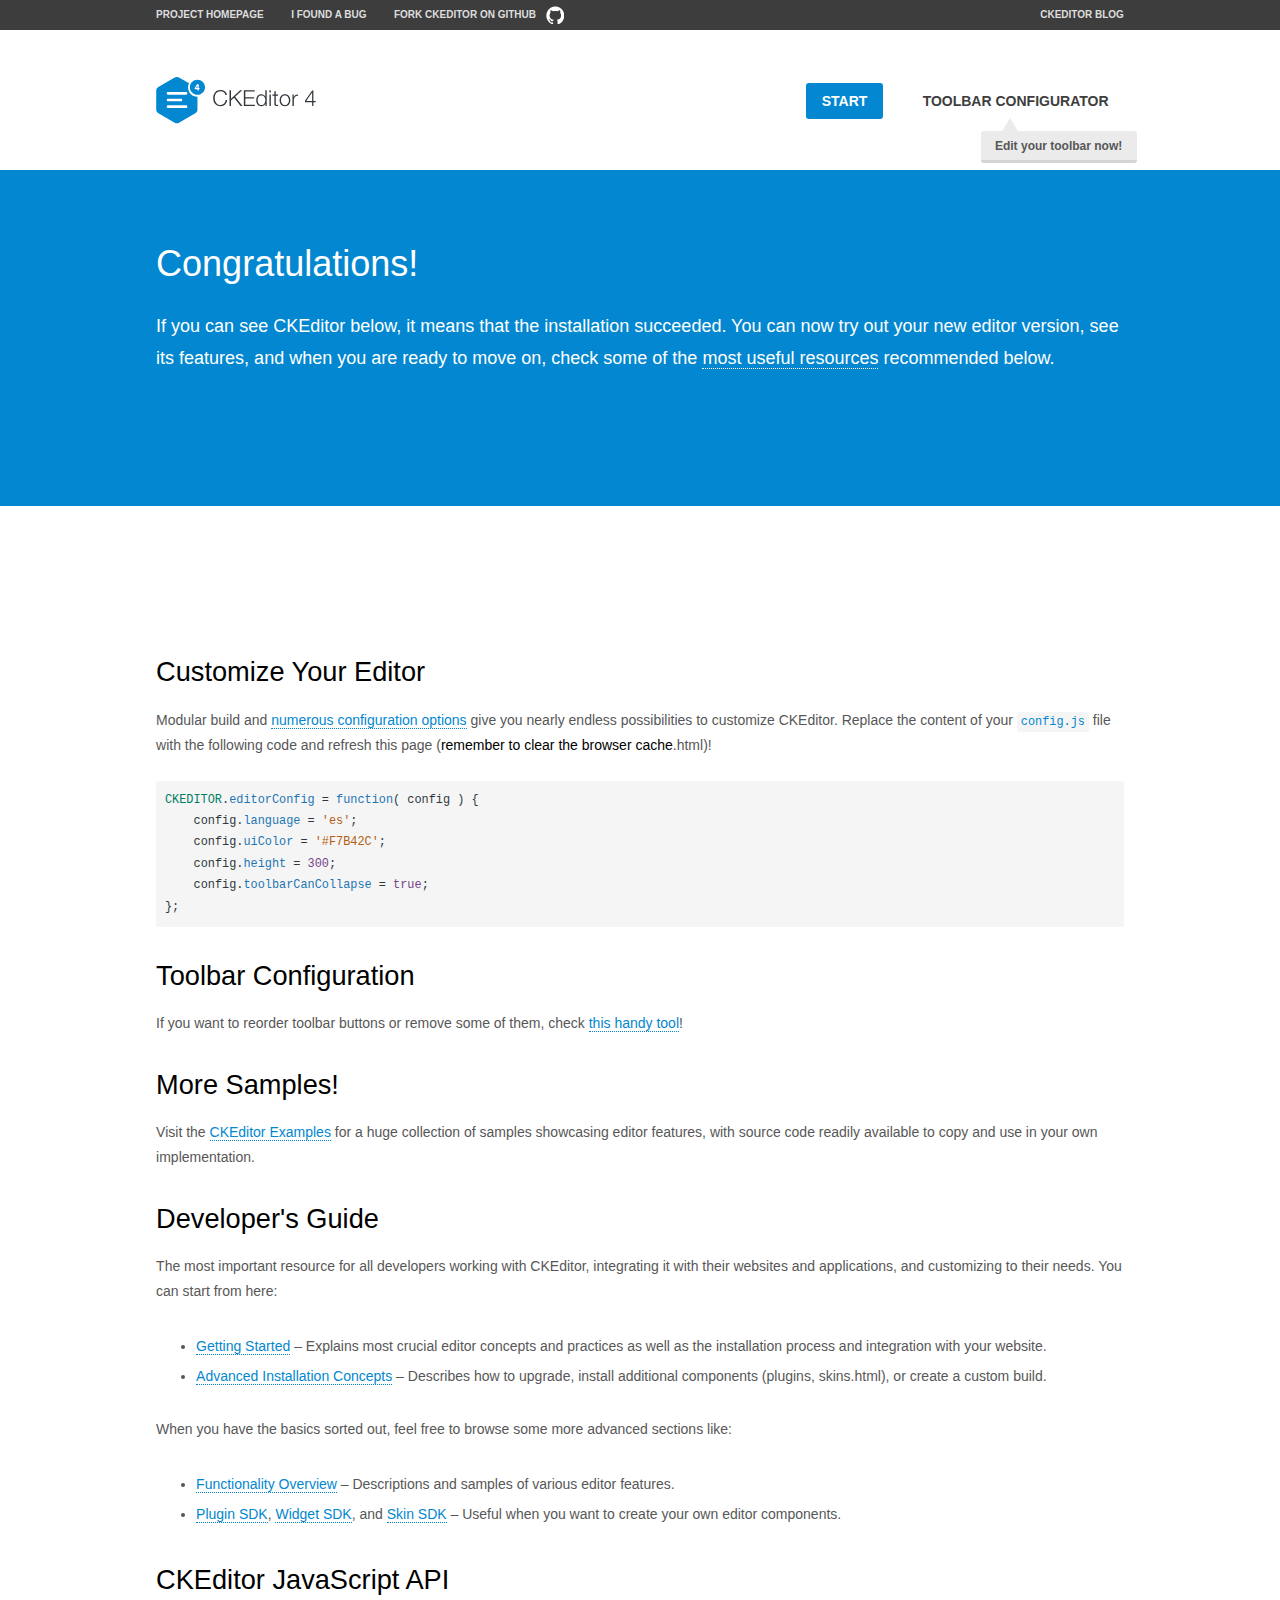
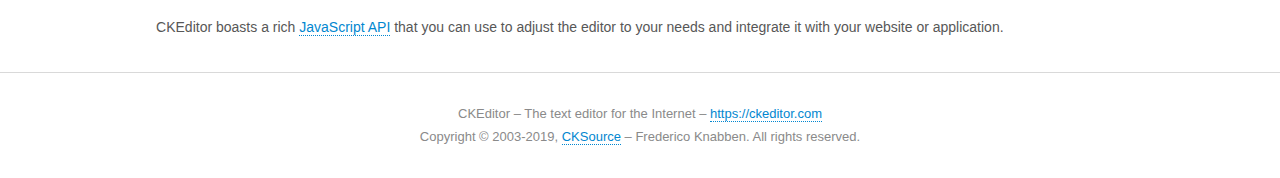
<file: assets/plugins/editor/ckeditor/samples/index.html>
<!DOCTYPE html>
<!--
Copyright (c) 2003-2019, CKSource - Frederico Knabben. All rights reserved.
For licensing, see LICENSE.md or https://ckeditor.com/legal/ckeditor-oss-license
-->
<html>
<head>
	<meta charset="utf-8">
	<title>CKEditor Sample</title>
	<script src="../ckeditor.js"></script>
	<script src="./js/sample.js"></script>
	<link rel="stylesheet" href="./css/samples.css">
	<link rel="stylesheet" href="toolbarconfigurator/lib/codemirror/neo.css">
</head>
<body id="main">

<nav class="navigation-a">
	<div class="grid-container">
		<ul class="navigation-a-left grid-width-70">
			<li><a href="https://ckeditor.com/ckeditor-4/">Project Homepage</a></li>
			<li><a href="https://github.com/ckeditor/ckeditor-dev/issues">I found a bug</a></li>
			<li><a href="https://github.com/ckeditor/ckeditor-dev" class="icon-pos-right icon-navigation-a-github">Fork CKEditor on GitHub</a></li>
		</ul>
		<ul class="navigation-a-right grid-width-30">
			<li><a href="https://ckeditor.com/blog/">CKEditor Blog</a></li>
		</ul>
	</div>
</nav>

<header class="header-a">
	<div class="grid-container">
		<h1 class="header-a-logo grid-width-30">
			<a href="index.html"><img src="img/logo.svg" onerror="this.src='img/logo.png'; this.onerror=null;" alt="CKEditor Sample"></a>
		</h1>

		<nav class="navigation-b grid-width-70">
			<ul>
				<li><a href="index.html" class="button-a button-a-background">Start</a></li>
				<li><a href="toolbarconfigurator/index.html" class="button-a">Toolbar configurator <span class="balloon-a balloon-a-nw">Edit your toolbar now!</span></a></li>
			</ul>
		</nav>
	</div>
</header>

<main>
	<div class="adjoined-top">
		<div class="grid-container">
			<div class="content grid-width-100">
				<h1>Congratulations!</h1>
				<p>
					If you can see CKEditor below, it means that the installation succeeded.
					You can now try out your new editor version, see its features, and when you are ready to move on, check some of the <a href="#sample-customize">most useful resources</a> recommended below.
				</p>
			</div>
		</div>
	</div>
	<div class="adjoined-bottom">
		<div class="grid-container">
			<div class="grid-width-100">
				<div id="editor">
					<h1>Hello world!</h1>
					<p>I'm an instance of <a href="https://ckeditor.com">CKEditor</a>.</p>
				</div>
			</div>
		</div>
	</div>

	<div class="grid-container">
		<div class="content grid-width-100">
			<section id="sample-customize">
				<h2>Customize Your Editor</h2>
				<p>Modular build and <a href="https://ckeditor.com/docs/ckeditor4/latest/guide/dev_configuration.html">numerous configuration options</a> give you nearly endless possibilities to customize CKEditor. Replace the content of your <code><a href="../config.js">config.js</a></code> file with the following code and refresh this page (<strong>remember to clear the browser cache</strong>.html)!</p>
		<pre class="cm-s-neo CodeMirror"><code><span style="padding-right: 0.1px;"><span class="cm-variable">CKEDITOR</span>.<span class="cm-property">editorConfig</span> <span class="cm-operator">=</span> <span class="cm-keyword">function</span>( <span class="cm-def">config</span> ) {</span>
<span style="padding-right: 0.1px;"><span class="cm-tab">	</span><span class="cm-variable-2">config</span>.<span class="cm-property">language</span> <span class="cm-operator">=</span> <span class="cm-string">'es'</span>;</span>
<span style="padding-right: 0.1px;"><span class="cm-tab">	</span><span class="cm-variable-2">config</span>.<span class="cm-property">uiColor</span> <span class="cm-operator">=</span> <span class="cm-string">'#F7B42C'</span>;</span>
<span style="padding-right: 0.1px;"><span class="cm-tab">	</span><span class="cm-variable-2">config</span>.<span class="cm-property">height</span> <span class="cm-operator">=</span> <span class="cm-number">300</span>;</span>
<span style="padding-right: 0.1px;"><span class="cm-tab">	</span><span class="cm-variable-2">config</span>.<span class="cm-property">toolbarCanCollapse</span> <span class="cm-operator">=</span> <span class="cm-atom">true</span>;</span>
<span style="padding-right: 0.1px;">};</span></code></pre>
			</section>

			<section>
				<h2>Toolbar Configuration</h2>
				<p>If you want to reorder toolbar buttons or remove some of them, check <a href="toolbarconfigurator/index.html">this handy tool</a>!</p>
			</section>

			<section>
				<h2>More Samples!</h2>
				<p>Visit the <a href="https://ckeditor.com/docs/ckeditor4/latest/examples/index.html">CKEditor Examples</a> for a huge collection of samples showcasing editor features, with source code readily available to copy and use in your own implementation.</p>
			</section>

			<section>
				<h2>Developer's Guide</h2>
				<p>The most important resource for all developers working with CKEditor, integrating it with their websites and applications, and customizing to their needs. You can start from here:</p>
				<ul>
					<li><a href="https://ckeditor.com/docs/ckeditor4/latest/guide/dev_installation.html">Getting Started</a> &ndash; Explains most crucial editor concepts and practices as well as the installation process and integration with your website.</li>
					<li><a href="https://ckeditor.com/docs/ckeditor4/latest/guide/dev_advanced_installation.html">Advanced Installation Concepts</a> &ndash; Describes how to upgrade, install additional components (plugins, skins.html), or create a custom build.</li>
				</ul>
					<p>When you have the basics sorted out, feel free to browse some more advanced sections like:</p>
				<ul>
					<li><a href="https://ckeditor.com/docs/ckeditor4/latest/guide/dev_features.html">Functionality Overview</a> &ndash; Descriptions and samples of various editor features.</li>
					<li><a href="https://ckeditor.com/docs/ckeditor4/latest/guide/plugin_sdk_intro.html">Plugin SDK</a>, <a href="https://ckeditor.com/docs/ckeditor4/latest/guide/widget_sdk_intro.html">Widget SDK</a>, and <a href="https://ckeditor.com/docs/ckeditor4/latest/guide/skin_sdk_intro.html">Skin SDK</a> &ndash; Useful when you want to create your own editor components.</li>
				</ul>
			</section>

			<section>
				<h2>CKEditor JavaScript API</h2>
				<p>CKEditor boasts a rich <a href="https://ckeditor.com/docs/ckeditor4/latest/api/index.html">JavaScript API</a> that you can use to adjust the editor to your needs and integrate it with your website or application.</p>
			</section>
		</div>
	</div>
</main>

<footer class="footer-a grid-container">
	<div class="grid-container">
		<p class="grid-width-100">
			CKEditor &ndash; The text editor for the Internet &ndash; <a class="samples" href="https://ckeditor.com/">https://ckeditor.com</a>
		</p>
		<p class="grid-width-100" id="copy">
			Copyright &copy; 2003-2019, <a class="samples" href="https://cksource.com/">CKSource</a> &ndash; Frederico Knabben. All rights reserved.
		</p>
	</div>
</footer>
<script>
	initSample();
</script>

</body>
</html>
</file>
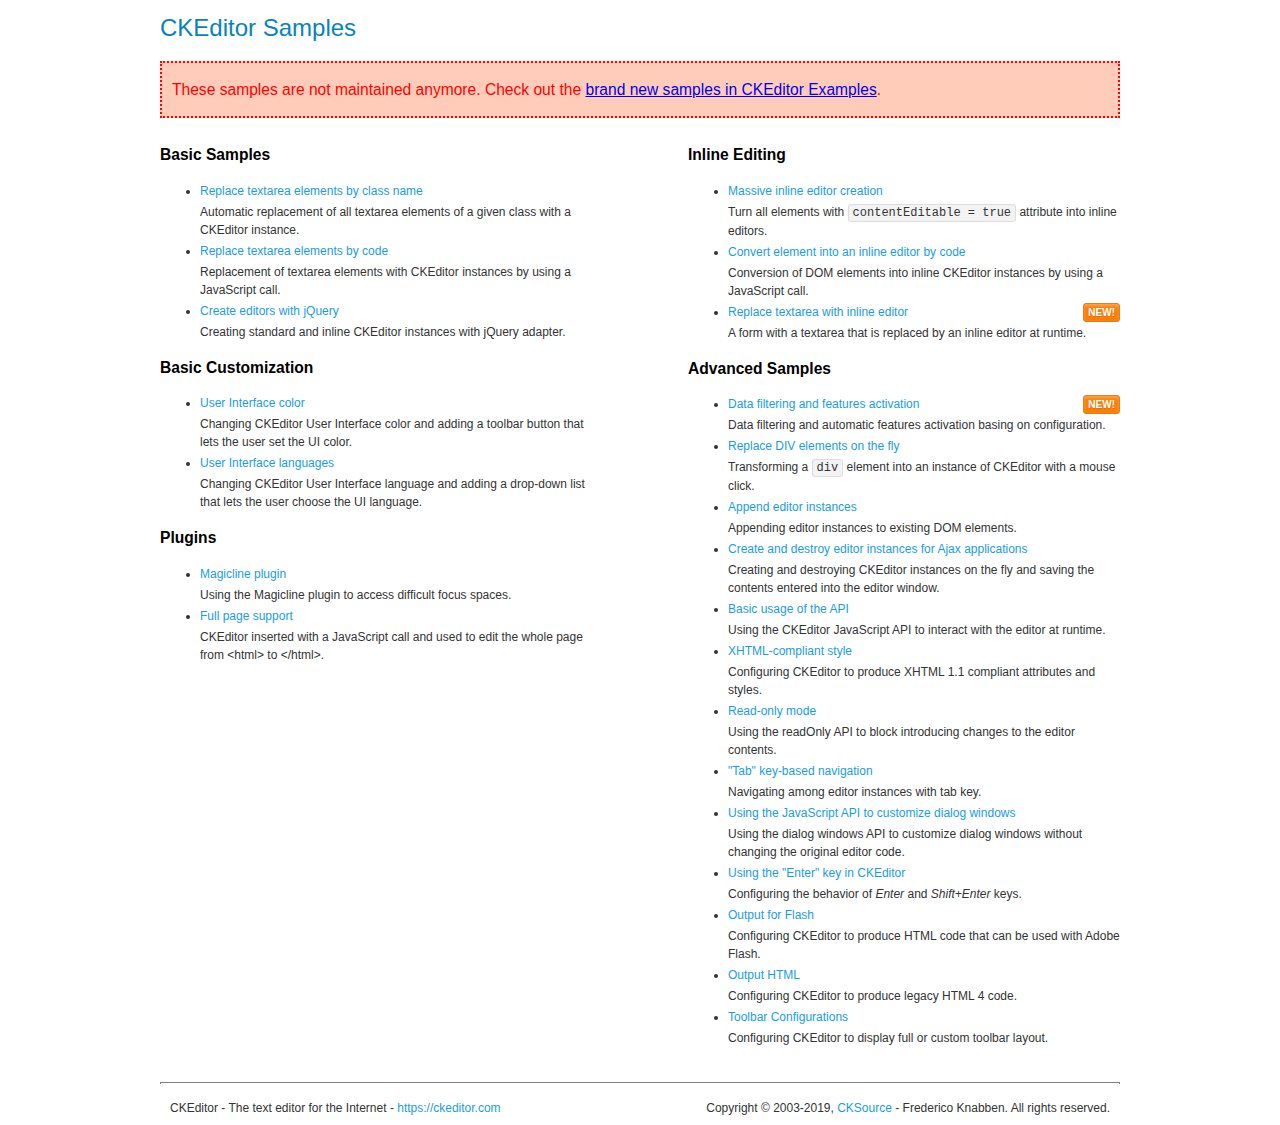
<file: assets/plugins/editor/ckeditor/samples/old/index.html>
<!DOCTYPE html>
<!--
Copyright (c) 2003-2019, CKSource - Frederico Knabben. All rights reserved.
For licensing, see LICENSE.md or https://ckeditor.com/legal/ckeditor-oss-license
-->
<html>
<head>
	<meta charset="utf-8">
	<title>CKEditor Samples</title>
	<link rel="stylesheet" href="sample.css">
</head>
<body>
	<h1 class="samples">
		CKEditor Samples
	</h1>
	<div class="warning deprecated">
		These samples are not maintained anymore. Check out the <a href="https://ckeditor.com/docs/ckeditor4/latest/examples/index.html">brand new samples in CKEditor Examples</a>.
	</div>
	<div class="twoColumns">
		<div class="twoColumnsLeft">
			<h2 class="samples">
				Basic Samples
			</h2>
			<dl class="samples">
				<dt><a class="samples" href="replacebyclass.html">Replace textarea elements by class name</a></dt>
				<dd>Automatic replacement of all textarea elements of a given class with a CKEditor instance.</dd>

				<dt><a class="samples" href="replacebycode.html">Replace textarea elements by code</a></dt>
				<dd>Replacement of textarea elements with CKEditor instances by using a JavaScript call.</dd>

				<dt><a class="samples" href="jquery.html">Create editors with jQuery</a></dt>
				<dd>Creating standard and inline CKEditor instances with jQuery adapter.</dd>
			</dl>

			<h2 class="samples">
				Basic Customization
			</h2>
			<dl class="samples">
				<dt><a class="samples" href="uicolor.html">User Interface color</a></dt>
				<dd>Changing CKEditor User Interface color and adding a toolbar button that lets the user set the UI color.</dd>

				<dt><a class="samples" href="uilanguages.html">User Interface languages</a></dt>
				<dd>Changing CKEditor User Interface language and adding a drop-down list that lets the user choose the UI language.</dd>
			</dl>


			<h2 class="samples">Plugins</h2>
<dl class="samples">
<dt><a class="samples" href="magicline/magicline.html">Magicline plugin</a></dt>
<dd>Using the Magicline plugin to access difficult focus spaces.</dd>

<dt><a class="samples" href="wysiwygarea/fullpage.html">Full page support</a></dt>
<dd>CKEditor inserted with a JavaScript call and used to edit the whole page from &lt;html&gt; to &lt;/html&gt;.</dd>
</dl>
		</div>
		<div class="twoColumnsRight">
			<h2 class="samples">
				Inline Editing
			</h2>
			<dl class="samples">
				<dt><a class="samples" href="inlineall.html">Massive inline editor creation</a></dt>
				<dd>Turn all elements with <code>contentEditable = true</code> attribute into inline editors.</dd>

				<dt><a class="samples" href="inlinebycode.html">Convert element into an inline editor by code</a></dt>
				<dd>Conversion of DOM elements into inline CKEditor instances by using a JavaScript call.</dd>

				<dt><a class="samples" href="inlinetextarea.html">Replace textarea with inline editor</a> <span class="new">New!</span></dt>
				<dd>A form with a textarea that is replaced by an inline editor at runtime.</dd>

				
			</dl>

			<h2 class="samples">
				Advanced Samples
			</h2>
			<dl class="samples">
				<dt><a class="samples" href="datafiltering.html">Data filtering and features activation</a> <span class="new">New!</span></dt>
				<dd>Data filtering and automatic features activation basing on configuration.</dd>

				<dt><a class="samples" href="divreplace.html">Replace DIV elements on the fly</a></dt>
				<dd>Transforming a <code>div</code> element into an instance of CKEditor with a mouse click.</dd>

				<dt><a class="samples" href="appendto.html">Append editor instances</a></dt>
				<dd>Appending editor instances to existing DOM elements.</dd>

				<dt><a class="samples" href="ajax.html">Create and destroy editor instances for Ajax applications</a></dt>
				<dd>Creating and destroying CKEditor instances on the fly and saving the contents entered into the editor window.</dd>

				<dt><a class="samples" href="api.html">Basic usage of the API</a></dt>
				<dd>Using the CKEditor JavaScript API to interact with the editor at runtime.</dd>

				<dt><a class="samples" href="xhtmlstyle.html">XHTML-compliant style</a></dt>
				<dd>Configuring CKEditor to produce XHTML 1.1 compliant attributes and styles.</dd>

				<dt><a class="samples" href="readonly.html">Read-only mode</a></dt>
				<dd>Using the readOnly API to block introducing changes to the editor contents.</dd>

				<dt><a class="samples" href="tabindex.html">"Tab" key-based navigation</a></dt>
				<dd>Navigating among editor instances with tab key.</dd>


				
<dt><a class="samples" href="dialog/dialog.html">Using the JavaScript API to customize dialog windows</a></dt>
<dd>Using the dialog windows API to customize dialog windows without changing the original editor code.</dd>

<dt><a class="samples" href="enterkey/enterkey.html">Using the &quot;Enter&quot; key in CKEditor</a></dt>
<dd>Configuring the behavior of <em>Enter</em> and <em>Shift+Enter</em> keys.</dd>

<dt><a class="samples" href="htmlwriter/outputforflash.html">Output for Flash</a></dt>
<dd>Configuring CKEditor to produce HTML code that can be used with Adobe Flash.</dd>

<dt><a class="samples" href="htmlwriter/outputhtml.html">Output HTML</a></dt>
<dd>Configuring CKEditor to produce legacy HTML 4 code.</dd>

<dt><a class="samples" href="toolbar/toolbar.html">Toolbar Configurations</a></dt>
<dd>Configuring CKEditor to display full or custom toolbar layout.</dd>

			</dl>
		</div>
	</div>
	<div id="footer">
		<hr>
		<p>
			CKEditor - The text editor for the Internet - <a class="samples" href="https://ckeditor.com/">https://ckeditor.com</a>
		</p>
		<p id="copy">
			Copyright &copy; 2003-2019, <a class="samples" href="https://cksource.com/">CKSource</a> - Frederico Knabben. All rights reserved.
		</p>
	</div>
</body>
</html>
</file>
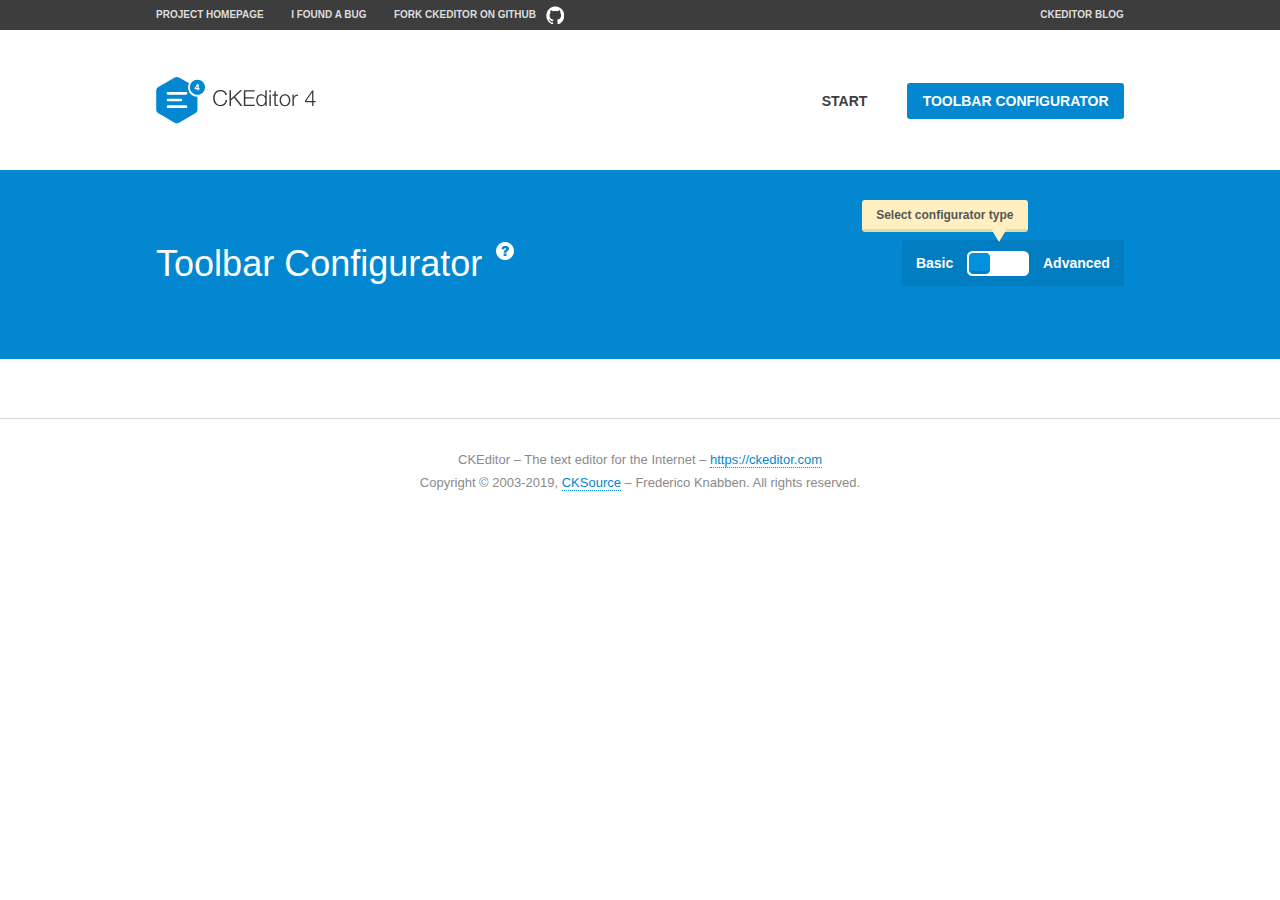
<file: assets/plugins/editor/ckeditor/samples/toolbarconfigurator/index.html>
<!DOCTYPE html>
<!--
Copyright (c) 2003-2019, CKSource - Frederico Knabben. All rights reserved.
For licensing, see LICENSE.md or https://ckeditor.com/legal/ckeditor-oss-license
-->
<!--[if IE 8]><html class="ie8"><![endif]-->
<!--[if gt IE 8]><html><![endif]-->
<!--[if !IE]><!--><html><!--<![endif]-->
<head>
	<meta charset="utf-8">
	<title>Toolbar Configurator</title>
	<script src="../../ckeditor.js"></script>
	<script>
		if ( CKEDITOR.env.ie && CKEDITOR.env.version < 9 )
			CKEDITOR.tools.enableHtml5Elements( document );
	</script>
	<link rel="stylesheet" href="lib/codemirror/codemirror.css">
	<link rel="stylesheet" href="lib/codemirror/show-hint.css">
	<link rel="stylesheet" href="lib/codemirror/neo.css">
	<link rel="stylesheet" href="./css/fontello.css">
	<link rel="stylesheet" href="../css/samples.css">
</head>
<body id="toolbar">

<nav class="navigation-a">
	<div class="grid-container">
		<ul class="navigation-a-left grid-width-70">
			<li><a href="https://ckeditor.com/ckeditor-4/">Project Homepage</a></li>
			<li><a href="https://github.com/ckeditor/ckeditor-dev/issues">I found a bug</a></li>
			<li><a href="https://github.com/ckeditor/ckeditor-dev" class="icon-pos-right icon-navigation-a-github">Fork CKEditor on GitHub</a></li>
		</ul>
		<ul class="navigation-a-right grid-width-30">
			<li><a href="https://ckeditor.com/blog/">CKEditor Blog</a></li>
		</ul>
	</div>
</nav>

<header class="header-a">
	<div class="grid-container">
		<h1 class="header-a-logo grid-width-30">
			<a href="../index.html"><img src="../img/logo.svg" onerror="this.src='../img/logo.png'; this.onerror=null;" alt="CKEditor Logo"></a>
		</h1>
		<nav class="navigation-b grid-width-70">
			<ul>
				<li><a href="../index.html"  class="button-a">Start</a></li>
				<li><a href="index.html"  class="button-a button-a-background">Toolbar configurator</a></li>
			</ul>
		</nav>
	</div>
</header>

<main>
	<div class="adjoined-top">
		<div class="grid-container">
			<div class="content grid-width-100">
				<div class="grid-container-nested">
					<h1 class="grid-width-60">
						Toolbar Configurator
						<a href="#help-content" type="button" title="Configurator help" id="help" class="button-a button-a-background button-a-no-text icon-pos-left icon-question-mark">Help</a>
					</h1>

					<div class="grid-width-40 grid-switch-magic">
						<div class="switch">
							<span class="balloon-a balloon-a-se">Select configurator type</span>
							<input type="radio" name="radio" data-num="1" id="radio-basic" />
							<input type="radio" name="radio" data-num="2" id="radio-advanced" />
							<label data-for="1" for="radio-basic">Basic</label>
							<span class="switch-inner">
								<span class="handler"></span>
							</span>
							<label data-for="2" for="radio-advanced">Advanced</label>
						</div>
					</div>
				</div>
			</div>
		</div>
	</div>
	<div class="adjoined-bottom">
		<div class="grid-container">
			<div class="grid-width-100">
				<div class="editors-container">
					<div id="editor-basic"></div>
					<div id="editor-advanced"></div>
				</div>
			</div>
		</div>
	</div>

	<div class="grid-container configurator">
		<div class="content grid-width-100">
			<div class="configurator">
				<div>
					<div id="toolbarModifierWrapper"></div>
				</div>
			</div>
		</div>
	</div>

	<div id="help-content">
		<div class="grid-container">
			<div class="grid-width-100">
				<h2>What Am I Doing Here?</h2>

				<div class="grid-container grid-container-nested">
					<div class="basic">
						<div class="grid-width-50">
							<p>Arrange <a href="https://ckeditor.com/docs/ckeditor4/latest/api/CKEDITOR_config.html#cfg-toolbarGroups">toolbar groups</a>, toggle <a href="https://ckeditor.com/docs/ckeditor4/latest/api/CKEDITOR_config.html#cfg-removeButtons">button visibility</a> according to your needs and get your toolbar configuration.</p>
							<p>You can replace the content of the <a href="../../config.js"><code>config.js</code></a> file with the generated configuration. If you already set some configuration options you will need to merge both configurations.</p>
						</div>
						<div class="grid-width-50">
							<p>Read more about different ways of <a href="https://ckeditor.com/docs/ckeditor4/latest/guide/dev_configuration.html">setting configuration</a> and do not forget about <strong>clearing browser cache</strong>.</p>
							<p>Arranging toolbar groups is the recommended way of configuring the toolbar, but if you need more freedom you can use the <a href="#advanced">advanced configurator</a>.</p>
						</div>
					</div>
					<div class="advanced" style="display: none;">
						<div class="grid-width-50">
							<p>With this code editor you can edit your <a href="https://ckeditor.com/docs/ckeditor4/latest/api/CKEDITOR_config.html#cfg-toolbar">toolbar configuration</a> live.</p>
							<p>You can replace the content of the <a href="../../config.js"><code>config.js</code></a> file with the generated configuration. If you already set some configuration options you will need to merge both configurations.</p>
						</div>
						<div class="grid-width-50">
							<p>Read more about different ways of <a href="https://ckeditor.com/docs/ckeditor4/latest/guide/dev_configuration.html">setting configuration</a> and do not forget about <strong>clearing browser cache</strong>.</p>
						</div>
					</div>
				</div>

				<p class="grid-container grid-container-nested">
					<button type="button" class="help-content-close grid-width-100 button-a button-a-background">Got it. Let's play!</button>
				</p>
			</div>
		</div>
	</div>
</main>

<footer class="footer-a grid-container">
	<p class="grid-width-100">
		CKEditor &ndash; The text editor for the Internet &ndash; <a class="samples" href="https://ckeditor.com/">https://ckeditor.com</a>
	</p>
	<p class="grid-width-100" id="copy">
		Copyright &copy; 2003-2019, <a class="samples" href="https://cksource.com/">CKSource</a> &ndash; Frederico Knabben. All rights reserved.
	</p>
</footer>

<script src="lib/codemirror/codemirror.js"></script>
<script src="lib/codemirror/javascript.js"></script>
<script src="lib/codemirror/show-hint.js"></script>

<script src="./js/fulltoolbareditor.js"></script>
<script src="./js/abstracttoolbarmodifier.js"></script>
<script src="./js/toolbarmodifier.js"></script>
<script src="./js/toolbartextmodifier.js"></script>
<script src="../js/sf.js"></script>

<script>
	( function() {
		'use strict';

		var mode = ( window.location.hash.substr( 1 ) === 'advanced' ) ? 'advanced' : 'basic',
			configuratorSection = CKEDITOR.document.findOne( 'main > .grid-container.configurator' ),
			basicInstruction = CKEDITOR.document.findOne( '#help-content .basic' ),
			advancedInstruction = CKEDITOR.document.findOne( '#help-content .advanced' ),

			// Configurator mode switcher.
			modeSwitchBasic = CKEDITOR.document.getById( 'radio-basic' ),
			modeSwitchAdvanced = CKEDITOR.document.getById( 'radio-advanced' );

		// Initial setup
		function updateSwitcher() {
			if ( mode === 'advanced' ) {
				modeSwitchAdvanced.$.checked = true;
			} else {
				modeSwitchBasic.$.checked = true;
			}
		}

		updateSwitcher();

		CKEDITOR.document.getWindow().on( 'hashchange', function( e ) {
			var hash = window.location.hash.substr( 1 );
			if ( !( hash === 'advanced' || hash === 'basic' ) ) {
				return;
			}
			mode = hash;
			onToolbarsDone( mode );
		} );

		CKEDITOR.document.getWindow().on( 'resize', function() {
			updateToolbar( ( mode === 'basic' ? toolbarModifier : toolbarTextModifier )[ 'editorInstance' ] );
		} );

		function onRefresh( modifier ) {
			modifier = modifier || this;

			if ( mode === 'basic' && modifier instanceof ToolbarConfigurator.ToolbarTextModifier ) {
				return;
			}

			// CodeMirror container becomes visible, so we need to refresh and to avoid rendering problems.
			if ( mode === 'advanced' && modifier instanceof ToolbarConfigurator.ToolbarTextModifier ) {
				modifier.codeContainer.refresh();
			}

			updateToolbar( modifier.editorInstance );
		}

		function updateToolbar( editor ) {
			var editorContainer = editor.container;

			// Not always editor is loaded.
			if ( !editorContainer ) {
				return;
			}

			var displayStyle = editorContainer.getStyle( 'display' );

			editorContainer.setStyle( 'display', 'block' );

			var newHeight = editorContainer.getSize( 'height' );

			var newMarginTop = parseInt( editorContainer.getComputedStyle( 'margin-top' ), 10 );
			newMarginTop = ( isNaN( newMarginTop ) ? 0 : Number( newMarginTop ) );

			var newMarginBottom = parseInt( editorContainer.getComputedStyle( 'margin-bottom' ), 10 );
			newMarginBottom = ( isNaN( newMarginBottom ) ? 0 : Number( newMarginBottom ) );

			var result = newHeight + newMarginTop + newMarginBottom;

			editorContainer.setStyle( 'display', displayStyle );

			editor.container.getAscendant( 'div' ).setStyle( 'height', result + 'px' );
		}

		var toolbarModifier = new ToolbarConfigurator.ToolbarModifier( 'editor-basic' );

		var done = 0;
		toolbarModifier.init( onToolbarInit );
		toolbarModifier.onRefresh = onRefresh;

		CKEDITOR.document.getById( 'toolbarModifierWrapper' ).append( toolbarModifier.mainContainer );

		var toolbarTextModifier = new ToolbarConfigurator.ToolbarTextModifier( 'editor-advanced' );
		toolbarTextModifier.init( onToolbarInit );
		toolbarTextModifier.onRefresh = onRefresh;

		function onToolbarInit() {
			if ( ++done === 2 ) {
				onToolbarsDone();

				positionSticky.watch( CKEDITOR.document.findOne( '.toolbar' ), function() {
					return mode === 'advanced';
				} );
			}
		}

		function onToolbarsDone() {
			if ( mode === 'basic' ) {
				toggleModeBasic( false );
			} else {
				toggleModeAdvanced( false );
			}

			updateSwitcher();

			setTimeout( function() {
				CKEDITOR.document.findOne( '.editors-container' ).addClass( 'active' );
				CKEDITOR.document.findOne( '#toolbarModifierWrapper' ).addClass( 'active' );
			}, 200 );
		}

		CKEDITOR.document.getById( 'toolbarModifierWrapper' ).append( toolbarTextModifier.mainContainer );

		function toogleModeSwitch( onElement, offElement, onModifier, offModifier ) {
			onElement.addClass( 'fancy-button-active' );
			offElement.removeClass( 'fancy-button-active' );

			onModifier.showUI();
			offModifier.hideUI();
		}

		function toggleModeBasic( callOnRefresh ) {
			callOnRefresh = ( callOnRefresh !== false );
			mode = 'basic';
			window.location.hash = '#basic';
			toogleModeSwitch( modeSwitchBasic, modeSwitchAdvanced, toolbarModifier, toolbarTextModifier );

			configuratorSection.removeClass( 'freed-width' );
			basicInstruction.show();
			advancedInstruction.hide();

			callOnRefresh && onRefresh( toolbarModifier );
		}

		function toggleModeAdvanced( callOnRefresh ) {
			callOnRefresh = ( callOnRefresh !== false );
			mode = 'advanced';
			window.location.hash = '#advanced';
			toogleModeSwitch( modeSwitchAdvanced, modeSwitchBasic, toolbarTextModifier, toolbarModifier );

			configuratorSection.addClass( 'freed-width' );
			advancedInstruction.show();
			basicInstruction.hide();

			callOnRefresh && onRefresh( toolbarTextModifier );
		}

		modeSwitchBasic.on( 'click', toggleModeBasic );
		modeSwitchAdvanced.on( 'click', toggleModeAdvanced );

		//
		// Position:sticky for the toolbar.
		//

		// Will make elements behave like they were styled with position:sticky.
		var positionSticky = {
			// Store object: {
			// 		element: CKEDITOR.dom.element, // Element which will float.
			// 		placeholder: CKEDITOR.dom.element, // Placeholder which is place to prevent page bounce.
			// 		isFixed: boolean // Whether element float now.
			// }
			watched: [],

			active: [],

			staticContainer: null,

			init: function() {
				var element = CKEDITOR.dom.element.createFromHtml(
					'<div class="staticContainer">' +
						'<div class="grid-container" >' +
							'<div class="grid-width-100">' +
								'<div class="inner"></div>' +
							'</div>' +
						'</div>' +
					'</div>' );

				this.staticContainer = element.findOne( '.inner' );

				CKEDITOR.document.getBody().append( element );
			},

			watch: function( element, preventFunc ) {
				this.watched.push( {
					element: element,
					placeholder: new CKEDITOR.dom.element( 'div' ),
					isFixed: false,
					preventFunc: preventFunc
				} );
			},

			checkAll: function() {
				for ( var i = 0; i < this.watched.length; i++ ) {
					this.check( this.watched[ i ] );
				}
			},

			check: function( element ) {
				var isFixed = element.isFixed;
				var shouldBeFixed = this.shouldBeFixed( element );

				// Nothing to be done.
				if ( isFixed === shouldBeFixed ) {
					return;
				}

				var placeholder = element.placeholder;

				if ( isFixed ) {
					// Unfixing.

					element.element.insertBefore( placeholder );
					placeholder.remove();

					element.element.removeStyle( 'margin' );

					this.active.splice( CKEDITOR.tools.indexOf( this.active, element ), 1 );

				} else {
					// Fixing.
					placeholder.setStyle( 'width', element.element.getSize( 'width' ) + 'px' );
					placeholder.setStyle( 'height', element.element.getSize( 'height' ) + 'px' );
					placeholder.setStyle( 'margin-bottom', element.element.getComputedStyle( 'margin-bottom' ) );
					placeholder.setStyle( 'display', element.element.getComputedStyle( 'display' ) );
					placeholder.insertAfter( element.element );

					this.staticContainer.append( element.element );

					this.active.push( element );
				}

				element.isFixed = !element.isFixed;
			},

			shouldBeFixed: function( element ) {
				if ( element.preventFunc && element.preventFunc() ) {
					return false;
				}

				// If element is already fixed we are checking it's placeholder.
				var related = ( element.isFixed ? element.placeholder : element.element ),
					clientRect = related.$.getBoundingClientRect(),
					staticHeight = this.staticContainer.getSize('height' ),
					elemHeight = element.element.getSize( 'height' );

				if ( element.isFixed ) {
					return ( clientRect.top + elemHeight < staticHeight );
				} else {
					return ( clientRect.top < staticHeight );
				}
			}
		};

		positionSticky.init();

		CKEDITOR.document.getWindow().on( 'scroll',
			new CKEDITOR.tools.eventsBuffer( 100, positionSticky.checkAll, positionSticky ).input
		);

		// Make the toolbar sticky.
		positionSticky.watch( CKEDITOR.document.findOne( '.editors-container' ) );

		// Help button and help-content.
		( function() {
			var helpButton = CKEDITOR.document.getById( 'help' ),
				helpContent = CKEDITOR.document.getById( 'help-content' );

			// Don't show help button on IE8 because it's unsupported by Pico Modal.
			if ( CKEDITOR.env.ie && CKEDITOR.env.version == 8 ) {
				helpButton.hide();
			} else {
				// Display help modal when the button is clicked.
				helpButton.on( 'click', function( evt ) {
					SF.modal( {
						// Clone modal content from DOM.
						content: helpContent.getHtml(),

						afterCreate: function( modal ) {
							// Enable modal content button to close the modal.
							new CKEDITOR.dom.element( modal.modalElem() ).findOne( '.help-content-close' ).once( 'click', modal.close );
						}
					} ).show();
				} );
			}
		} )();
	} )();
</script>
</body>
</html>
</file>
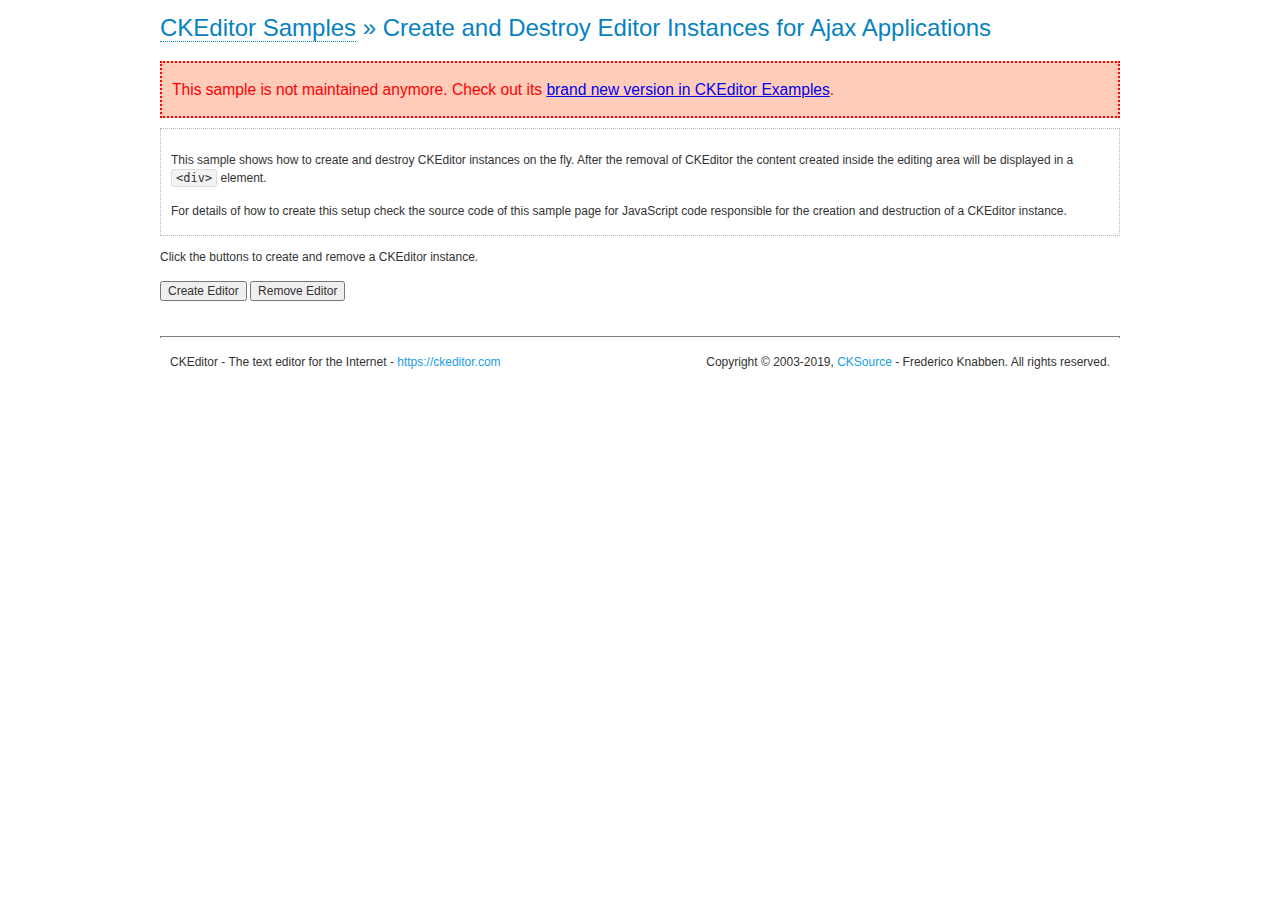
<file: assets/plugins/editor/ckeditor/samples/old/ajax.html>
<!DOCTYPE html>
<!--
Copyright (c) 2003-2019, CKSource - Frederico Knabben. All rights reserved.
For licensing, see LICENSE.md or https://ckeditor.com/legal/ckeditor-oss-license
-->
<html>
<head>
	<meta charset="utf-8">
	<title>Ajax &mdash; CKEditor Sample</title>
	<script src="../../ckeditor.js"></script>
	<link rel="stylesheet" href="sample.css">
	<script>

		var editor, html = '';

		function createEditor() {
			if ( editor )
				return;

			// Create a new editor inside the <div id="editor">, setting its value to html
			var config = {};
			editor = CKEDITOR.appendTo( 'editor', config, html );
		}

		function removeEditor() {
			if ( !editor )
				return;

			// Retrieve the editor contents. In an Ajax application, this data would be
			// sent to the server or used in any other way.
			document.getElementById( 'editorcontents' ).innerHTML = html = editor.getData();
			document.getElementById( 'contents' ).style.display = '';

			// Destroy the editor.
			editor.destroy();
			editor = null;
		}

	</script>
</head>
<body>
	<h1 class="samples">
		<a href="index.html">CKEditor Samples</a> &raquo; Create and Destroy Editor Instances for Ajax Applications
	</h1>
	<div class="warning deprecated">
		This sample is not maintained anymore. Check out its <a href="https://ckeditor.com/docs/ckeditor4/latest/examples/saveajax.html">brand new version in CKEditor Examples</a>.
	</div>
	<div class="description">
		<p>
			This sample shows how to create and destroy CKEditor instances on the fly. After the removal of CKEditor the content created inside the editing
			area will be displayed in a <code>&lt;div&gt;</code> element.
		</p>
		<p>
			For details of how to create this setup check the source code of this sample page
			for JavaScript code responsible for the creation and destruction of a CKEditor instance.
		</p>
	</div>
	<p>Click the buttons to create and remove a CKEditor instance.</p>
	<p>
		<input onclick="createEditor();" type="button" value="Create Editor">
		<input onclick="removeEditor();" type="button" value="Remove Editor">
	</p>
	<!-- This div will hold the editor. -->
	<div id="editor">
	</div>
	<div id="contents" style="display: none">
		<p>
			Edited Contents:
		</p>
		<!-- This div will be used to display the editor contents. -->
		<div id="editorcontents">
		</div>
	</div>
	<div id="footer">
		<hr>
		<p>
			CKEditor - The text editor for the Internet - <a class="samples" href="https://ckeditor.com/">https://ckeditor.com</a>
		</p>
		<p id="copy">
			Copyright &copy; 2003-2019, <a class="samples" href="https://cksource.com/">CKSource</a> - Frederico
			Knabben. All rights reserved.
		</p>
	</div>
</body>
</html>
</file>
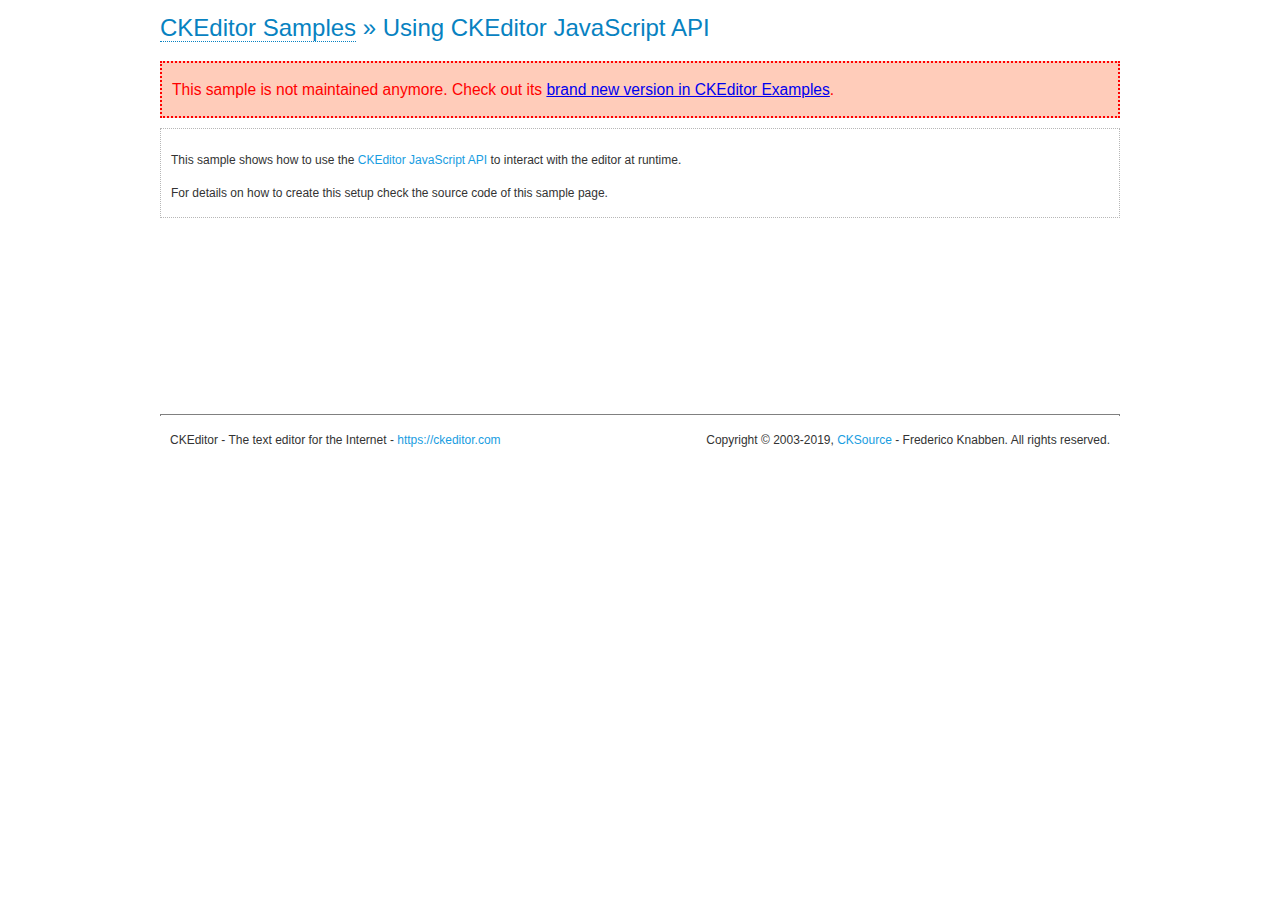
<file: assets/plugins/editor/ckeditor/samples/old/api.html>
<!DOCTYPE html>
<!--
Copyright (c) 2003-2019, CKSource - Frederico Knabben. All rights reserved.
For licensing, see LICENSE.md or https://ckeditor.com/legal/ckeditor-oss-license
-->
<html>
<head>
	<meta charset="utf-8">
	<title>API Usage &mdash; CKEditor Sample</title>
	<script src="../../ckeditor.js"></script>
	<link href="sample.css" rel="stylesheet">
	<script>

// The instanceReady event is fired, when an instance of CKEditor has finished
// its initialization.
CKEDITOR.on( 'instanceReady', function( ev ) {
	// Show the editor name and description in the browser status bar.
	document.getElementById( 'eMessage' ).innerHTML = 'Instance <code>' + ev.editor.name + '<\/code> loaded.';

	// Show this sample buttons.
	document.getElementById( 'eButtons' ).style.display = 'block';
});

function InsertHTML() {
	// Get the editor instance that we want to interact with.
	var editor = CKEDITOR.instances.editor1;
	var value = document.getElementById( 'htmlArea' ).value;

	// Check the active editing mode.
	if ( editor.mode == 'wysiwyg' )
	{
		// Insert HTML code.
		// https://ckeditor.com/docs/ckeditor4/latest/api/CKEDITOR_editor.html#method-insertHtml
		editor.insertHtml( value );
	}
	else
		alert( 'You must be in WYSIWYG mode!' );
}

function InsertText() {
	// Get the editor instance that we want to interact with.
	var editor = CKEDITOR.instances.editor1;
	var value = document.getElementById( 'txtArea' ).value;

	// Check the active editing mode.
	if ( editor.mode == 'wysiwyg' )
	{
		// Insert as plain text.
		// https://ckeditor.com/docs/ckeditor4/latest/api/CKEDITOR_editor.html#method-insertText
		editor.insertText( value );
	}
	else
		alert( 'You must be in WYSIWYG mode!' );
}

function SetContents() {
	// Get the editor instance that we want to interact with.
	var editor = CKEDITOR.instances.editor1;
	var value = document.getElementById( 'htmlArea' ).value;

	// Set editor contents (replace current contents).
	// https://ckeditor.com/docs/ckeditor4/latest/api/CKEDITOR_editor.html#method-setData
	editor.setData( value );
}

function GetContents() {
	// Get the editor instance that you want to interact with.
	var editor = CKEDITOR.instances.editor1;

	// Get editor contents
	// https://ckeditor.com/docs/ckeditor4/latest/api/CKEDITOR_editor.html#method-getData
	alert( editor.getData() );
}

function ExecuteCommand( commandName ) {
	// Get the editor instance that we want to interact with.
	var editor = CKEDITOR.instances.editor1;

	// Check the active editing mode.
	if ( editor.mode == 'wysiwyg' )
	{
		// Execute the command.
		// https://ckeditor.com/docs/ckeditor4/latest/api/CKEDITOR_editor.html#method-execCommand
		editor.execCommand( commandName );
	}
	else
		alert( 'You must be in WYSIWYG mode!' );
}

function CheckDirty() {
	// Get the editor instance that we want to interact with.
	var editor = CKEDITOR.instances.editor1;
	// Checks whether the current editor contents present changes when compared
	// to the contents loaded into the editor at startup
	// https://ckeditor.com/docs/ckeditor4/latest/api/CKEDITOR_editor.html#method-checkDirty
	alert( editor.checkDirty() );
}

function ResetDirty() {
	// Get the editor instance that we want to interact with.
	var editor = CKEDITOR.instances.editor1;
	// Resets the "dirty state" of the editor (see CheckDirty())
	// https://ckeditor.com/docs/ckeditor4/latest/api/CKEDITOR_editor.html#method-resetDirty
	editor.resetDirty();
	alert( 'The "IsDirty" status has been reset' );
}

function Focus() {
	CKEDITOR.instances.editor1.focus();
}

function onFocus() {
	document.getElementById( 'eMessage' ).innerHTML = '<b>' + this.name + ' is focused </b>';
}

function onBlur() {
	document.getElementById( 'eMessage' ).innerHTML = this.name + ' lost focus';
}

	</script>

</head>
<body>
	<h1 class="samples">
		<a href="index.html">CKEditor Samples</a> &raquo; Using CKEditor JavaScript API
	</h1>
	<div class="warning deprecated">
		This sample is not maintained anymore. Check out its <a href="https://ckeditor.com/docs/ckeditor4/latest/examples/api.html">brand new version in CKEditor Examples</a>.
	</div>
	<div class="description">
	<p>
		This sample shows how to use the
		<a class="samples" href="https://ckeditor.com/docs/ckeditor4/latest/api/CKEDITOR_editor.html">CKEditor JavaScript API</a>
		to interact with the editor at runtime.
	</p>
	<p>
		For details on how to create this setup check the source code of this sample page.
	</p>
	</div>

	<!-- This <div> holds alert messages to be display in the sample page. -->
	<div id="alerts">
		<noscript>
			<p>
				<strong>CKEditor requires JavaScript to run</strong>. In a browser with no JavaScript
				support, like yours, you should still see the contents (HTML data) and you should
				be able to edit it normally, without a rich editor interface.
			</p>
		</noscript>
	</div>
	<form action="../../../samples/sample_posteddata.php" method="post">
		<textarea cols="100" id="editor1" name="editor1" rows="10">&lt;p&gt;This is some &lt;strong&gt;sample text&lt;/strong&gt;. You are using &lt;a href="https://ckeditor.com/"&gt;CKEditor&lt;/a&gt;.&lt;/p&gt;</textarea>

		<script>
			// Replace the <textarea id="editor1"> with an CKEditor instance.
			CKEDITOR.replace( 'editor1', {
				on: {
					focus: onFocus,
					blur: onBlur,

					// Check for availability of corresponding plugins.
					pluginsLoaded: function( evt ) {
						var doc = CKEDITOR.document, ed = evt.editor;
						if ( !ed.getCommand( 'bold' ) )
							doc.getById( 'exec-bold' ).hide();
						if ( !ed.getCommand( 'link' ) )
							doc.getById( 'exec-link' ).hide();
					}
				}
			});
		</script>

		<p id="eMessage">
		</p>

		<div id="eButtons" style="display: none">
			<input id="exec-bold" onclick="ExecuteCommand('bold');" type="button" value="Execute &quot;bold&quot; Command">
			<input id="exec-link" onclick="ExecuteCommand('link');" type="button" value="Execute &quot;link&quot; Command">
			<input onclick="Focus();" type="button" value="Focus">
			<br><br>
			<input onclick="InsertHTML();" type="button" value="Insert HTML">
			<input onclick="SetContents();" type="button" value="Set Editor Contents">
			<input onclick="GetContents();" type="button" value="Get Editor Contents (HTML)">
			<br>
			<textarea cols="100" id="htmlArea" rows="3">&lt;h2&gt;Test&lt;/h2&gt;&lt;p&gt;This is some &lt;a href="/Test1.html"&gt;sample&lt;/a&gt; HTML code.&lt;/p&gt;</textarea>
			<br>
			<br>
			<input onclick="InsertText();" type="button" value="Insert Text">
			<br>
			<textarea cols="100" id="txtArea" rows="3">   First line with some leading whitespaces.

Second line of text preceded by two line breaks.</textarea>
			<br>
			<br>
			<input onclick="CheckDirty();" type="button" value="checkDirty()">
			<input onclick="ResetDirty();" type="button" value="resetDirty()">
		</div>
	</form>
	<div id="footer">
		<hr>
		<p>
			CKEditor - The text editor for the Internet - <a class="samples" href="https://ckeditor.com/">https://ckeditor.com</a>
		</p>
		<p id="copy">
			Copyright &copy; 2003-2019, <a class="samples" href="https://cksource.com/">CKSource</a> - Frederico
			Knabben. All rights reserved.
		</p>
	</div>
</body>
</html>
</file>
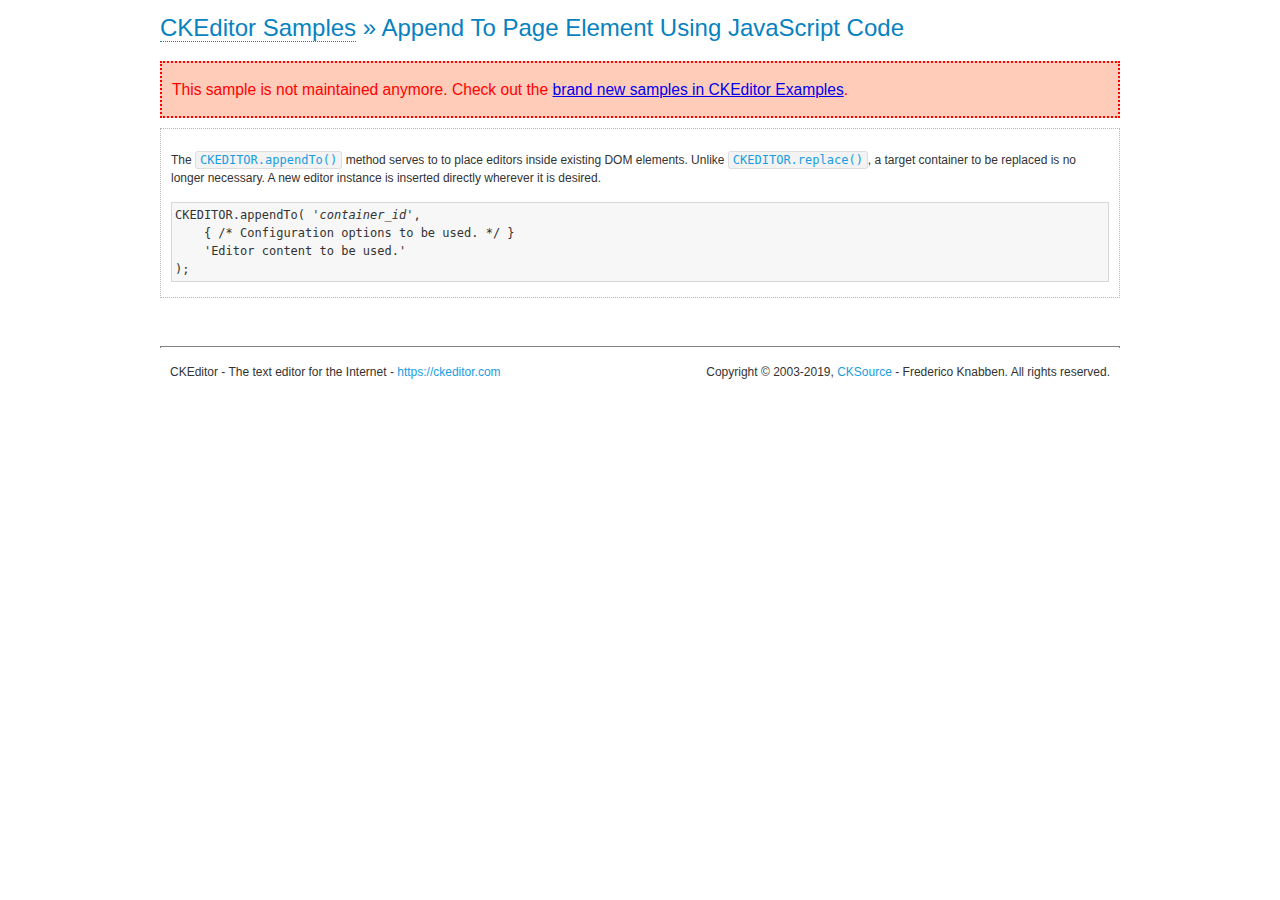
<file: assets/plugins/editor/ckeditor/samples/old/appendto.html>
<!DOCTYPE html>
<!--
Copyright (c) 2003-2019, CKSource - Frederico Knabben. All rights reserved.
For licensing, see LICENSE.md or https://ckeditor.com/legal/ckeditor-oss-license
-->
<html>
<head>
	<meta charset="utf-8">
	<title>Append To Page Element Using JavaScript Code &mdash; CKEditor Sample</title>
	<script src="../../ckeditor.js"></script>
	<link rel="stylesheet" href="sample.css">
</head>
<body>
	<h1 class="samples">
		<a href="index.html">CKEditor Samples</a> &raquo; Append To Page Element Using JavaScript Code
	</h1>
	<div class="warning deprecated">
		This sample is not maintained anymore. Check out the <a href="https://ckeditor.com/docs/ckeditor4/latest/examples/index.html">brand new samples in CKEditor Examples</a>.
	</div>
	<div id="section1">
		<div class="description">
			<p>
				The <code><a class="samples" href="https://ckeditor.com/docs/ckeditor4/latest/api/CKEDITOR.html#method-appendTo">CKEDITOR.appendTo()</a></code> method serves to to place editors inside existing DOM elements. Unlike <code><a class="samples" href="https://ckeditor.com/docs/ckeditor4/latest/api/CKEDITOR.html#method-replace">CKEDITOR.replace()</a></code>,
				a target container to be replaced is no longer necessary. A new editor
				instance is inserted directly wherever it is desired.
			</p>
<pre class="samples">CKEDITOR.appendTo( '<em>container_id</em>',
	{ /* Configuration options to be used. */ }
	'Editor content to be used.'
);</pre>
		</div>
		<script>

			// This call can be placed at any point after the
			// DOM element to append CKEditor to or inside the <head><script>
			// in a window.onload event handler.

			// Append a CKEditor instance using the default configuration and the
			// provided content to the <div> element of ID "section1".
			CKEDITOR.appendTo( 'section1',
				null,
				'<p>This is some <strong>sample text</strong>. You are using <a href="https://ckeditor.com/">CKEditor</a>.</p>'
			);

		</script>
	</div>
	<br>
	<div id="footer">
		<hr>
		<p>
			CKEditor - The text editor for the Internet - <a class="samples" href="https://ckeditor.com/">https://ckeditor.com</a>
		</p>
		<p id="copy">
			Copyright &copy; 2003-2019, <a class="samples" href="https://cksource.com/">CKSource</a> - Frederico
			Knabben. All rights reserved.
		</p>
	</div>
</body>
</html>
</file>
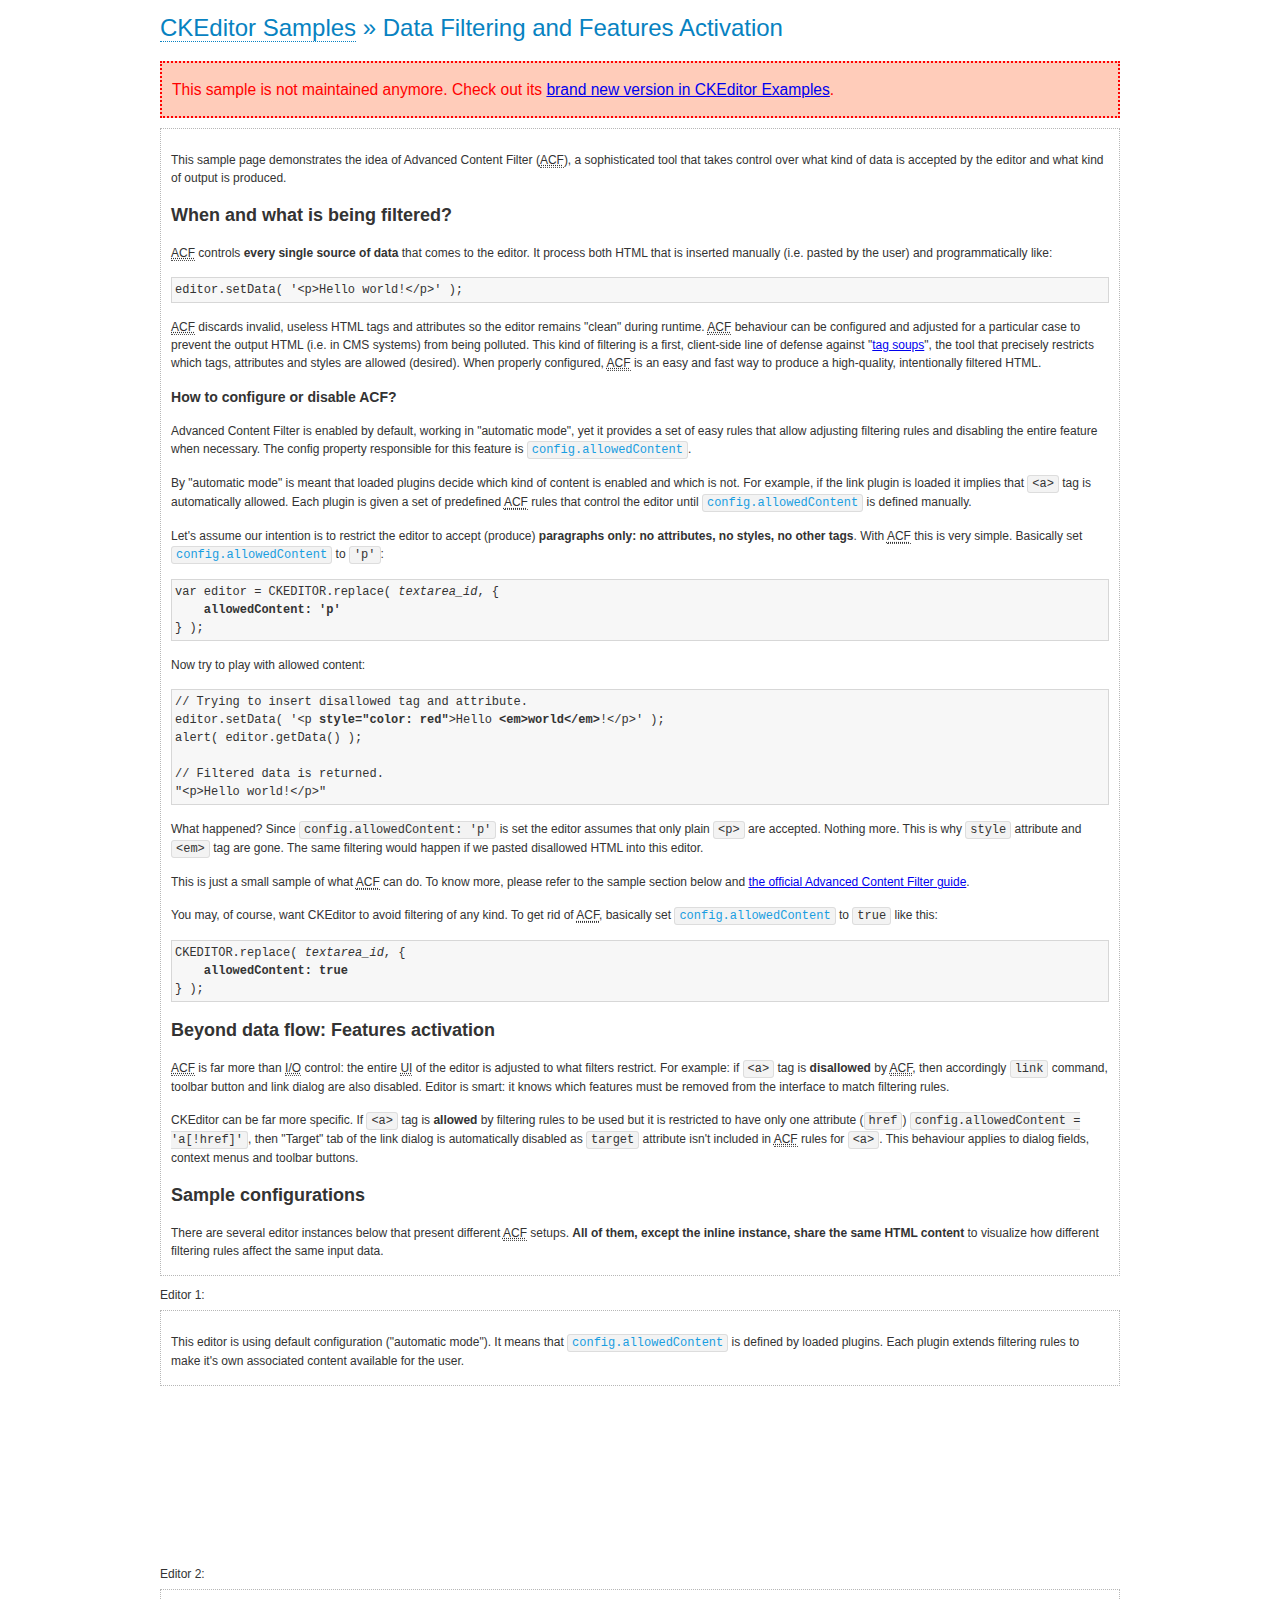
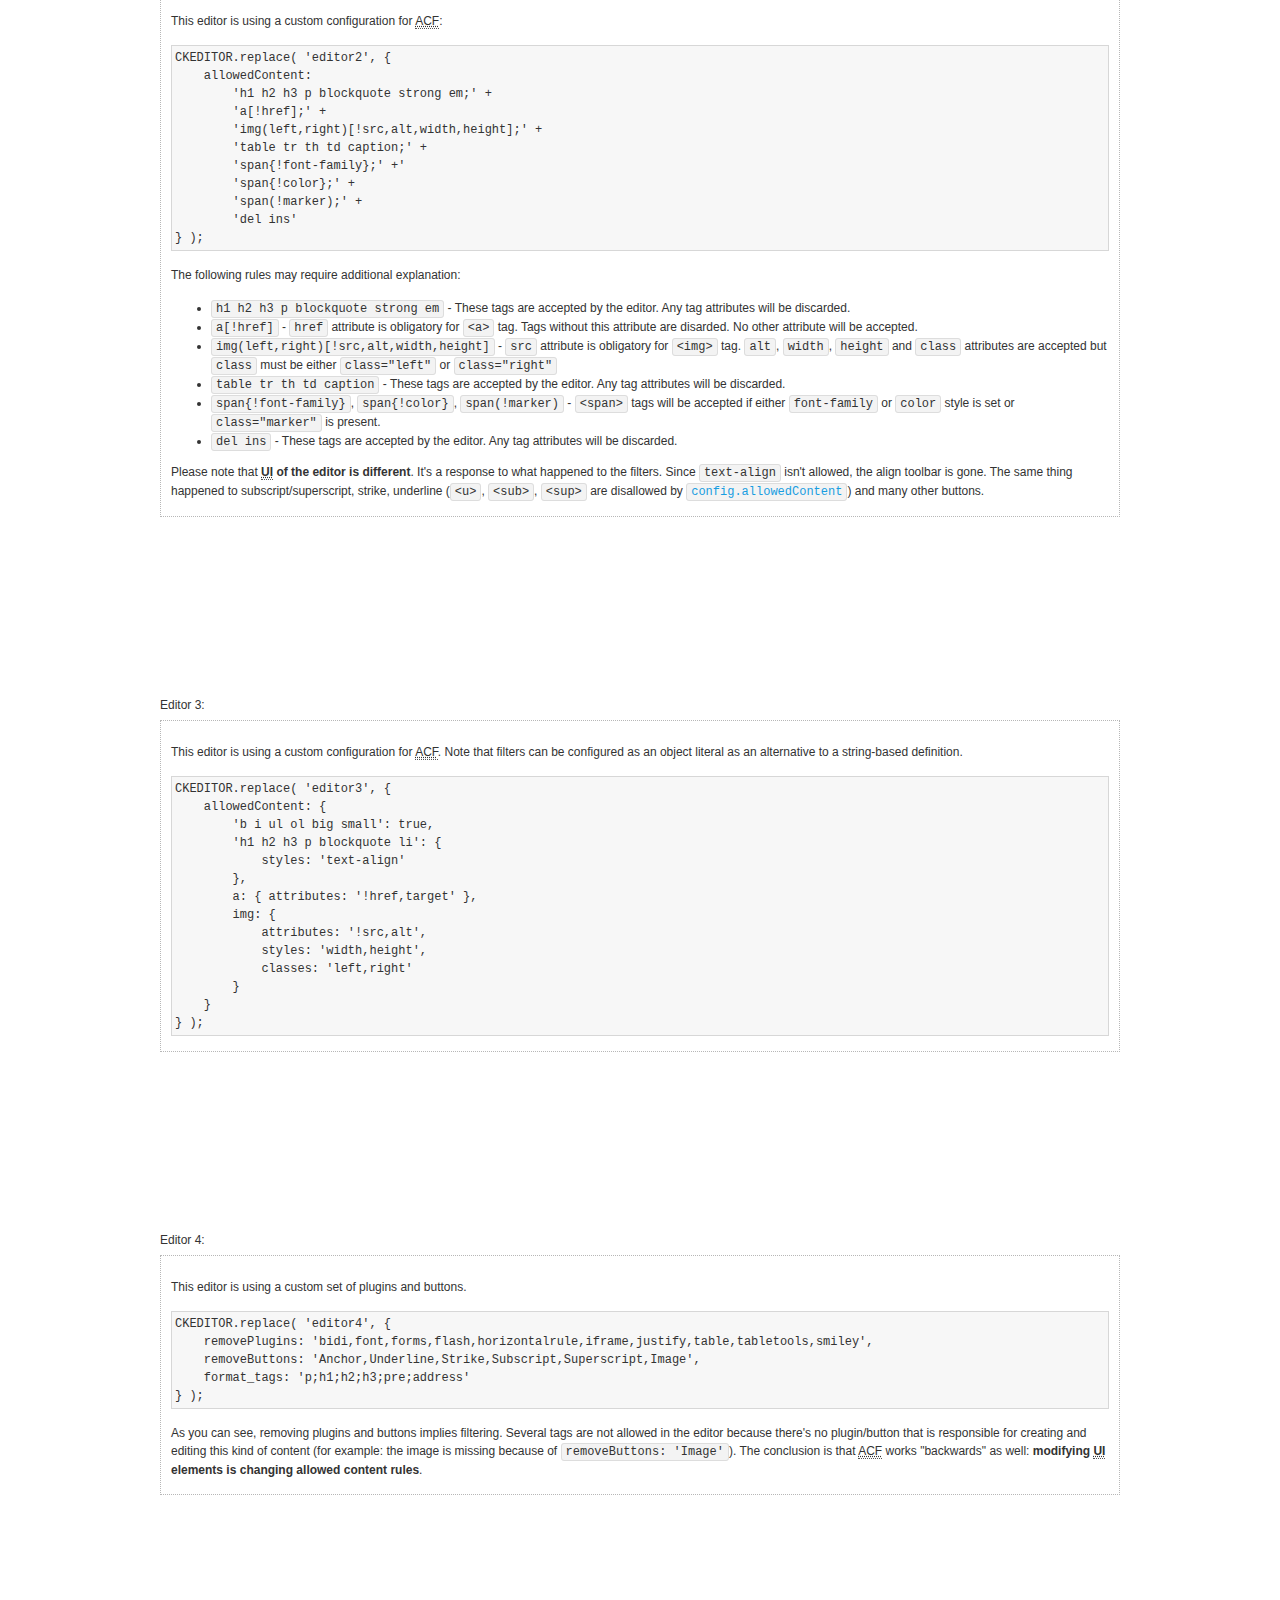
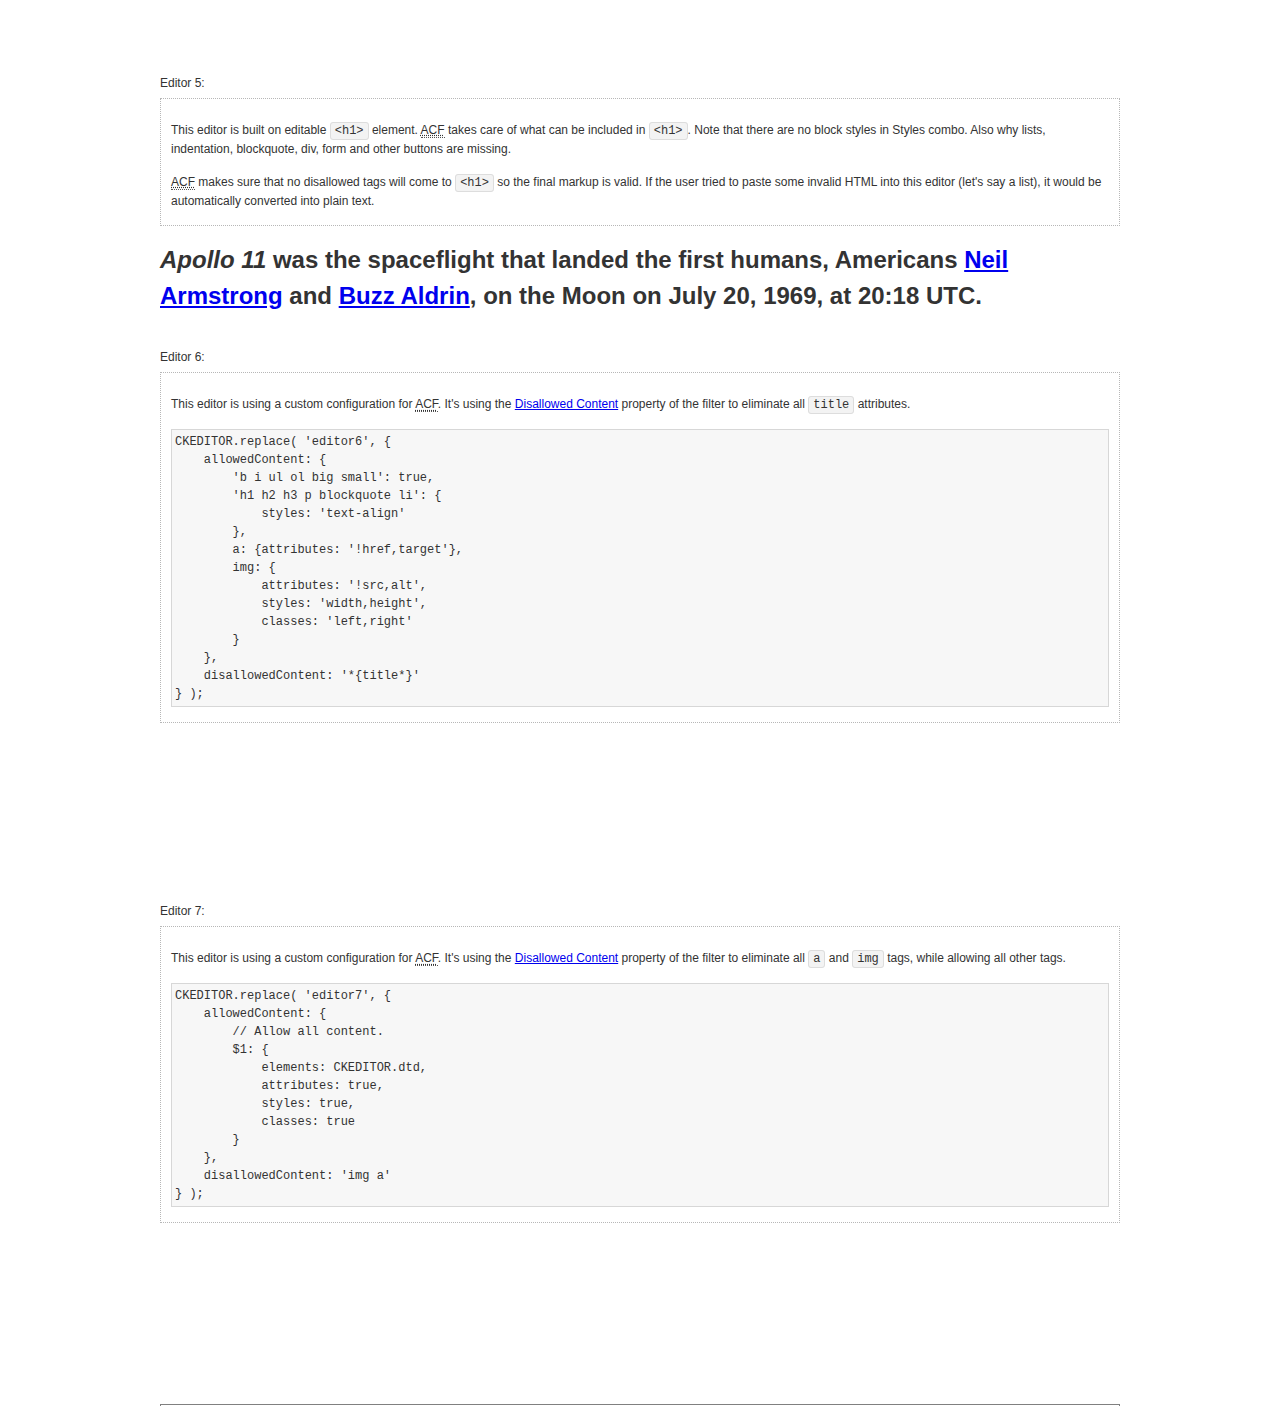
<file: assets/plugins/editor/ckeditor/samples/old/datafiltering.html>
<!DOCTYPE html>
<!--
Copyright (c) 2003-2019, CKSource - Frederico Knabben. All rights reserved.
For licensing, see LICENSE.md or https://ckeditor.com/legal/ckeditor-oss-license
-->
<html>
<head>
	<meta charset="utf-8">
	<title>Data Filtering &mdash; CKEditor Sample</title>
	<script src="../../ckeditor.js"></script>
	<link rel="stylesheet" href="sample.css">
	<script>
		// Remove advanced tabs for all editors.
		CKEDITOR.config.removeDialogTabs = 'image:advanced;link:advanced;flash:advanced;creatediv:advanced;editdiv:advanced';
	</script>
</head>
<body>
	<h1 class="samples">
		<a href="index.html">CKEditor Samples</a> &raquo; Data Filtering and Features Activation
	</h1>
	<div class="warning deprecated">
		This sample is not maintained anymore. Check out its <a href="https://ckeditor.com/docs/ckeditor4/latest/examples/acf.html">brand new version in CKEditor Examples</a>.
	</div>
	<div class="description">
		<p>
			This sample page demonstrates the idea of Advanced Content Filter
			(<abbr title="Advanced Content Filter">ACF</abbr>), a sophisticated
			tool that takes control over what kind of data is accepted by the editor and what
			kind of output is produced.
		</p>
		<h2>When and what is being filtered?</h2>
		<p>
			<abbr title="Advanced Content Filter">ACF</abbr> controls
			<strong>every single source of data</strong> that comes to the editor.
			It process both HTML that is inserted manually (i.e. pasted by the user)
			and programmatically like:
		</p>
<pre class="samples">
editor.setData( '&lt;p&gt;Hello world!&lt;/p&gt;' );
</pre>
		<p>
			<abbr title="Advanced Content Filter">ACF</abbr> discards invalid,
			useless HTML tags and attributes so the editor remains "clean" during
			runtime. <abbr title="Advanced Content Filter">ACF</abbr> behaviour
			can be configured and adjusted for a particular case to prevent the
			output HTML (i.e. in CMS systems) from being polluted.

			This kind of filtering is a first, client-side line of defense
			against "<a href="http://en.wikipedia.org/wiki/Tag_soup">tag soups</a>",
			the tool that precisely restricts which tags, attributes and styles
			are allowed (desired). When properly configured, <abbr title="Advanced Content Filter">ACF</abbr>
			is an easy and fast way to produce a high-quality, intentionally filtered HTML.
		</p>

		<h3>How to configure or disable ACF?</h3>
		<p>
			Advanced Content Filter is enabled by default, working in "automatic mode", yet
			it provides a set of easy rules that allow adjusting filtering rules
			and disabling the entire feature when necessary. The config property
			responsible for this feature is <code><a class="samples"
			href="https://ckeditor.com/docs/ckeditor4/latest/api/CKEDITOR_config.html#cfg-allowedContent">config.allowedContent</a></code>.
		</p>
		<p>
			By "automatic mode" is meant that loaded plugins decide which kind
			of content is enabled and which is not. For example, if the link
			plugin is loaded it implies that <code>&lt;a&gt;</code> tag is
			automatically allowed. Each plugin is given a set
			of predefined <abbr title="Advanced Content Filter">ACF</abbr> rules
			that control the editor until <code><a class="samples"
			href="https://ckeditor.com/docs/ckeditor4/latest/api/CKEDITOR_config.html#cfg-allowedContent">
			config.allowedContent</a></code>
			is defined manually.
		</p>
		<p>
			Let's assume our intention is to restrict the editor to accept (produce) <strong>paragraphs
			only: no attributes, no styles, no other tags</strong>.
			With <abbr title="Advanced Content Filter">ACF</abbr>
			this is very simple. Basically set <code><a class="samples"
			href="https://ckeditor.com/docs/ckeditor4/latest/api/CKEDITOR_config.html#cfg-allowedContent">
			config.allowedContent</a></code> to <code>'p'</code>:
		</p>
<pre class="samples">
var editor = CKEDITOR.replace( <em>textarea_id</em>, {
	<strong>allowedContent: 'p'</strong>
} );
</pre>
		<p>
			Now try to play with allowed content:
		</p>
<pre class="samples">
// Trying to insert disallowed tag and attribute.
editor.setData( '&lt;p <strong>style="color: red"</strong>&gt;Hello <strong>&lt;em&gt;world&lt;/em&gt;</strong>!&lt;/p&gt;' );
alert( editor.getData() );

// Filtered data is returned.
"&lt;p&gt;Hello world!&lt;/p&gt;"
</pre>
		<p>
			What happened? Since <code>config.allowedContent: 'p'</code> is set the editor assumes
			that only plain <code>&lt;p&gt;</code> are accepted. Nothing more. This is why
			<code>style</code> attribute and <code>&lt;em&gt;</code> tag are gone. The same
			filtering would happen if we pasted disallowed HTML into this editor.
		</p>
		<p>
			This is just a small sample of what <abbr title="Advanced Content Filter">ACF</abbr>
			can do. To know more, please refer to the sample section below and
			<a href="https://ckeditor.com/docs/ckeditor4/latest/guide/dev_advanced_content_filter.html">the official Advanced Content Filter guide</a>.
		</p>
		<p>
			You may, of course, want CKEditor to avoid filtering of any kind.
			To get rid of <abbr title="Advanced Content Filter">ACF</abbr>,
			basically set <code><a class="samples"
			href="https://ckeditor.com/docs/ckeditor4/latest/api/CKEDITOR_config.html#cfg-allowedContent">
			config.allowedContent</a></code> to <code>true</code> like this:
		</p>
<pre class="samples">
CKEDITOR.replace( <em>textarea_id</em>, {
	<strong>allowedContent: true</strong>
} );
</pre>

		<h2>Beyond data flow: Features activation</h2>
		<p>
			<abbr title="Advanced Content Filter">ACF</abbr> is far more than
			<abbr title="Input/Output">I/O</abbr> control: the entire
			<abbr title="User Interface">UI</abbr> of the editor is adjusted to what
			filters restrict. For example: if <code>&lt;a&gt;</code> tag is
			<strong>disallowed</strong>
			by <abbr title="Advanced Content Filter">ACF</abbr>,
			then accordingly <code>link</code> command, toolbar button and link dialog
			are also disabled. Editor is smart: it knows which features must be
			removed from the interface to match filtering rules.
		</p>
		<p>
			CKEditor can be far more specific. If <code>&lt;a&gt;</code> tag is
			<strong>allowed</strong> by filtering rules to be used but it is restricted
			to have only one attribute (<code>href</code>)
			<code>config.allowedContent = 'a[!href]'</code>, then
			"Target" tab of the link dialog is automatically disabled as <code>target</code>
			attribute isn't included in <abbr title="Advanced Content Filter">ACF</abbr> rules
			for <code>&lt;a&gt;</code>. This behaviour applies to dialog fields, context
			menus and toolbar buttons.
		</p>

		<h2>Sample configurations</h2>
		<p>
			There are several editor instances below that present different
			<abbr title="Advanced Content Filter">ACF</abbr> setups. <strong>All of them,
			except the inline instance, share the same HTML content</strong> to visualize
			how different filtering rules affect the same input data.
		</p>
	</div>

	<div>
		<label for="editor1">
			Editor 1:
		</label>
		<div class="description">
			<p>
				This editor is using default configuration ("automatic mode"). It means that
				<code><a class="samples"
				href="https://ckeditor.com/docs/ckeditor4/latest/api/CKEDITOR_config.html#cfg-allowedContent">
				config.allowedContent</a></code> is defined by loaded plugins.
				Each plugin extends filtering rules to make it's own associated content
				available for the user.
			</p>
		</div>
		<textarea cols="80" id="editor1" name="editor1" rows="10">
			&lt;h1&gt;&lt;img alt=&quot;Saturn V carrying Apollo 11&quot; class=&quot;right&quot; src=&quot;assets/sample.jpg&quot;/&gt; Apollo 11&lt;/h1&gt; &lt;p&gt;&lt;b&gt;Apollo 11&lt;/b&gt; was the spaceflight that landed the first humans, Americans &lt;a href=&quot;http://en.wikipedia.org/wiki/Neil_Armstrong&quot; title=&quot;Neil Armstrong&quot;&gt;Neil Armstrong&lt;/a&gt; and &lt;a href=&quot;http://en.wikipedia.org/wiki/Buzz_Aldrin&quot; title=&quot;Buzz Aldrin&quot;&gt;Buzz Aldrin&lt;/a&gt;, on the Moon on July 20, 1969, at 20:18 UTC. Armstrong became the first to step onto the lunar surface 6 hours later on July 21 at 02:56 UTC.&lt;/p&gt; &lt;p&gt;Armstrong spent about &lt;s&gt;three and a half&lt;/s&gt; two and a half hours outside the spacecraft, Aldrin slightly less; and together they collected 47.5 pounds (21.5&amp;nbsp;kg) of lunar material for return to Earth. A third member of the mission, &lt;a href=&quot;http://en.wikipedia.org/wiki/Michael_Collins_(astronaut)&quot; title=&quot;Michael Collins (astronaut)&quot;&gt;Michael Collins&lt;/a&gt;, piloted the &lt;a href=&quot;http://en.wikipedia.org/wiki/Apollo_Command/Service_Module&quot; title=&quot;Apollo Command/Service Module&quot;&gt;command&lt;/a&gt; spacecraft alone in lunar orbit until Armstrong and Aldrin returned to it for the trip back to Earth.&lt;/p&gt; &lt;h2&gt;Broadcasting and &lt;em&gt;quotes&lt;/em&gt; &lt;a id=&quot;quotes&quot; name=&quot;quotes&quot;&gt;&lt;/a&gt;&lt;/h2&gt; &lt;p&gt;Broadcast on live TV to a world-wide audience, Armstrong stepped onto the lunar surface and described the event as:&lt;/p&gt; &lt;blockquote&gt;&lt;p&gt;One small step for [a] man, one giant leap for mankind.&lt;/p&gt;&lt;/blockquote&gt; &lt;p&gt;Apollo 11 effectively ended the &lt;a href=&quot;http://en.wikipedia.org/wiki/Space_Race&quot; title=&quot;Space Race&quot;&gt;Space Race&lt;/a&gt; and fulfilled a national goal proposed in 1961 by the late U.S. President &lt;a href=&quot;http://en.wikipedia.org/wiki/John_F._Kennedy&quot; title=&quot;John F. Kennedy&quot;&gt;John F. Kennedy&lt;/a&gt; in a speech before the United States Congress:&lt;/p&gt; &lt;blockquote&gt;&lt;p&gt;[...] before this decade is out, of landing a man on the Moon and returning him safely to the Earth.&lt;/p&gt;&lt;/blockquote&gt; &lt;h2&gt;Technical details &lt;a id=&quot;tech-details&quot; name=&quot;tech-details&quot;&gt;&lt;/a&gt;&lt;/h2&gt; &lt;table align=&quot;right&quot; border=&quot;1&quot; bordercolor=&quot;#ccc&quot; cellpadding=&quot;5&quot; cellspacing=&quot;0&quot; style=&quot;border-collapse:collapse;margin:10px 0 10px 15px;&quot;&gt; &lt;caption&gt;&lt;strong&gt;Mission crew&lt;/strong&gt;&lt;/caption&gt; &lt;thead&gt; &lt;tr&gt; &lt;th scope=&quot;col&quot;&gt;Position&lt;/th&gt; &lt;th scope=&quot;col&quot;&gt;Astronaut&lt;/th&gt; &lt;/tr&gt; &lt;/thead&gt; &lt;tbody&gt; &lt;tr&gt; &lt;td&gt;Commander&lt;/td&gt; &lt;td&gt;Neil A. Armstrong&lt;/td&gt; &lt;/tr&gt; &lt;tr&gt; &lt;td&gt;Command Module Pilot&lt;/td&gt; &lt;td&gt;Michael Collins&lt;/td&gt; &lt;/tr&gt; &lt;tr&gt; &lt;td&gt;Lunar Module Pilot&lt;/td&gt; &lt;td&gt;Edwin &amp;quot;Buzz&amp;quot; E. Aldrin, Jr.&lt;/td&gt; &lt;/tr&gt; &lt;/tbody&gt; &lt;/table&gt; &lt;p&gt;Launched by a &lt;strong&gt;Saturn V&lt;/strong&gt; rocket from &lt;a href=&quot;http://en.wikipedia.org/wiki/Kennedy_Space_Center&quot; title=&quot;Kennedy Space Center&quot;&gt;Kennedy Space Center&lt;/a&gt; in Merritt Island, Florida on July 16, Apollo 11 was the fifth manned mission of &lt;a href=&quot;http://en.wikipedia.org/wiki/NASA&quot; title=&quot;NASA&quot;&gt;NASA&lt;/a&gt;&amp;#39;s Apollo program. The Apollo spacecraft had three parts:&lt;/p&gt; &lt;ol&gt; &lt;li&gt;&lt;strong&gt;Command Module&lt;/strong&gt; with a cabin for the three astronauts which was the only part which landed back on Earth&lt;/li&gt; &lt;li&gt;&lt;strong&gt;Service Module&lt;/strong&gt; which supported the Command Module with propulsion, electrical power, oxygen and water&lt;/li&gt; &lt;li&gt;&lt;strong&gt;Lunar Module&lt;/strong&gt; for landing on the Moon.&lt;/li&gt; &lt;/ol&gt; &lt;p&gt;After being sent to the Moon by the Saturn V&amp;#39;s upper stage, the astronauts separated the spacecraft from it and travelled for three days until they entered into lunar orbit. Armstrong and Aldrin then moved into the Lunar Module and landed in the &lt;a href=&quot;http://en.wikipedia.org/wiki/Mare_Tranquillitatis&quot; title=&quot;Mare Tranquillitatis&quot;&gt;Sea of Tranquility&lt;/a&gt;. They stayed a total of about 21 and a half hours on the lunar surface. After lifting off in the upper part of the Lunar Module and rejoining Collins in the Command Module, they returned to Earth and landed in the &lt;a href=&quot;http://en.wikipedia.org/wiki/Pacific_Ocean&quot; title=&quot;Pacific Ocean&quot;&gt;Pacific Ocean&lt;/a&gt; on July 24.&lt;/p&gt; &lt;hr/&gt; &lt;p style=&quot;text-align: right;&quot;&gt;&lt;small&gt;Source: &lt;a href=&quot;http://en.wikipedia.org/wiki/Apollo_11&quot;&gt;Wikipedia.org&lt;/a&gt;&lt;/small&gt;&lt;/p&gt;
		</textarea>

		<script>

			CKEDITOR.replace( 'editor1' );

		</script>
	</div>

	<br>

	<div>
		<label for="editor2">
			Editor 2:
		</label>
		<div class="description">
			<p>
				This editor is using a custom configuration for
				<abbr title="Advanced Content Filter">ACF</abbr>:
			</p>
<pre class="samples">
CKEDITOR.replace( 'editor2', {
	allowedContent:
		'h1 h2 h3 p blockquote strong em;' +
		'a[!href];' +
		'img(left,right)[!src,alt,width,height];' +
		'table tr th td caption;' +
		'span{!font-family};' +'
		'span{!color};' +
		'span(!marker);' +
		'del ins'
} );
</pre>
			<p>
				The following rules may require additional explanation:
			</p>
			<ul>
				<li>
					<code>h1 h2 h3 p blockquote strong em</code> - These tags
					are accepted by the editor. Any tag attributes will be discarded.
				</li>
				<li>
					<code>a[!href]</code> - <code>href</code> attribute is obligatory
					for <code>&lt;a&gt;</code> tag. Tags without this attribute
					are disarded. No other attribute will be accepted.
				</li>
				<li>
					<code>img(left,right)[!src,alt,width,height]</code> - <code>src</code>
					attribute is obligatory for <code>&lt;img&gt;</code> tag.
					<code>alt</code>, <code>width</code>, <code>height</code>
					and <code>class</code> attributes are accepted but
					<code>class</code> must be either <code>class="left"</code>
					or <code>class="right"</code>
				</li>
				<li>
					<code>table tr th td caption</code> - These tags
					are accepted by the editor. Any tag attributes will be discarded.
				</li>
				<li>
					<code>span{!font-family}</code>, <code>span{!color}</code>,
					<code>span(!marker)</code> - <code>&lt;span&gt;</code> tags
					will be accepted if either <code>font-family</code> or
					<code>color</code> style is set or <code>class="marker"</code>
					is present.
				</li>
				<li>
					<code>del ins</code> - These tags
					are accepted by the editor. Any tag attributes will be discarded.
				</li>
			</ul>
			<p>
				Please note that <strong><abbr title="User Interface">UI</abbr> of the
				editor is different</strong>. It's a response to what happened to the filters.
				Since <code>text-align</code> isn't allowed, the align toolbar is gone.
				The same thing happened to subscript/superscript, strike, underline
				(<code>&lt;u&gt;</code>, <code>&lt;sub&gt;</code>, <code>&lt;sup&gt;</code>
				are disallowed by <code><a class="samples"
				href="https://ckeditor.com/docs/ckeditor4/latest/api/CKEDITOR_config.html#cfg-allowedContent">
				config.allowedContent</a></code>) and many other buttons.
			</p>
		</div>
		<textarea cols="80" id="editor2" name="editor2" rows="10">
			&lt;h1&gt;&lt;img alt=&quot;Saturn V carrying Apollo 11&quot; class=&quot;right&quot; src=&quot;assets/sample.jpg&quot;/&gt; Apollo 11&lt;/h1&gt; &lt;p&gt;&lt;b&gt;Apollo 11&lt;/b&gt; was the spaceflight that landed the first humans, Americans &lt;a href=&quot;http://en.wikipedia.org/wiki/Neil_Armstrong&quot; title=&quot;Neil Armstrong&quot;&gt;Neil Armstrong&lt;/a&gt; and &lt;a href=&quot;http://en.wikipedia.org/wiki/Buzz_Aldrin&quot; title=&quot;Buzz Aldrin&quot;&gt;Buzz Aldrin&lt;/a&gt;, on the Moon on July 20, 1969, at 20:18 UTC. Armstrong became the first to step onto the lunar surface 6 hours later on July 21 at 02:56 UTC.&lt;/p&gt; &lt;p&gt;Armstrong spent about &lt;s&gt;three and a half&lt;/s&gt; two and a half hours outside the spacecraft, Aldrin slightly less; and together they collected 47.5 pounds (21.5&amp;nbsp;kg) of lunar material for return to Earth. A third member of the mission, &lt;a href=&quot;http://en.wikipedia.org/wiki/Michael_Collins_(astronaut)&quot; title=&quot;Michael Collins (astronaut)&quot;&gt;Michael Collins&lt;/a&gt;, piloted the &lt;a href=&quot;http://en.wikipedia.org/wiki/Apollo_Command/Service_Module&quot; title=&quot;Apollo Command/Service Module&quot;&gt;command&lt;/a&gt; spacecraft alone in lunar orbit until Armstrong and Aldrin returned to it for the trip back to Earth.&lt;/p&gt; &lt;h2&gt;Broadcasting and &lt;em&gt;quotes&lt;/em&gt; &lt;a id=&quot;quotes&quot; name=&quot;quotes&quot;&gt;&lt;/a&gt;&lt;/h2&gt; &lt;p&gt;Broadcast on live TV to a world-wide audience, Armstrong stepped onto the lunar surface and described the event as:&lt;/p&gt; &lt;blockquote&gt;&lt;p&gt;One small step for [a] man, one giant leap for mankind.&lt;/p&gt;&lt;/blockquote&gt; &lt;p&gt;Apollo 11 effectively ended the &lt;a href=&quot;http://en.wikipedia.org/wiki/Space_Race&quot; title=&quot;Space Race&quot;&gt;Space Race&lt;/a&gt; and fulfilled a national goal proposed in 1961 by the late U.S. President &lt;a href=&quot;http://en.wikipedia.org/wiki/John_F._Kennedy&quot; title=&quot;John F. Kennedy&quot;&gt;John F. Kennedy&lt;/a&gt; in a speech before the United States Congress:&lt;/p&gt; &lt;blockquote&gt;&lt;p&gt;[...] before this decade is out, of landing a man on the Moon and returning him safely to the Earth.&lt;/p&gt;&lt;/blockquote&gt; &lt;h2&gt;Technical details &lt;a id=&quot;tech-details&quot; name=&quot;tech-details&quot;&gt;&lt;/a&gt;&lt;/h2&gt; &lt;table align=&quot;right&quot; border=&quot;1&quot; bordercolor=&quot;#ccc&quot; cellpadding=&quot;5&quot; cellspacing=&quot;0&quot; style=&quot;border-collapse:collapse;margin:10px 0 10px 15px;&quot;&gt; &lt;caption&gt;&lt;strong&gt;Mission crew&lt;/strong&gt;&lt;/caption&gt; &lt;thead&gt; &lt;tr&gt; &lt;th scope=&quot;col&quot;&gt;Position&lt;/th&gt; &lt;th scope=&quot;col&quot;&gt;Astronaut&lt;/th&gt; &lt;/tr&gt; &lt;/thead&gt; &lt;tbody&gt; &lt;tr&gt; &lt;td&gt;Commander&lt;/td&gt; &lt;td&gt;Neil A. Armstrong&lt;/td&gt; &lt;/tr&gt; &lt;tr&gt; &lt;td&gt;Command Module Pilot&lt;/td&gt; &lt;td&gt;Michael Collins&lt;/td&gt; &lt;/tr&gt; &lt;tr&gt; &lt;td&gt;Lunar Module Pilot&lt;/td&gt; &lt;td&gt;Edwin &amp;quot;Buzz&amp;quot; E. Aldrin, Jr.&lt;/td&gt; &lt;/tr&gt; &lt;/tbody&gt; &lt;/table&gt; &lt;p&gt;Launched by a &lt;strong&gt;Saturn V&lt;/strong&gt; rocket from &lt;a href=&quot;http://en.wikipedia.org/wiki/Kennedy_Space_Center&quot; title=&quot;Kennedy Space Center&quot;&gt;Kennedy Space Center&lt;/a&gt; in Merritt Island, Florida on July 16, Apollo 11 was the fifth manned mission of &lt;a href=&quot;http://en.wikipedia.org/wiki/NASA&quot; title=&quot;NASA&quot;&gt;NASA&lt;/a&gt;&amp;#39;s Apollo program. The Apollo spacecraft had three parts:&lt;/p&gt; &lt;ol&gt; &lt;li&gt;&lt;strong&gt;Command Module&lt;/strong&gt; with a cabin for the three astronauts which was the only part which landed back on Earth&lt;/li&gt; &lt;li&gt;&lt;strong&gt;Service Module&lt;/strong&gt; which supported the Command Module with propulsion, electrical power, oxygen and water&lt;/li&gt; &lt;li&gt;&lt;strong&gt;Lunar Module&lt;/strong&gt; for landing on the Moon.&lt;/li&gt; &lt;/ol&gt; &lt;p&gt;After being sent to the Moon by the Saturn V&amp;#39;s upper stage, the astronauts separated the spacecraft from it and travelled for three days until they entered into lunar orbit. Armstrong and Aldrin then moved into the Lunar Module and landed in the &lt;a href=&quot;http://en.wikipedia.org/wiki/Mare_Tranquillitatis&quot; title=&quot;Mare Tranquillitatis&quot;&gt;Sea of Tranquility&lt;/a&gt;. They stayed a total of about 21 and a half hours on the lunar surface. After lifting off in the upper part of the Lunar Module and rejoining Collins in the Command Module, they returned to Earth and landed in the &lt;a href=&quot;http://en.wikipedia.org/wiki/Pacific_Ocean&quot; title=&quot;Pacific Ocean&quot;&gt;Pacific Ocean&lt;/a&gt; on July 24.&lt;/p&gt; &lt;hr/&gt; &lt;p style=&quot;text-align: right;&quot;&gt;&lt;small&gt;Source: &lt;a href=&quot;http://en.wikipedia.org/wiki/Apollo_11&quot;&gt;Wikipedia.org&lt;/a&gt;&lt;/small&gt;&lt;/p&gt;
		</textarea>
		<script>

			CKEDITOR.replace( 'editor2', {
				allowedContent:
					'h1 h2 h3 p blockquote strong em;' +
					'a[!href];' +
					'img(left,right)[!src,alt,width,height];' +
					'table tr th td caption;' +
					'span{!font-family};' +
					'span{!color};' +
					'span(!marker);' +
					'del ins'
			} );

		</script>
	</div>

	<br>

	<div>
		<label for="editor3">
			Editor 3:
		</label>
		<div class="description">
			<p>
				This editor is using a custom configuration for
				<abbr title="Advanced Content Filter">ACF</abbr>.
				Note that filters can be configured as an object literal
				as an alternative to a string-based definition.
			</p>
<pre class="samples">
CKEDITOR.replace( 'editor3', {
	allowedContent: {
		'b i ul ol big small': true,
		'h1 h2 h3 p blockquote li': {
			styles: 'text-align'
		},
		a: { attributes: '!href,target' },
		img: {
			attributes: '!src,alt',
			styles: 'width,height',
			classes: 'left,right'
		}
	}
} );
</pre>
		</div>
		<textarea cols="80" id="editor3" name="editor3" rows="10">
			&lt;h1&gt;&lt;img alt=&quot;Saturn V carrying Apollo 11&quot; class=&quot;right&quot; src=&quot;assets/sample.jpg&quot;/&gt; Apollo 11&lt;/h1&gt; &lt;p&gt;&lt;b&gt;Apollo 11&lt;/b&gt; was the spaceflight that landed the first humans, Americans &lt;a href=&quot;http://en.wikipedia.org/wiki/Neil_Armstrong&quot; title=&quot;Neil Armstrong&quot;&gt;Neil Armstrong&lt;/a&gt; and &lt;a href=&quot;http://en.wikipedia.org/wiki/Buzz_Aldrin&quot; title=&quot;Buzz Aldrin&quot;&gt;Buzz Aldrin&lt;/a&gt;, on the Moon on July 20, 1969, at 20:18 UTC. Armstrong became the first to step onto the lunar surface 6 hours later on July 21 at 02:56 UTC.&lt;/p&gt; &lt;p&gt;Armstrong spent about &lt;s&gt;three and a half&lt;/s&gt; two and a half hours outside the spacecraft, Aldrin slightly less; and together they collected 47.5 pounds (21.5&amp;nbsp;kg) of lunar material for return to Earth. A third member of the mission, &lt;a href=&quot;http://en.wikipedia.org/wiki/Michael_Collins_(astronaut)&quot; title=&quot;Michael Collins (astronaut)&quot;&gt;Michael Collins&lt;/a&gt;, piloted the &lt;a href=&quot;http://en.wikipedia.org/wiki/Apollo_Command/Service_Module&quot; title=&quot;Apollo Command/Service Module&quot;&gt;command&lt;/a&gt; spacecraft alone in lunar orbit until Armstrong and Aldrin returned to it for the trip back to Earth.&lt;/p&gt; &lt;h2&gt;Broadcasting and &lt;em&gt;quotes&lt;/em&gt; &lt;a id=&quot;quotes&quot; name=&quot;quotes&quot;&gt;&lt;/a&gt;&lt;/h2&gt; &lt;p&gt;Broadcast on live TV to a world-wide audience, Armstrong stepped onto the lunar surface and described the event as:&lt;/p&gt; &lt;blockquote&gt;&lt;p&gt;One small step for [a] man, one giant leap for mankind.&lt;/p&gt;&lt;/blockquote&gt; &lt;p&gt;Apollo 11 effectively ended the &lt;a href=&quot;http://en.wikipedia.org/wiki/Space_Race&quot; title=&quot;Space Race&quot;&gt;Space Race&lt;/a&gt; and fulfilled a national goal proposed in 1961 by the late U.S. President &lt;a href=&quot;http://en.wikipedia.org/wiki/John_F._Kennedy&quot; title=&quot;John F. Kennedy&quot;&gt;John F. Kennedy&lt;/a&gt; in a speech before the United States Congress:&lt;/p&gt; &lt;blockquote&gt;&lt;p&gt;[...] before this decade is out, of landing a man on the Moon and returning him safely to the Earth.&lt;/p&gt;&lt;/blockquote&gt; &lt;h2&gt;Technical details &lt;a id=&quot;tech-details&quot; name=&quot;tech-details&quot;&gt;&lt;/a&gt;&lt;/h2&gt; &lt;table align=&quot;right&quot; border=&quot;1&quot; bordercolor=&quot;#ccc&quot; cellpadding=&quot;5&quot; cellspacing=&quot;0&quot; style=&quot;border-collapse:collapse;margin:10px 0 10px 15px;&quot;&gt; &lt;caption&gt;&lt;strong&gt;Mission crew&lt;/strong&gt;&lt;/caption&gt; &lt;thead&gt; &lt;tr&gt; &lt;th scope=&quot;col&quot;&gt;Position&lt;/th&gt; &lt;th scope=&quot;col&quot;&gt;Astronaut&lt;/th&gt; &lt;/tr&gt; &lt;/thead&gt; &lt;tbody&gt; &lt;tr&gt; &lt;td&gt;Commander&lt;/td&gt; &lt;td&gt;Neil A. Armstrong&lt;/td&gt; &lt;/tr&gt; &lt;tr&gt; &lt;td&gt;Command Module Pilot&lt;/td&gt; &lt;td&gt;Michael Collins&lt;/td&gt; &lt;/tr&gt; &lt;tr&gt; &lt;td&gt;Lunar Module Pilot&lt;/td&gt; &lt;td&gt;Edwin &amp;quot;Buzz&amp;quot; E. Aldrin, Jr.&lt;/td&gt; &lt;/tr&gt; &lt;/tbody&gt; &lt;/table&gt; &lt;p&gt;Launched by a &lt;strong&gt;Saturn V&lt;/strong&gt; rocket from &lt;a href=&quot;http://en.wikipedia.org/wiki/Kennedy_Space_Center&quot; title=&quot;Kennedy Space Center&quot;&gt;Kennedy Space Center&lt;/a&gt; in Merritt Island, Florida on July 16, Apollo 11 was the fifth manned mission of &lt;a href=&quot;http://en.wikipedia.org/wiki/NASA&quot; title=&quot;NASA&quot;&gt;NASA&lt;/a&gt;&amp;#39;s Apollo program. The Apollo spacecraft had three parts:&lt;/p&gt; &lt;ol&gt; &lt;li&gt;&lt;strong&gt;Command Module&lt;/strong&gt; with a cabin for the three astronauts which was the only part which landed back on Earth&lt;/li&gt; &lt;li&gt;&lt;strong&gt;Service Module&lt;/strong&gt; which supported the Command Module with propulsion, electrical power, oxygen and water&lt;/li&gt; &lt;li&gt;&lt;strong&gt;Lunar Module&lt;/strong&gt; for landing on the Moon.&lt;/li&gt; &lt;/ol&gt; &lt;p&gt;After being sent to the Moon by the Saturn V&amp;#39;s upper stage, the astronauts separated the spacecraft from it and travelled for three days until they entered into lunar orbit. Armstrong and Aldrin then moved into the Lunar Module and landed in the &lt;a href=&quot;http://en.wikipedia.org/wiki/Mare_Tranquillitatis&quot; title=&quot;Mare Tranquillitatis&quot;&gt;Sea of Tranquility&lt;/a&gt;. They stayed a total of about 21 and a half hours on the lunar surface. After lifting off in the upper part of the Lunar Module and rejoining Collins in the Command Module, they returned to Earth and landed in the &lt;a href=&quot;http://en.wikipedia.org/wiki/Pacific_Ocean&quot; title=&quot;Pacific Ocean&quot;&gt;Pacific Ocean&lt;/a&gt; on July 24.&lt;/p&gt; &lt;hr/&gt; &lt;p style=&quot;text-align: right;&quot;&gt;&lt;small&gt;Source: &lt;a href=&quot;http://en.wikipedia.org/wiki/Apollo_11&quot;&gt;Wikipedia.org&lt;/a&gt;&lt;/small&gt;&lt;/p&gt;
		</textarea>
		<script>

			CKEDITOR.replace( 'editor3', {
				allowedContent: {
					'b i ul ol big small': true,
					'h1 h2 h3 p blockquote li': {
						styles: 'text-align'
					},
					a: { attributes: '!href,target' },
					img: {
						attributes: '!src,alt',
						styles: 'width,height',
						classes: 'left,right'
					}
				}
			} );

		</script>
	</div>

	<br>

	<div>
		<label for="editor4">
			Editor 4:
		</label>
		<div class="description">
			<p>
				This editor is using a custom set of plugins and buttons.
			</p>
<pre class="samples">
CKEDITOR.replace( 'editor4', {
	removePlugins: 'bidi,font,forms,flash,horizontalrule,iframe,justify,table,tabletools,smiley',
	removeButtons: 'Anchor,Underline,Strike,Subscript,Superscript,Image',
	format_tags: 'p;h1;h2;h3;pre;address'
} );
</pre>
			<p>
				As you can see, removing plugins and buttons implies filtering.
				Several tags are not allowed in the editor because there's no
				plugin/button that is responsible for creating and editing this
				kind of content (for example: the image is missing because
				of <code>removeButtons: 'Image'</code>). The conclusion is that
				<abbr title="Advanced Content Filter">ACF</abbr> works "backwards"
				as well: <strong>modifying <abbr title="User Interface">UI</abbr>
				elements is changing allowed content rules</strong>.
			</p>
		</div>
		<textarea cols="80" id="editor4" name="editor4" rows="10">
			&lt;h1&gt;&lt;img alt=&quot;Saturn V carrying Apollo 11&quot; class=&quot;right&quot; src=&quot;assets/sample.jpg&quot;/&gt; Apollo 11&lt;/h1&gt; &lt;p&gt;&lt;b&gt;Apollo 11&lt;/b&gt; was the spaceflight that landed the first humans, Americans &lt;a href=&quot;http://en.wikipedia.org/wiki/Neil_Armstrong&quot; title=&quot;Neil Armstrong&quot;&gt;Neil Armstrong&lt;/a&gt; and &lt;a href=&quot;http://en.wikipedia.org/wiki/Buzz_Aldrin&quot; title=&quot;Buzz Aldrin&quot;&gt;Buzz Aldrin&lt;/a&gt;, on the Moon on July 20, 1969, at 20:18 UTC. Armstrong became the first to step onto the lunar surface 6 hours later on July 21 at 02:56 UTC.&lt;/p&gt; &lt;p&gt;Armstrong spent about &lt;s&gt;three and a half&lt;/s&gt; two and a half hours outside the spacecraft, Aldrin slightly less; and together they collected 47.5 pounds (21.5&amp;nbsp;kg) of lunar material for return to Earth. A third member of the mission, &lt;a href=&quot;http://en.wikipedia.org/wiki/Michael_Collins_(astronaut)&quot; title=&quot;Michael Collins (astronaut)&quot;&gt;Michael Collins&lt;/a&gt;, piloted the &lt;a href=&quot;http://en.wikipedia.org/wiki/Apollo_Command/Service_Module&quot; title=&quot;Apollo Command/Service Module&quot;&gt;command&lt;/a&gt; spacecraft alone in lunar orbit until Armstrong and Aldrin returned to it for the trip back to Earth.&lt;/p&gt; &lt;h2&gt;Broadcasting and &lt;em&gt;quotes&lt;/em&gt; &lt;a id=&quot;quotes&quot; name=&quot;quotes&quot;&gt;&lt;/a&gt;&lt;/h2&gt; &lt;p&gt;Broadcast on live TV to a world-wide audience, Armstrong stepped onto the lunar surface and described the event as:&lt;/p&gt; &lt;blockquote&gt;&lt;p&gt;One small step for [a] man, one giant leap for mankind.&lt;/p&gt;&lt;/blockquote&gt; &lt;p&gt;Apollo 11 effectively ended the &lt;a href=&quot;http://en.wikipedia.org/wiki/Space_Race&quot; title=&quot;Space Race&quot;&gt;Space Race&lt;/a&gt; and fulfilled a national goal proposed in 1961 by the late U.S. President &lt;a href=&quot;http://en.wikipedia.org/wiki/John_F._Kennedy&quot; title=&quot;John F. Kennedy&quot;&gt;John F. Kennedy&lt;/a&gt; in a speech before the United States Congress:&lt;/p&gt; &lt;blockquote&gt;&lt;p&gt;[...] before this decade is out, of landing a man on the Moon and returning him safely to the Earth.&lt;/p&gt;&lt;/blockquote&gt; &lt;h2&gt;Technical details &lt;a id=&quot;tech-details&quot; name=&quot;tech-details&quot;&gt;&lt;/a&gt;&lt;/h2&gt; &lt;table align=&quot;right&quot; border=&quot;1&quot; bordercolor=&quot;#ccc&quot; cellpadding=&quot;5&quot; cellspacing=&quot;0&quot; style=&quot;border-collapse:collapse;margin:10px 0 10px 15px;&quot;&gt; &lt;caption&gt;&lt;strong&gt;Mission crew&lt;/strong&gt;&lt;/caption&gt; &lt;thead&gt; &lt;tr&gt; &lt;th scope=&quot;col&quot;&gt;Position&lt;/th&gt; &lt;th scope=&quot;col&quot;&gt;Astronaut&lt;/th&gt; &lt;/tr&gt; &lt;/thead&gt; &lt;tbody&gt; &lt;tr&gt; &lt;td&gt;Commander&lt;/td&gt; &lt;td&gt;Neil A. Armstrong&lt;/td&gt; &lt;/tr&gt; &lt;tr&gt; &lt;td&gt;Command Module Pilot&lt;/td&gt; &lt;td&gt;Michael Collins&lt;/td&gt; &lt;/tr&gt; &lt;tr&gt; &lt;td&gt;Lunar Module Pilot&lt;/td&gt; &lt;td&gt;Edwin &amp;quot;Buzz&amp;quot; E. Aldrin, Jr.&lt;/td&gt; &lt;/tr&gt; &lt;/tbody&gt; &lt;/table&gt; &lt;p&gt;Launched by a &lt;strong&gt;Saturn V&lt;/strong&gt; rocket from &lt;a href=&quot;http://en.wikipedia.org/wiki/Kennedy_Space_Center&quot; title=&quot;Kennedy Space Center&quot;&gt;Kennedy Space Center&lt;/a&gt; in Merritt Island, Florida on July 16, Apollo 11 was the fifth manned mission of &lt;a href=&quot;http://en.wikipedia.org/wiki/NASA&quot; title=&quot;NASA&quot;&gt;NASA&lt;/a&gt;&amp;#39;s Apollo program. The Apollo spacecraft had three parts:&lt;/p&gt; &lt;ol&gt; &lt;li&gt;&lt;strong&gt;Command Module&lt;/strong&gt; with a cabin for the three astronauts which was the only part which landed back on Earth&lt;/li&gt; &lt;li&gt;&lt;strong&gt;Service Module&lt;/strong&gt; which supported the Command Module with propulsion, electrical power, oxygen and water&lt;/li&gt; &lt;li&gt;&lt;strong&gt;Lunar Module&lt;/strong&gt; for landing on the Moon.&lt;/li&gt; &lt;/ol&gt; &lt;p&gt;After being sent to the Moon by the Saturn V&amp;#39;s upper stage, the astronauts separated the spacecraft from it and travelled for three days until they entered into lunar orbit. Armstrong and Aldrin then moved into the Lunar Module and landed in the &lt;a href=&quot;http://en.wikipedia.org/wiki/Mare_Tranquillitatis&quot; title=&quot;Mare Tranquillitatis&quot;&gt;Sea of Tranquility&lt;/a&gt;. They stayed a total of about 21 and a half hours on the lunar surface. After lifting off in the upper part of the Lunar Module and rejoining Collins in the Command Module, they returned to Earth and landed in the &lt;a href=&quot;http://en.wikipedia.org/wiki/Pacific_Ocean&quot; title=&quot;Pacific Ocean&quot;&gt;Pacific Ocean&lt;/a&gt; on July 24.&lt;/p&gt; &lt;hr/&gt; &lt;p style=&quot;text-align: right;&quot;&gt;&lt;small&gt;Source: &lt;a href=&quot;http://en.wikipedia.org/wiki/Apollo_11&quot;&gt;Wikipedia.org&lt;/a&gt;&lt;/small&gt;&lt;/p&gt;
		</textarea>
		<script>

			CKEDITOR.replace( 'editor4', {
				removePlugins: 'bidi,div,font,forms,flash,horizontalrule,iframe,justify,table,tabletools,smiley',
				removeButtons: 'Anchor,Underline,Strike,Subscript,Superscript,Image',
				format_tags: 'p;h1;h2;h3;pre;address'
			} );

		</script>
	</div>

	<br>

	<div>
		<label for="editor5">
			Editor 5:
		</label>
		<div class="description">
			<p>
				This editor is built on editable <code>&lt;h1&gt;</code> element.
				<abbr title="Advanced Content Filter">ACF</abbr> takes care of
				what can be included in <code>&lt;h1&gt;</code>. Note that there
				are no block styles in Styles combo. Also why lists, indentation,
				blockquote, div, form and other buttons are missing.
			</p>
			<p>
				<abbr title="Advanced Content Filter">ACF</abbr> makes sure that
				no disallowed tags will come to <code>&lt;h1&gt;</code> so the final
				markup is valid. If the user tried to paste some invalid HTML
				into this editor (let's say a list), it would be automatically
				converted into plain text.
			</p>
		</div>
		<h1 id="editor5" contenteditable="true">
			<em>Apollo 11</em> was the spaceflight that landed the first humans, Americans <a href="http://en.wikipedia.org/wiki/Neil_Armstrong" title="Neil Armstrong">Neil Armstrong</a> and <a href="http://en.wikipedia.org/wiki/Buzz_Aldrin" title="Buzz Aldrin">Buzz Aldrin</a>, on the Moon on July 20, 1969, at 20:18 UTC.
		</h1>
	</div>

	<br>

	<div>
		<label for="editor3">
			Editor 6:
		</label>
		<div class="description">
			<p>
				This editor is using a custom configuration for <abbr title="Advanced Content Filter">ACF</abbr>.
				It's using the <a href="https://ckeditor.com/docs/ckeditor4/latest/guide/dev_disallowed_content.html" rel="noopener noreferrer" target="_blank">
				Disallowed Content</a> property of the filter to eliminate all <code>title</code> attributes.
			</p>

<pre class="samples">
CKEDITOR.replace( 'editor6', {
	allowedContent: {
		'b i ul ol big small': true,
		'h1 h2 h3 p blockquote li': {
			styles: 'text-align'
		},
		a: {attributes: '!href,target'},
		img: {
			attributes: '!src,alt',
			styles: 'width,height',
			classes: 'left,right'
		}
	},
	disallowedContent: '*{title*}'
} );
</pre>
		</div>
		<textarea cols="80" id="editor6" name="editor6" rows="10">
			&lt;h1&gt;&lt;img alt=&quot;Saturn V carrying Apollo 11&quot; class=&quot;right&quot; src=&quot;assets/sample.jpg&quot;/&gt; Apollo 11&lt;/h1&gt; &lt;p&gt;&lt;b&gt;Apollo 11&lt;/b&gt; was the spaceflight that landed the first humans, Americans &lt;a href=&quot;http://en.wikipedia.org/wiki/Neil_Armstrong&quot; title=&quot;Neil Armstrong&quot;&gt;Neil Armstrong&lt;/a&gt; and &lt;a href=&quot;http://en.wikipedia.org/wiki/Buzz_Aldrin&quot; title=&quot;Buzz Aldrin&quot;&gt;Buzz Aldrin&lt;/a&gt;, on the Moon on July 20, 1969, at 20:18 UTC. Armstrong became the first to step onto the lunar surface 6 hours later on July 21 at 02:56 UTC.&lt;/p&gt; &lt;p&gt;Armstrong spent about &lt;s&gt;three and a half&lt;/s&gt; two and a half hours outside the spacecraft, Aldrin slightly less; and together they collected 47.5 pounds (21.5&amp;nbsp;kg) of lunar material for return to Earth. A third member of the mission, &lt;a href=&quot;http://en.wikipedia.org/wiki/Michael_Collins_(astronaut)&quot; title=&quot;Michael Collins (astronaut)&quot;&gt;Michael Collins&lt;/a&gt;, piloted the &lt;a href=&quot;http://en.wikipedia.org/wiki/Apollo_Command/Service_Module&quot; title=&quot;Apollo Command/Service Module&quot;&gt;command&lt;/a&gt; spacecraft alone in lunar orbit until Armstrong and Aldrin returned to it for the trip back to Earth.&lt;/p&gt; &lt;h2&gt;Broadcasting and &lt;em&gt;quotes&lt;/em&gt; &lt;a id=&quot;quotes&quot; name=&quot;quotes&quot;&gt;&lt;/a&gt;&lt;/h2&gt; &lt;p&gt;Broadcast on live TV to a world-wide audience, Armstrong stepped onto the lunar surface and described the event as:&lt;/p&gt; &lt;blockquote&gt;&lt;p&gt;One small step for [a] man, one giant leap for mankind.&lt;/p&gt;&lt;/blockquote&gt; &lt;p&gt;Apollo 11 effectively ended the &lt;a href=&quot;http://en.wikipedia.org/wiki/Space_Race&quot; title=&quot;Space Race&quot;&gt;Space Race&lt;/a&gt; and fulfilled a national goal proposed in 1961 by the late U.S. President &lt;a href=&quot;http://en.wikipedia.org/wiki/John_F._Kennedy&quot; title=&quot;John F. Kennedy&quot;&gt;John F. Kennedy&lt;/a&gt; in a speech before the United States Congress:&lt;/p&gt; &lt;blockquote&gt;&lt;p&gt;[...] before this decade is out, of landing a man on the Moon and returning him safely to the Earth.&lt;/p&gt;&lt;/blockquote&gt; &lt;h2&gt;Technical details &lt;a id=&quot;tech-details&quot; name=&quot;tech-details&quot;&gt;&lt;/a&gt;&lt;/h2&gt; &lt;table align=&quot;right&quot; border=&quot;1&quot; bordercolor=&quot;#ccc&quot; cellpadding=&quot;5&quot; cellspacing=&quot;0&quot; style=&quot;border-collapse:collapse;margin:10px 0 10px 15px;&quot;&gt; &lt;caption&gt;&lt;strong&gt;Mission crew&lt;/strong&gt;&lt;/caption&gt; &lt;thead&gt; &lt;tr&gt; &lt;th scope=&quot;col&quot;&gt;Position&lt;/th&gt; &lt;th scope=&quot;col&quot;&gt;Astronaut&lt;/th&gt; &lt;/tr&gt; &lt;/thead&gt; &lt;tbody&gt; &lt;tr&gt; &lt;td&gt;Commander&lt;/td&gt; &lt;td&gt;Neil A. Armstrong&lt;/td&gt; &lt;/tr&gt; &lt;tr&gt; &lt;td&gt;Command Module Pilot&lt;/td&gt; &lt;td&gt;Michael Collins&lt;/td&gt; &lt;/tr&gt; &lt;tr&gt; &lt;td&gt;Lunar Module Pilot&lt;/td&gt; &lt;td&gt;Edwin &amp;quot;Buzz&amp;quot; E. Aldrin, Jr.&lt;/td&gt; &lt;/tr&gt; &lt;/tbody&gt; &lt;/table&gt; &lt;p&gt;Launched by a &lt;strong&gt;Saturn V&lt;/strong&gt; rocket from &lt;a href=&quot;http://en.wikipedia.org/wiki/Kennedy_Space_Center&quot; title=&quot;Kennedy Space Center&quot;&gt;Kennedy Space Center&lt;/a&gt; in Merritt Island, Florida on July 16, Apollo 11 was the fifth manned mission of &lt;a href=&quot;http://en.wikipedia.org/wiki/NASA&quot; title=&quot;NASA&quot;&gt;NASA&lt;/a&gt;&amp;#39;s Apollo program. The Apollo spacecraft had three parts:&lt;/p&gt; &lt;ol&gt; &lt;li&gt;&lt;strong&gt;Command Module&lt;/strong&gt; with a cabin for the three astronauts which was the only part which landed back on Earth&lt;/li&gt; &lt;li&gt;&lt;strong&gt;Service Module&lt;/strong&gt; which supported the Command Module with propulsion, electrical power, oxygen and water&lt;/li&gt; &lt;li&gt;&lt;strong&gt;Lunar Module&lt;/strong&gt; for landing on the Moon.&lt;/li&gt; &lt;/ol&gt; &lt;p&gt;After being sent to the Moon by the Saturn V&amp;#39;s upper stage, the astronauts separated the spacecraft from it and travelled for three days until they entered into lunar orbit. Armstrong and Aldrin then moved into the Lunar Module and landed in the &lt;a href=&quot;http://en.wikipedia.org/wiki/Mare_Tranquillitatis&quot; title=&quot;Mare Tranquillitatis&quot;&gt;Sea of Tranquility&lt;/a&gt;. They stayed a total of about 21 and a half hours on the lunar surface. After lifting off in the upper part of the Lunar Module and rejoining Collins in the Command Module, they returned to Earth and landed in the &lt;a href=&quot;http://en.wikipedia.org/wiki/Pacific_Ocean&quot; title=&quot;Pacific Ocean&quot;&gt;Pacific Ocean&lt;/a&gt; on July 24.&lt;/p&gt; &lt;hr/&gt; &lt;p style=&quot;text-align: right;&quot;&gt;&lt;small&gt;Source: &lt;a href=&quot;http://en.wikipedia.org/wiki/Apollo_11&quot;&gt;Wikipedia.org&lt;/a&gt;&lt;/small&gt;&lt;/p&gt;
		</textarea>
		<script>

			CKEDITOR.replace( 'editor6', {
				allowedContent: {
					'b i ul ol big small': true,
					'h1 h2 h3 p blockquote li': {
						styles: 'text-align'
					},
					a: {attributes: '!href,target'},
					img: {
						attributes: '!src,alt',
						styles: 'width,height',
						classes: 'left,right'
					}
				},
				disallowedContent: '*{title*}'
			} );

		</script>
	</div>

	<br>

	<div>
		<label for="editor7">
			Editor 7:
		</label>
		<div class="description">
			<p>
				This editor is using a custom configuration for <abbr title="Advanced Content Filter">ACF</abbr>.
				It's using the <a href="https://ckeditor.com/docs/ckeditor4/latest/guide/dev_disallowed_content.html" rel="noopener noreferrer" target="_blank">
				Disallowed Content</a> property of the filter to eliminate all <code>a</code> and <code>img</code> tags,
				while allowing all other tags.
			</p>
<pre class="samples">
CKEDITOR.replace( 'editor7', {
	allowedContent: {
		// Allow all content.
		$1: {
			elements: CKEDITOR.dtd,
			attributes: true,
			styles: true,
			classes: true
		}
	},
	disallowedContent: 'img a'
} );
</pre>
		</div>
		<textarea cols="80" id="editor7" name="editor7" rows="10">
			&lt;h1&gt;&lt;img alt=&quot;Saturn V carrying Apollo 11&quot; class=&quot;right&quot; src=&quot;assets/sample.jpg&quot;/&gt; Apollo 11&lt;/h1&gt; &lt;p&gt;&lt;b&gt;Apollo 11&lt;/b&gt; was the spaceflight that landed the first humans, Americans &lt;a href=&quot;http://en.wikipedia.org/wiki/Neil_Armstrong&quot; title=&quot;Neil Armstrong&quot;&gt;Neil Armstrong&lt;/a&gt; and &lt;a href=&quot;http://en.wikipedia.org/wiki/Buzz_Aldrin&quot; title=&quot;Buzz Aldrin&quot;&gt;Buzz Aldrin&lt;/a&gt;, on the Moon on July 20, 1969, at 20:18 UTC. Armstrong became the first to step onto the lunar surface 6 hours later on July 21 at 02:56 UTC.&lt;/p&gt; &lt;p&gt;Armstrong spent about &lt;s&gt;three and a half&lt;/s&gt; two and a half hours outside the spacecraft, Aldrin slightly less; and together they collected 47.5 pounds (21.5&amp;nbsp;kg) of lunar material for return to Earth. A third member of the mission, &lt;a href=&quot;http://en.wikipedia.org/wiki/Michael_Collins_(astronaut)&quot; title=&quot;Michael Collins (astronaut)&quot;&gt;Michael Collins&lt;/a&gt;, piloted the &lt;a href=&quot;http://en.wikipedia.org/wiki/Apollo_Command/Service_Module&quot; title=&quot;Apollo Command/Service Module&quot;&gt;command&lt;/a&gt; spacecraft alone in lunar orbit until Armstrong and Aldrin returned to it for the trip back to Earth.&lt;/p&gt; &lt;h2&gt;Broadcasting and &lt;em&gt;quotes&lt;/em&gt; &lt;a id=&quot;quotes&quot; name=&quot;quotes&quot;&gt;&lt;/a&gt;&lt;/h2&gt; &lt;p&gt;Broadcast on live TV to a world-wide audience, Armstrong stepped onto the lunar surface and described the event as:&lt;/p&gt; &lt;blockquote&gt;&lt;p&gt;One small step for [a] man, one giant leap for mankind.&lt;/p&gt;&lt;/blockquote&gt; &lt;p&gt;Apollo 11 effectively ended the &lt;a href=&quot;http://en.wikipedia.org/wiki/Space_Race&quot; title=&quot;Space Race&quot;&gt;Space Race&lt;/a&gt; and fulfilled a national goal proposed in 1961 by the late U.S. President &lt;a href=&quot;http://en.wikipedia.org/wiki/John_F._Kennedy&quot; title=&quot;John F. Kennedy&quot;&gt;John F. Kennedy&lt;/a&gt; in a speech before the United States Congress:&lt;/p&gt; &lt;blockquote&gt;&lt;p&gt;[...] before this decade is out, of landing a man on the Moon and returning him safely to the Earth.&lt;/p&gt;&lt;/blockquote&gt; &lt;h2&gt;Technical details &lt;a id=&quot;tech-details&quot; name=&quot;tech-details&quot;&gt;&lt;/a&gt;&lt;/h2&gt; &lt;table align=&quot;right&quot; border=&quot;1&quot; bordercolor=&quot;#ccc&quot; cellpadding=&quot;5&quot; cellspacing=&quot;0&quot; style=&quot;border-collapse:collapse;margin:10px 0 10px 15px;&quot;&gt; &lt;caption&gt;&lt;strong&gt;Mission crew&lt;/strong&gt;&lt;/caption&gt; &lt;thead&gt; &lt;tr&gt; &lt;th scope=&quot;col&quot;&gt;Position&lt;/th&gt; &lt;th scope=&quot;col&quot;&gt;Astronaut&lt;/th&gt; &lt;/tr&gt; &lt;/thead&gt; &lt;tbody&gt; &lt;tr&gt; &lt;td&gt;Commander&lt;/td&gt; &lt;td&gt;Neil A. Armstrong&lt;/td&gt; &lt;/tr&gt; &lt;tr&gt; &lt;td&gt;Command Module Pilot&lt;/td&gt; &lt;td&gt;Michael Collins&lt;/td&gt; &lt;/tr&gt; &lt;tr&gt; &lt;td&gt;Lunar Module Pilot&lt;/td&gt; &lt;td&gt;Edwin &amp;quot;Buzz&amp;quot; E. Aldrin, Jr.&lt;/td&gt; &lt;/tr&gt; &lt;/tbody&gt; &lt;/table&gt; &lt;p&gt;Launched by a &lt;strong&gt;Saturn V&lt;/strong&gt; rocket from &lt;a href=&quot;http://en.wikipedia.org/wiki/Kennedy_Space_Center&quot; title=&quot;Kennedy Space Center&quot;&gt;Kennedy Space Center&lt;/a&gt; in Merritt Island, Florida on July 16, Apollo 11 was the fifth manned mission of &lt;a href=&quot;http://en.wikipedia.org/wiki/NASA&quot; title=&quot;NASA&quot;&gt;NASA&lt;/a&gt;&amp;#39;s Apollo program. The Apollo spacecraft had three parts:&lt;/p&gt; &lt;ol&gt; &lt;li&gt;&lt;strong&gt;Command Module&lt;/strong&gt; with a cabin for the three astronauts which was the only part which landed back on Earth&lt;/li&gt; &lt;li&gt;&lt;strong&gt;Service Module&lt;/strong&gt; which supported the Command Module with propulsion, electrical power, oxygen and water&lt;/li&gt; &lt;li&gt;&lt;strong&gt;Lunar Module&lt;/strong&gt; for landing on the Moon.&lt;/li&gt; &lt;/ol&gt; &lt;p&gt;After being sent to the Moon by the Saturn V&amp;#39;s upper stage, the astronauts separated the spacecraft from it and travelled for three days until they entered into lunar orbit. Armstrong and Aldrin then moved into the Lunar Module and landed in the &lt;a href=&quot;http://en.wikipedia.org/wiki/Mare_Tranquillitatis&quot; title=&quot;Mare Tranquillitatis&quot;&gt;Sea of Tranquility&lt;/a&gt;. They stayed a total of about 21 and a half hours on the lunar surface. After lifting off in the upper part of the Lunar Module and rejoining Collins in the Command Module, they returned to Earth and landed in the &lt;a href=&quot;http://en.wikipedia.org/wiki/Pacific_Ocean&quot; title=&quot;Pacific Ocean&quot;&gt;Pacific Ocean&lt;/a&gt; on July 24.&lt;/p&gt; &lt;hr/&gt; &lt;p style=&quot;text-align: right;&quot;&gt;&lt;small&gt;Source: &lt;a href=&quot;http://en.wikipedia.org/wiki/Apollo_11&quot;&gt;Wikipedia.org&lt;/a&gt;&lt;/small&gt;&lt;/p&gt;
		</textarea>
		<script>

			CKEDITOR.replace( 'editor7', {
				allowedContent: {
					// allow all content
					$1: {
						elements: CKEDITOR.dtd,
						attributes: true,
						styles: true,
						classes: true
					}
				},
				disallowedContent: 'img a'
			} );

		</script>
	</div>

	<div id="footer">
		<hr>
		<p>
			CKEditor - The text editor for the Internet - <a class="samples" href="https://ckeditor.com/">https://ckeditor.com</a>
		</p>
		<p id="copy">
			Copyright &copy; 2003-2019, <a class="samples" href="https://cksource.com/">CKSource</a> - Frederico
			Knabben. All rights reserved.
		</p>
	</div>
</body>
</html>
</file>
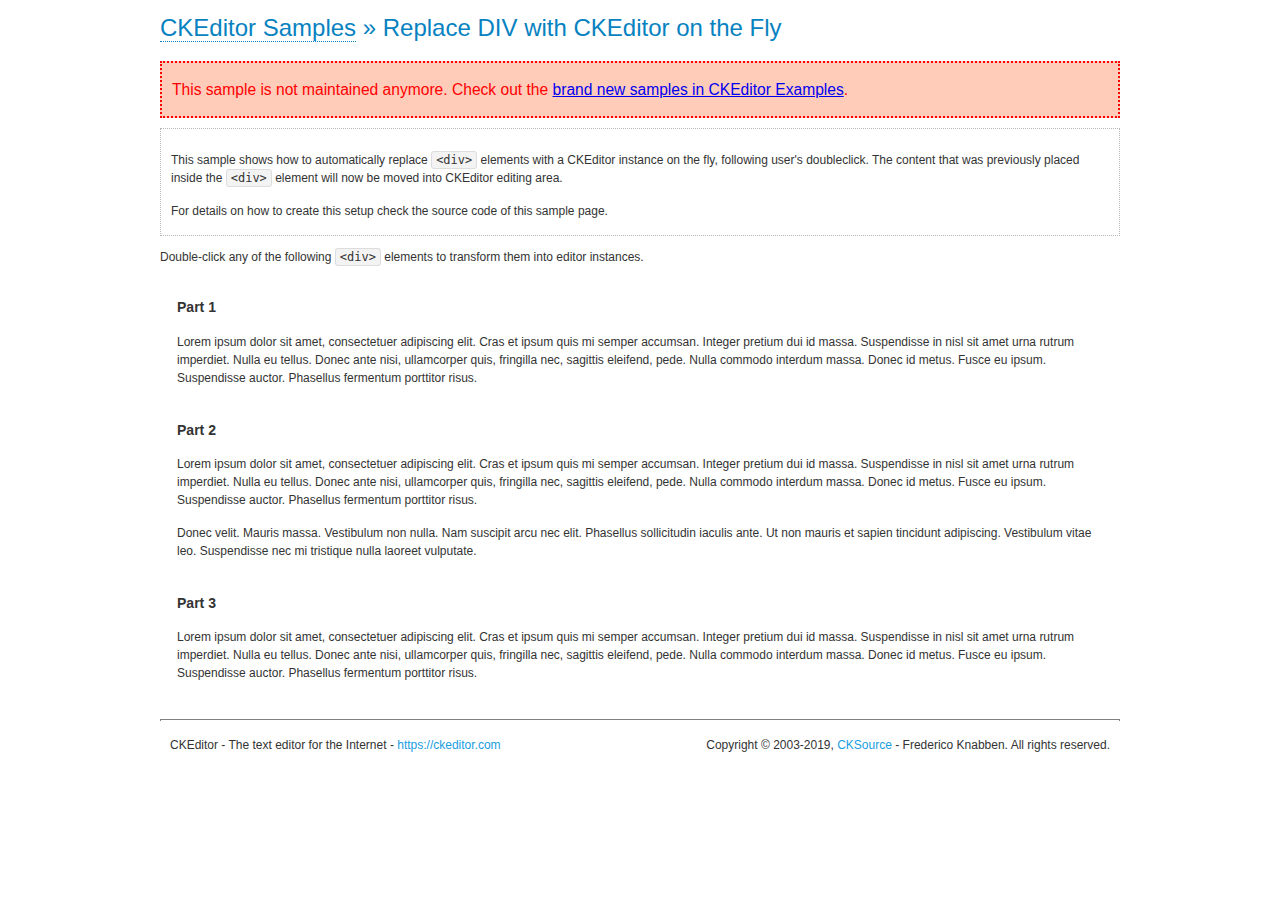
<file: assets/plugins/editor/ckeditor/samples/old/divreplace.html>
<!DOCTYPE html>
<!--
Copyright (c) 2003-2019, CKSource - Frederico Knabben. All rights reserved.
For licensing, see LICENSE.md or https://ckeditor.com/legal/ckeditor-oss-license
-->
<html>
<head>
	<meta charset="utf-8">
	<title>Replace DIV &mdash; CKEditor Sample</title>
	<script src="../../ckeditor.js"></script>
	<link href="sample.css" rel="stylesheet">
	<style>

		div.editable
		{
			border: solid 2px transparent;
			padding-left: 15px;
			padding-right: 15px;
		}

		div.editable:hover
		{
			border-color: black;
		}

	</style>
	<script>

		// Uncomment the following code to test the "Timeout Loading Method".
		// CKEDITOR.loadFullCoreTimeout = 5;

		window.onload = function() {
			// Listen to the double click event.
			if ( window.addEventListener )
				document.body.addEventListener( 'dblclick', onDoubleClick, false );
			else if ( window.attachEvent )
				document.body.attachEvent( 'ondblclick', onDoubleClick );

		};

		function onDoubleClick( ev ) {
			// Get the element which fired the event. This is not necessarily the
			// element to which the event has been attached.
			var element = ev.target || ev.srcElement;

			// Find out the div that holds this element.
			var name;

			do {
				element = element.parentNode;
			}
			while ( element && ( name = element.nodeName.toLowerCase() ) &&
				( name != 'div' || element.className.indexOf( 'editable' ) == -1 ) && name != 'body' );

			if ( name == 'div' && element.className.indexOf( 'editable' ) != -1 )
				replaceDiv( element );
		}

		var editor;

		function replaceDiv( div ) {
			if ( editor )
				editor.destroy();

			editor = CKEDITOR.replace( div );
		}

	</script>
</head>
<body>
	<h1 class="samples">
		<a href="index.html">CKEditor Samples</a> &raquo; Replace DIV with CKEditor on the Fly
	</h1>
	<div class="warning deprecated">
		This sample is not maintained anymore. Check out the <a href="https://ckeditor.com/docs/ckeditor4/latest/examples/index.html">brand new samples in CKEditor Examples</a>.
	</div>
	<div class="description">
		<p>
			This sample shows how to automatically replace <code>&lt;div&gt;</code> elements
			with a CKEditor instance on the fly, following user's doubleclick. The content
			that was previously placed inside the <code>&lt;div&gt;</code> element will now
			be moved into CKEditor editing area.
		</p>
		<p>
			For details on how to create this setup check the source code of this sample page.
		</p>
	</div>
	<p>
		Double-click any of the following <code>&lt;div&gt;</code> elements to transform them into
		editor instances.
	</p>
	<div class="editable">
		<h3>
			Part 1
		</h3>
		<p>
			Lorem ipsum dolor sit amet, consectetuer adipiscing elit. Cras et ipsum quis mi
			semper accumsan. Integer pretium dui id massa. Suspendisse in nisl sit amet urna
			rutrum imperdiet. Nulla eu tellus. Donec ante nisi, ullamcorper quis, fringilla
			nec, sagittis eleifend, pede. Nulla commodo interdum massa. Donec id metus. Fusce
			eu ipsum. Suspendisse auctor. Phasellus fermentum porttitor risus.
		</p>
	</div>
	<div class="editable">
		<h3>
			Part 2
		</h3>
		<p>
			Lorem ipsum dolor sit amet, consectetuer adipiscing elit. Cras et ipsum quis mi
			semper accumsan. Integer pretium dui id massa. Suspendisse in nisl sit amet urna
			rutrum imperdiet. Nulla eu tellus. Donec ante nisi, ullamcorper quis, fringilla
			nec, sagittis eleifend, pede. Nulla commodo interdum massa. Donec id metus. Fusce
			eu ipsum. Suspendisse auctor. Phasellus fermentum porttitor risus.
		</p>
		<p>
			Donec velit. Mauris massa. Vestibulum non nulla. Nam suscipit arcu nec elit. Phasellus
			sollicitudin iaculis ante. Ut non mauris et sapien tincidunt adipiscing. Vestibulum
			vitae leo. Suspendisse nec mi tristique nulla laoreet vulputate.
		</p>
	</div>
	<div class="editable">
		<h3>
			Part 3
		</h3>
		<p>
			Lorem ipsum dolor sit amet, consectetuer adipiscing elit. Cras et ipsum quis mi
			semper accumsan. Integer pretium dui id massa. Suspendisse in nisl sit amet urna
			rutrum imperdiet. Nulla eu tellus. Donec ante nisi, ullamcorper quis, fringilla
			nec, sagittis eleifend, pede. Nulla commodo interdum massa. Donec id metus. Fusce
			eu ipsum. Suspendisse auctor. Phasellus fermentum porttitor risus.
		</p>
	</div>
	<div id="footer">
		<hr>
		<p>
			CKEditor - The text editor for the Internet - <a class="samples" href="https://ckeditor.com/">https://ckeditor.com</a>
		</p>
		<p id="copy">
			Copyright &copy; 2003-2019, <a class="samples" href="https://cksource.com/">CKSource</a> - Frederico
			Knabben. All rights reserved.
		</p>
	</div>
</body>
</html>
</file>
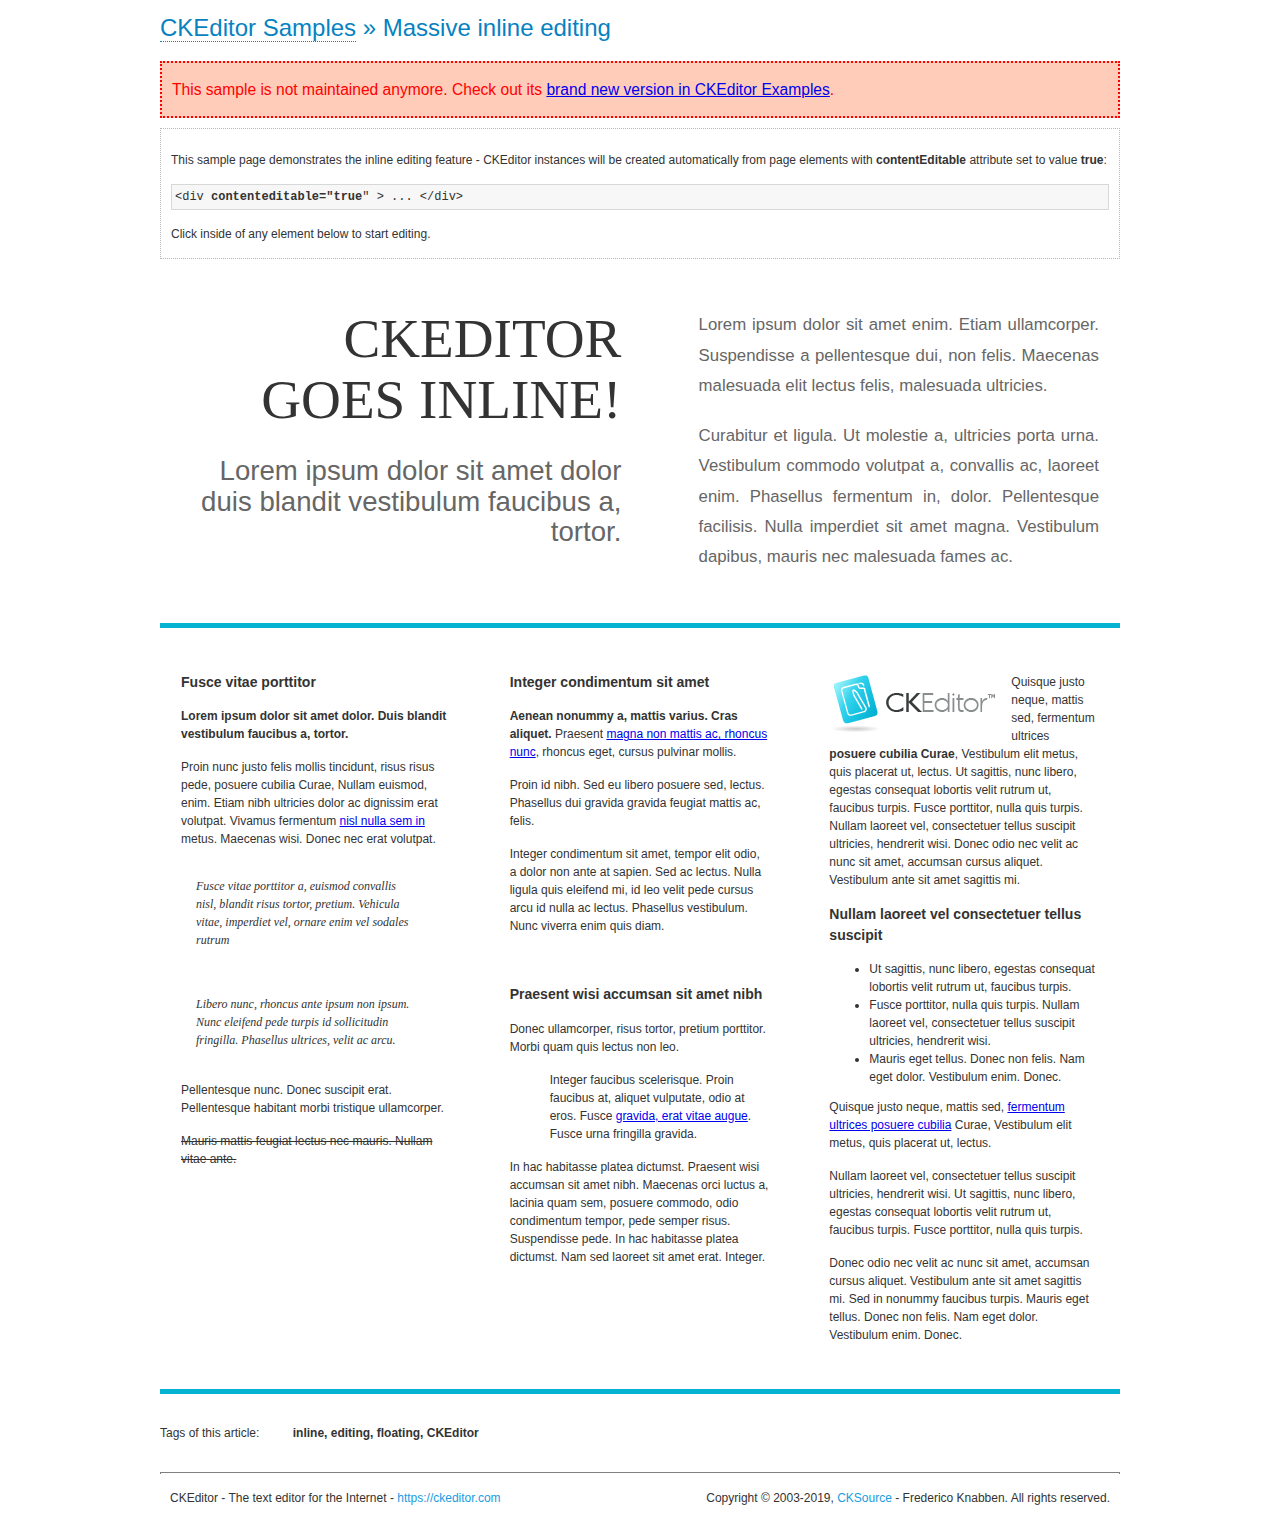
<file: assets/plugins/editor/ckeditor/samples/old/inlineall.html>
<!DOCTYPE html>
<!--
Copyright (c) 2003-2019, CKSource - Frederico Knabben. All rights reserved.
For licensing, see LICENSE.md or https://ckeditor.com/legal/ckeditor-oss-license
-->
<html>
<head>
	<meta charset="utf-8">
	<title>Massive inline editing &mdash; CKEditor Sample</title>
	<script src="../../ckeditor.js"></script>
	<script>

		// This code is generally not necessary, but it is here to demonstrate
		// how to customize specific editor instances on the fly. This fits well
		// this demo because we have editable elements (like headers) that
		// require less features.

		// The "instanceCreated" event is fired for every editor instance created.
		CKEDITOR.on( 'instanceCreated', function( event ) {
			var editor = event.editor,
				element = editor.element;

			// Customize editors for headers and tag list.
			// These editors don't need features like smileys, templates, iframes etc.
			if ( element.is( 'h1', 'h2', 'h3' ) || element.getAttribute( 'id' ) == 'taglist' ) {
				// Customize the editor configurations on "configLoaded" event,
				// which is fired after the configuration file loading and
				// execution. This makes it possible to change the
				// configurations before the editor initialization takes place.
				editor.on( 'configLoaded', function() {

					// Remove unnecessary plugins to make the editor simpler.
					editor.config.removePlugins = 'colorbutton,find,flash,font,' +
						'forms,iframe,image,newpage,removeformat,' +
						'smiley,specialchar,stylescombo,templates';

					// Rearrange the layout of the toolbar.
					editor.config.toolbarGroups = [
						{ name: 'editing',		groups: [ 'basicstyles', 'links' ] },
						{ name: 'undo' },
						{ name: 'clipboard',	groups: [ 'selection', 'clipboard' ] },
						{ name: 'about' }
					];
				});
			}
		});

	</script>
	<link href="sample.css" rel="stylesheet">
	<style>

		/* The following styles are just to make the page look nice. */

		/* Workaround to show Arial Black in Firefox. */
		@font-face
		{
			font-family: 'arial-black';
			src: local('Arial Black');
		}

		*[contenteditable="true"]
		{
			padding: 10px;
		}

		#container
		{
			width: 960px;
			margin: 30px auto 0;
		}

		#header
		{
			overflow: hidden;
			padding: 0 0 30px;
			border-bottom: 5px solid #05B2D2;
			position: relative;
		}

		#headerLeft,
		#headerRight
		{
			width: 49%;
			overflow: hidden;
		}

		#headerLeft
		{
			float: left;
			padding: 10px 1px 1px;
		}

		#headerLeft h2,
		#headerLeft h3
		{
			text-align: right;
			margin: 0;
			overflow: hidden;
			font-weight: normal;
		}

		#headerLeft h2
		{
			font-family: "Arial Black",arial-black;
			font-size: 4.6em;
			line-height: 1.1;
			text-transform: uppercase;
		}

		#headerLeft h3
		{
			font-size: 2.3em;
			line-height: 1.1;
			margin: .2em 0 0;
			color: #666;
		}

		#headerRight
		{
			float: right;
			padding: 1px;
		}

		#headerRight p
		{
			line-height: 1.8;
			text-align: justify;
			margin: 0;
		}

		#headerRight p + p
		{
			margin-top: 20px;
		}

		#headerRight > div
		{
			padding: 20px;
			margin: 0 0 0 30px;
			font-size: 1.4em;
			color: #666;
		}

		#columns
		{
			color: #333;
			overflow: hidden;
			padding: 20px 0;
		}

		#columns > div
		{
			float: left;
			width: 33.3%;
		}

		#columns #column1 > div
		{
			margin-left: 1px;
		}

		#columns #column3 > div
		{
			margin-right: 1px;
		}

		#columns > div > div
		{
			margin: 0px 10px;
			padding: 10px 20px;
		}

		#columns blockquote
		{
			margin-left: 15px;
		}

		#tagLine
		{
			border-top: 5px solid #05B2D2;
			padding-top: 20px;
		}

		#taglist {
			display: inline-block;
			margin-left: 20px;
			font-weight: bold;
			margin: 0 0 0 20px;
		}

	</style>
</head>
<body>
<div>
	<h1 class="samples"><a href="index.html">CKEditor Samples</a> &raquo; Massive inline editing</h1>
	<div class="warning deprecated">
		This sample is not maintained anymore. Check out its <a href="https://ckeditor.com/docs/ckeditor4/latest/examples/inline.html">brand new version in CKEditor Examples</a>.
	</div>
	<div class="description">
		<p>This sample page demonstrates the inline editing feature - CKEditor instances will be created automatically from page elements with <strong>contentEditable</strong> attribute set to value <strong>true</strong>:</p>
		<pre class="samples">&lt;div <strong>contenteditable="true</strong>" &gt; ... &lt;/div&gt;</pre>
		<p>Click inside of any element below to start editing.</p>
	</div>
</div>
<div id="container">
	<div id="header">
		<div id="headerLeft">
			<h2 id="sampleTitle" contenteditable="true">
				CKEditor<br> Goes Inline!
			</h2>
			<h3 contenteditable="true">
				Lorem ipsum dolor sit amet dolor duis blandit vestibulum faucibus a, tortor.
			</h3>
		</div>
		<div id="headerRight">
			<div contenteditable="true">
				<p>
					Lorem ipsum dolor sit amet enim. Etiam ullamcorper. Suspendisse a pellentesque dui, non felis. Maecenas malesuada elit lectus felis, malesuada ultricies.
				</p>
				<p>
					Curabitur et ligula. Ut molestie a, ultricies porta urna. Vestibulum commodo volutpat a, convallis ac, laoreet enim. Phasellus fermentum in, dolor. Pellentesque facilisis. Nulla imperdiet sit amet magna. Vestibulum dapibus, mauris nec malesuada fames ac.
				</p>
			</div>
		</div>
	</div>
	<div id="columns">
		<div id="column1">
			<div contenteditable="true">
				<h3>
					Fusce vitae porttitor
				</h3>
				<p>
					<strong>
						Lorem ipsum dolor sit amet dolor. Duis blandit vestibulum faucibus a, tortor.
					</strong>
				</p>
				<p>
					Proin nunc justo felis mollis tincidunt, risus risus pede, posuere cubilia Curae, Nullam euismod, enim. Etiam nibh ultricies dolor ac dignissim erat volutpat. Vivamus fermentum <a href="https://ckeditor.com/">nisl nulla sem in</a> metus. Maecenas wisi. Donec nec erat volutpat.
				</p>
				<blockquote>
					<p>
						Fusce vitae porttitor a, euismod convallis nisl, blandit risus tortor, pretium.
						Vehicula vitae, imperdiet vel, ornare enim vel sodales rutrum
					</p>
				</blockquote>
				<blockquote>
					<p>
						Libero nunc, rhoncus ante ipsum non ipsum. Nunc eleifend pede turpis id sollicitudin fringilla. Phasellus ultrices, velit ac arcu.
					</p>
				</blockquote>
				<p>Pellentesque nunc. Donec suscipit erat. Pellentesque habitant morbi tristique ullamcorper.</p>
				<p><s>Mauris mattis feugiat lectus nec mauris. Nullam vitae ante.</s></p>
			</div>
		</div>
		<div id="column2">
			<div contenteditable="true">
				<h3>
					Integer condimentum sit amet
				</h3>
				<p>
					<strong>Aenean nonummy a, mattis varius. Cras aliquet.</strong>
					Praesent <a href="https://ckeditor.com/">magna non mattis ac, rhoncus nunc</a>, rhoncus eget, cursus pulvinar mollis.</p>
				<p>Proin id nibh. Sed eu libero posuere sed, lectus. Phasellus dui gravida gravida feugiat mattis ac, felis.</p>
				<p>Integer condimentum sit amet, tempor elit odio, a dolor non ante at sapien. Sed ac lectus. Nulla ligula quis eleifend mi, id leo velit pede cursus arcu id nulla ac lectus. Phasellus vestibulum. Nunc viverra enim quis diam.</p>
			</div>
			<div contenteditable="true">
				<h3>
					Praesent wisi accumsan sit amet nibh
				</h3>
				<p>Donec ullamcorper, risus tortor, pretium porttitor. Morbi quam quis lectus non leo.</p>
				<p style="margin-left: 40px; ">Integer faucibus scelerisque. Proin faucibus at, aliquet vulputate, odio at eros. Fusce <a href="https://ckeditor.com/">gravida, erat vitae augue</a>. Fusce urna fringilla gravida.</p>
				<p>In hac habitasse platea dictumst. Praesent wisi accumsan sit amet nibh. Maecenas orci luctus a, lacinia quam sem, posuere commodo, odio condimentum tempor, pede semper risus. Suspendisse pede. In hac habitasse platea dictumst. Nam sed laoreet sit amet erat. Integer.</p>
			</div>
		</div>
		<div id="column3">
			<div contenteditable="true">
				<p>
					<img src="assets/inlineall/logo.png" alt="CKEditor logo" style="float:left">
				</p>
				<p>Quisque justo neque, mattis sed, fermentum ultrices <strong>posuere cubilia Curae</strong>, Vestibulum elit metus, quis placerat ut, lectus. Ut sagittis, nunc libero, egestas consequat lobortis velit rutrum ut, faucibus turpis. Fusce porttitor, nulla quis turpis. Nullam laoreet vel, consectetuer tellus suscipit ultricies, hendrerit wisi. Donec odio nec velit ac nunc sit amet, accumsan cursus aliquet. Vestibulum ante sit amet sagittis mi.</p>
				<h3>
					Nullam laoreet vel consectetuer tellus suscipit
				</h3>
				<ul>
					<li>Ut sagittis, nunc libero, egestas consequat lobortis velit rutrum ut, faucibus turpis.</li>
					<li>Fusce porttitor, nulla quis turpis. Nullam laoreet vel, consectetuer tellus suscipit ultricies, hendrerit wisi.</li>
					<li>Mauris eget tellus. Donec non felis. Nam eget dolor. Vestibulum enim. Donec.</li>
				</ul>
				<p>Quisque justo neque, mattis sed, <a href="https://ckeditor.com/">fermentum ultrices posuere cubilia</a> Curae, Vestibulum elit metus, quis placerat ut, lectus.</p>
				<p>Nullam laoreet vel, consectetuer tellus suscipit ultricies, hendrerit wisi. Ut sagittis, nunc libero, egestas consequat lobortis velit rutrum ut, faucibus turpis. Fusce porttitor, nulla quis turpis.</p>
				<p>Donec odio nec velit ac nunc sit amet, accumsan cursus aliquet. Vestibulum ante sit amet sagittis mi. Sed in nonummy faucibus turpis. Mauris eget tellus. Donec non felis. Nam eget dolor. Vestibulum enim. Donec.</p>
			</div>
		</div>
	</div>
	<div id="tagLine">
		Tags of this article:
		<p id="taglist" contenteditable="true">
			inline, editing, floating, CKEditor
		</p>
	</div>
</div>
<div id="footer">
	<hr>
	<p>
		CKEditor - The text editor for the Internet - <a class="samples" href="https://ckeditor.com/">
			https://ckeditor.com</a>
	</p>
	<p id="copy">
		Copyright &copy; 2003-2019, <a class="samples" href="https://cksource.com/">CKSource</a>
		- Frederico Knabben. All rights reserved.
	</p>
</div>
</body>
</html>
</file>
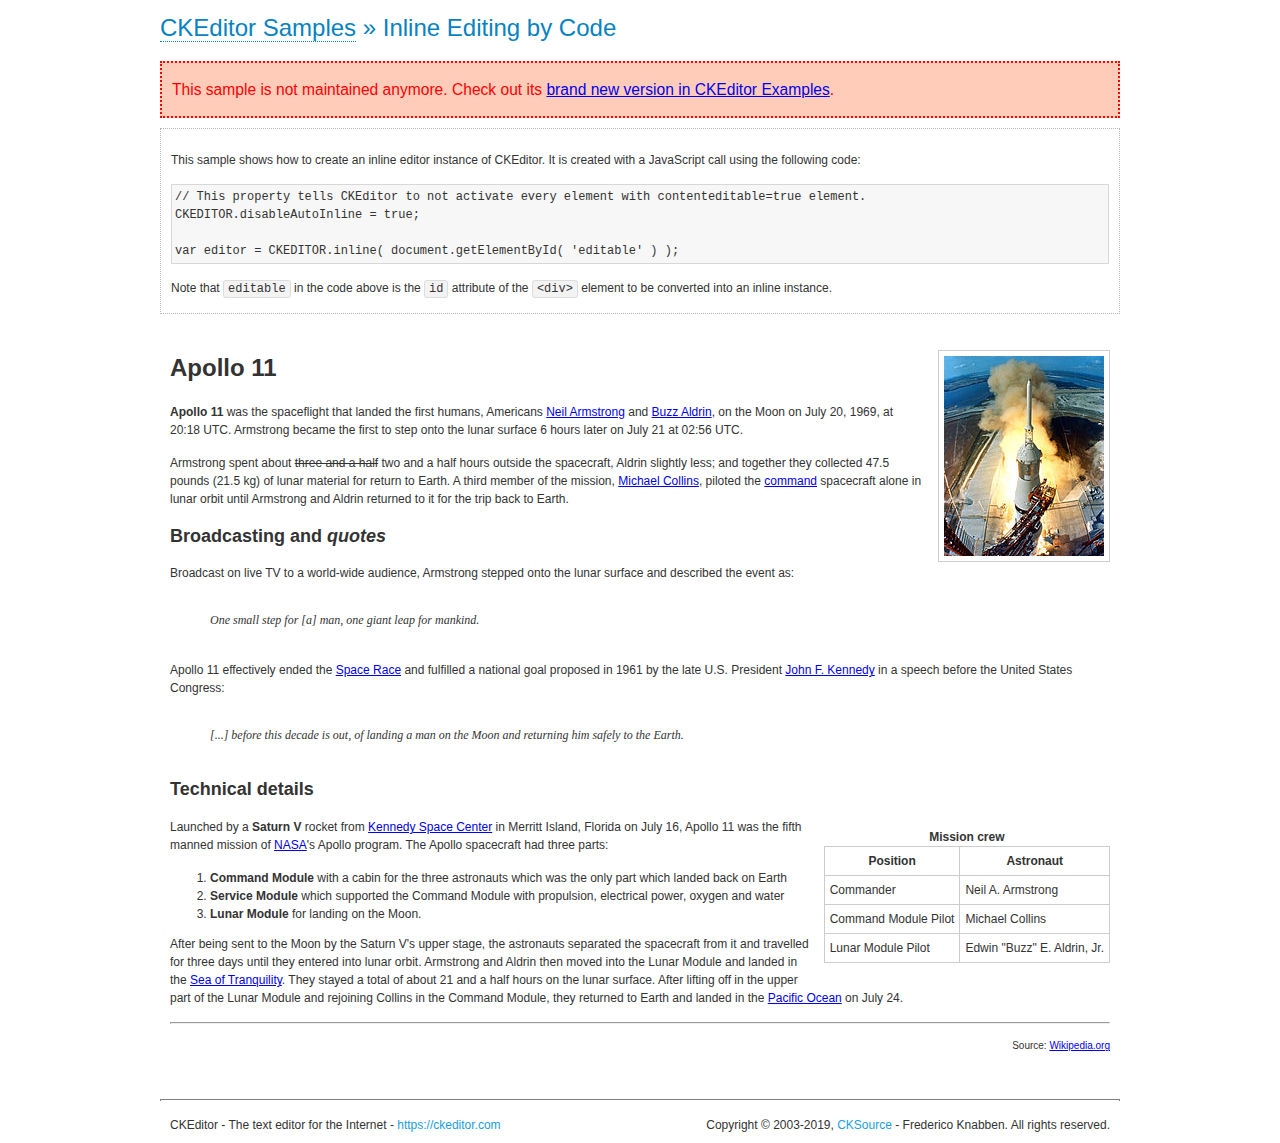
<file: assets/plugins/editor/ckeditor/samples/old/inlinebycode.html>
<!DOCTYPE html>
<!--
Copyright (c) 2003-2019, CKSource - Frederico Knabben. All rights reserved.
For licensing, see LICENSE.md or https://ckeditor.com/legal/ckeditor-oss-license
-->
<html>
<head>
	<meta charset="utf-8">
	<title>Inline Editing by Code &mdash; CKEditor Sample</title>
	<script src="../../ckeditor.js"></script>
	<link href="sample.css" rel="stylesheet">
	<style>

		#editable
		{
			padding: 10px;
			float: left;
		}

	</style>
</head>
<body>
	<h1 class="samples">
		<a href="index.html">CKEditor Samples</a> &raquo; Inline Editing by Code
	</h1>
	<div class="warning deprecated">
		This sample is not maintained anymore. Check out its <a href="https://ckeditor.com/docs/ckeditor4/latest/examples/inline.html">brand new version in CKEditor Examples</a>.
	</div>
	<div class="description">
		<p>
			This sample shows how to create an inline editor instance of CKEditor. It is created
			with a JavaScript call using the following code:
		</p>
<pre class="samples">
// This property tells CKEditor to not activate every element with contenteditable=true element.
CKEDITOR.disableAutoInline = true;

var editor = CKEDITOR.inline( document.getElementById( 'editable' ) );
</pre>
		<p>
			Note that <code>editable</code> in the code above is the <code>id</code>
			attribute of the <code>&lt;div&gt;</code> element to be converted into an inline instance.
		</p>
	</div>
	<div id="editable" contenteditable="true">
		<h1><img alt="Saturn V carrying Apollo 11" class="right" src="assets/sample.jpg" /> Apollo 11</h1>

		<p><b>Apollo 11</b> was the spaceflight that landed the first humans, Americans <a href="http://en.wikipedia.org/wiki/Neil_Armstrong" title="Neil Armstrong">Neil Armstrong</a> and <a href="http://en.wikipedia.org/wiki/Buzz_Aldrin" title="Buzz Aldrin">Buzz Aldrin</a>, on the Moon on July 20, 1969, at 20:18 UTC. Armstrong became the first to step onto the lunar surface 6 hours later on July 21 at 02:56 UTC.</p>

		<p>Armstrong spent about <s>three and a half</s> two and a half hours outside the spacecraft, Aldrin slightly less; and together they collected 47.5 pounds (21.5&nbsp;kg) of lunar material for return to Earth. A third member of the mission, <a href="http://en.wikipedia.org/wiki/Michael_Collins_(astronaut)" title="Michael Collins (astronaut)">Michael Collins</a>, piloted the <a href="http://en.wikipedia.org/wiki/Apollo_Command/Service_Module" title="Apollo Command/Service Module">command</a> spacecraft alone in lunar orbit until Armstrong and Aldrin returned to it for the trip back to Earth.</p>

		<h2>Broadcasting and <em>quotes</em> <a id="quotes" name="quotes"></a></h2>

		<p>Broadcast on live TV to a world-wide audience, Armstrong stepped onto the lunar surface and described the event as:</p>

		<blockquote>
			<p>One small step for [a] man, one giant leap for mankind.</p>
		</blockquote>

		<p>Apollo 11 effectively ended the <a href="http://en.wikipedia.org/wiki/Space_Race" title="Space Race">Space Race</a> and fulfilled a national goal proposed in 1961 by the late U.S. President <a href="http://en.wikipedia.org/wiki/John_F._Kennedy" title="John F. Kennedy">John F. Kennedy</a> in a speech before the United States Congress:</p>

		<blockquote>
			<p>[...] before this decade is out, of landing a man on the Moon and returning him safely to the Earth.</p>
		</blockquote>

		<h2>Technical details <a id="tech-details" name="tech-details"></a></h2>

		<table align="right" border="1" bordercolor="#ccc" cellpadding="5" cellspacing="0" style="border-collapse:collapse;margin:10px 0 10px 15px;">
			<caption><strong>Mission crew</strong></caption>
			<thead>
			<tr>
				<th scope="col">Position</th>
				<th scope="col">Astronaut</th>
			</tr>
			</thead>
			<tbody>
			<tr>
				<td>Commander</td>
				<td>Neil A. Armstrong</td>
			</tr>
			<tr>
				<td>Command Module Pilot</td>
				<td>Michael Collins</td>
			</tr>
			<tr>
				<td>Lunar Module Pilot</td>
				<td>Edwin &quot;Buzz&quot; E. Aldrin, Jr.</td>
			</tr>
			</tbody>
		</table>

		<p>Launched by a <strong>Saturn V</strong> rocket from <a href="http://en.wikipedia.org/wiki/Kennedy_Space_Center" title="Kennedy Space Center">Kennedy Space Center</a> in Merritt Island, Florida on July 16, Apollo 11 was the fifth manned mission of <a href="http://en.wikipedia.org/wiki/NASA" title="NASA">NASA</a>&#39;s Apollo program. The Apollo spacecraft had three parts:</p>

		<ol>
			<li><strong>Command Module</strong> with a cabin for the three astronauts which was the only part which landed back on Earth</li>
			<li><strong>Service Module</strong> which supported the Command Module with propulsion, electrical power, oxygen and water</li>
			<li><strong>Lunar Module</strong> for landing on the Moon.</li>
		</ol>

		<p>After being sent to the Moon by the Saturn V&#39;s upper stage, the astronauts separated the spacecraft from it and travelled for three days until they entered into lunar orbit. Armstrong and Aldrin then moved into the Lunar Module and landed in the <a href="http://en.wikipedia.org/wiki/Mare_Tranquillitatis" title="Mare Tranquillitatis">Sea of Tranquility</a>. They stayed a total of about 21 and a half hours on the lunar surface. After lifting off in the upper part of the Lunar Module and rejoining Collins in the Command Module, they returned to Earth and landed in the <a href="http://en.wikipedia.org/wiki/Pacific_Ocean" title="Pacific Ocean">Pacific Ocean</a> on July 24.</p>

		<hr />
		<p style="text-align: right;"><small>Source: <a href="http://en.wikipedia.org/wiki/Apollo_11">Wikipedia.org</a></small></p>
	</div>

	<script>
		// We need to turn off the automatic editor creation first.
		CKEDITOR.disableAutoInline = true;

		var editor = CKEDITOR.inline( 'editable' );
	</script>
	<div id="footer">
		<hr>
		<p contenteditable="true">
			CKEditor - The text editor for the Internet - <a class="samples" href="https://ckeditor.com/">
				https://ckeditor.com</a>
		</p>
		<p id="copy">
			Copyright &copy; 2003-2019, <a class="samples" href="https://cksource.com/">CKSource</a>
			- Frederico Knabben. All rights reserved.
		</p>
	</div>
</body>
</html>
</file>
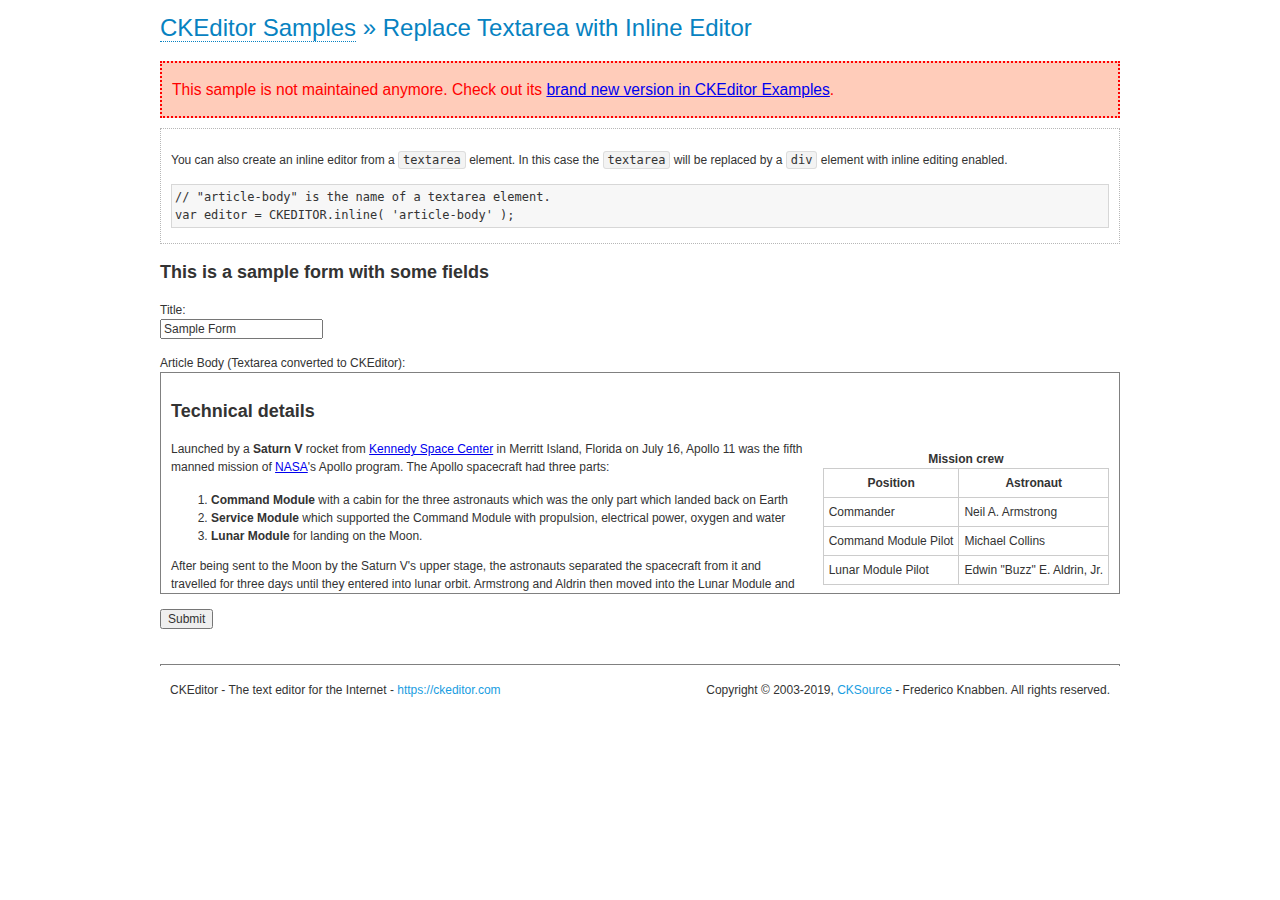
<file: assets/plugins/editor/ckeditor/samples/old/inlinetextarea.html>
<!DOCTYPE html>
<!--
Copyright (c) 2003-2019, CKSource - Frederico Knabben. All rights reserved.
For licensing, see LICENSE.md or https://ckeditor.com/legal/ckeditor-oss-license
-->
<html>
<head>
	<meta charset="utf-8">
	<title>Replace Textarea with Inline Editor &mdash; CKEditor Sample</title>
	<script src="../../ckeditor.js"></script>
	<link href="sample.css" rel="stylesheet">
	<style>

		/* Style the CKEditor element to look like a textfield */
		.cke_textarea_inline
		{
			padding: 10px;
			height: 200px;
			overflow: auto;

			border: 1px solid gray;
			-webkit-appearance: textfield;
		}

	</style>
</head>
<body>
	<h1 class="samples">
		<a href="index.html">CKEditor Samples</a> &raquo; Replace Textarea with Inline Editor
	</h1>
	<div class="warning deprecated">
		This sample is not maintained anymore. Check out its <a href="https://ckeditor.com/docs/ckeditor4/latest/examples/inline.html">brand new version in CKEditor Examples</a>.
	</div>
	<div class="description">
		<p>
			You can also create an inline editor from a <code>textarea</code>
			element. In this case the <code>textarea</code> will be replaced
			by a <code>div</code> element with inline editing enabled.
		</p>
<pre class="samples">
// "article-body" is the name of a textarea element.
var editor = CKEDITOR.inline( 'article-body' );
</pre>
	</div>
	<form action="sample_posteddata.php" method="post">
		<h2>This is a sample form with some fields</h2>
		<p>
			Title:<br>
			<input type="text" name="title" value="Sample Form"></p>
		<p>
			Article Body (Textarea converted to CKEditor):<br>
			<textarea name="article-body" style="height: 200px">
				&lt;h2&gt;Technical details &lt;a id="tech-details" name="tech-details"&gt;&lt;/a&gt;&lt;/h2&gt;

				&lt;table align="right" border="1" bordercolor="#ccc" cellpadding="5" cellspacing="0" style="border-collapse:collapse;margin:10px 0 10px 15px;"&gt;
					&lt;caption&gt;&lt;strong&gt;Mission crew&lt;/strong&gt;&lt;/caption&gt;
					&lt;thead&gt;
					&lt;tr&gt;
						&lt;th scope="col"&gt;Position&lt;/th&gt;
						&lt;th scope="col"&gt;Astronaut&lt;/th&gt;
					&lt;/tr&gt;
					&lt;/thead&gt;
					&lt;tbody&gt;
					&lt;tr&gt;
						&lt;td&gt;Commander&lt;/td&gt;
						&lt;td&gt;Neil A. Armstrong&lt;/td&gt;
					&lt;/tr&gt;
					&lt;tr&gt;
						&lt;td&gt;Command Module Pilot&lt;/td&gt;
						&lt;td&gt;Michael Collins&lt;/td&gt;
					&lt;/tr&gt;
					&lt;tr&gt;
						&lt;td&gt;Lunar Module Pilot&lt;/td&gt;
						&lt;td&gt;Edwin &quot;Buzz&quot; E. Aldrin, Jr.&lt;/td&gt;
					&lt;/tr&gt;
					&lt;/tbody&gt;
				&lt;/table&gt;

				&lt;p&gt;Launched by a &lt;strong&gt;Saturn V&lt;/strong&gt; rocket from &lt;a href="http://en.wikipedia.org/wiki/Kennedy_Space_Center" title="Kennedy Space Center"&gt;Kennedy Space Center&lt;/a&gt; in Merritt Island, Florida on July 16, Apollo 11 was the fifth manned mission of &lt;a href="http://en.wikipedia.org/wiki/NASA" title="NASA"&gt;NASA&lt;/a&gt;&#39;s Apollo program. The Apollo spacecraft had three parts:&lt;/p&gt;

				&lt;ol&gt;
					&lt;li&gt;&lt;strong&gt;Command Module&lt;/strong&gt; with a cabin for the three astronauts which was the only part which landed back on Earth&lt;/li&gt;
					&lt;li&gt;&lt;strong&gt;Service Module&lt;/strong&gt; which supported the Command Module with propulsion, electrical power, oxygen and water&lt;/li&gt;
					&lt;li&gt;&lt;strong&gt;Lunar Module&lt;/strong&gt; for landing on the Moon.&lt;/li&gt;
				&lt;/ol&gt;

				&lt;p&gt;After being sent to the Moon by the Saturn V&#39;s upper stage, the astronauts separated the spacecraft from it and travelled for three days until they entered into lunar orbit. Armstrong and Aldrin then moved into the Lunar Module and landed in the &lt;a href="http://en.wikipedia.org/wiki/Mare_Tranquillitatis" title="Mare Tranquillitatis"&gt;Sea of Tranquility&lt;/a&gt;. They stayed a total of about 21 and a half hours on the lunar surface. After lifting off in the upper part of the Lunar Module and rejoining Collins in the Command Module, they returned to Earth and landed in the &lt;a href="http://en.wikipedia.org/wiki/Pacific_Ocean" title="Pacific Ocean"&gt;Pacific Ocean&lt;/a&gt; on July 24.&lt;/p&gt;

				&lt;hr /&gt;
				&lt;p style="text-align: right;"&gt;&lt;small&gt;Source: &lt;a href="http://en.wikipedia.org/wiki/Apollo_11"&gt;Wikipedia.org&lt;/a&gt;&lt;/small&gt;&lt;/p&gt;
			</textarea>
		</p>
		<p>
			<input type="submit" value="Submit">
		</p>
	</form>

	<script>
		CKEDITOR.inline( 'article-body' );
	</script>
	<div id="footer">
		<hr>
		<p>
			CKEditor - The text editor for the Internet - <a class="samples" href="https://ckeditor.com/">
				https://ckeditor.com</a>
		</p>
		<p id="copy">
			Copyright &copy; 2003-2019, <a class="samples" href="https://cksource.com/">CKSource</a>
			- Frederico Knabben. All rights reserved.
		</p>
	</div>
</body>
</html>
</file>
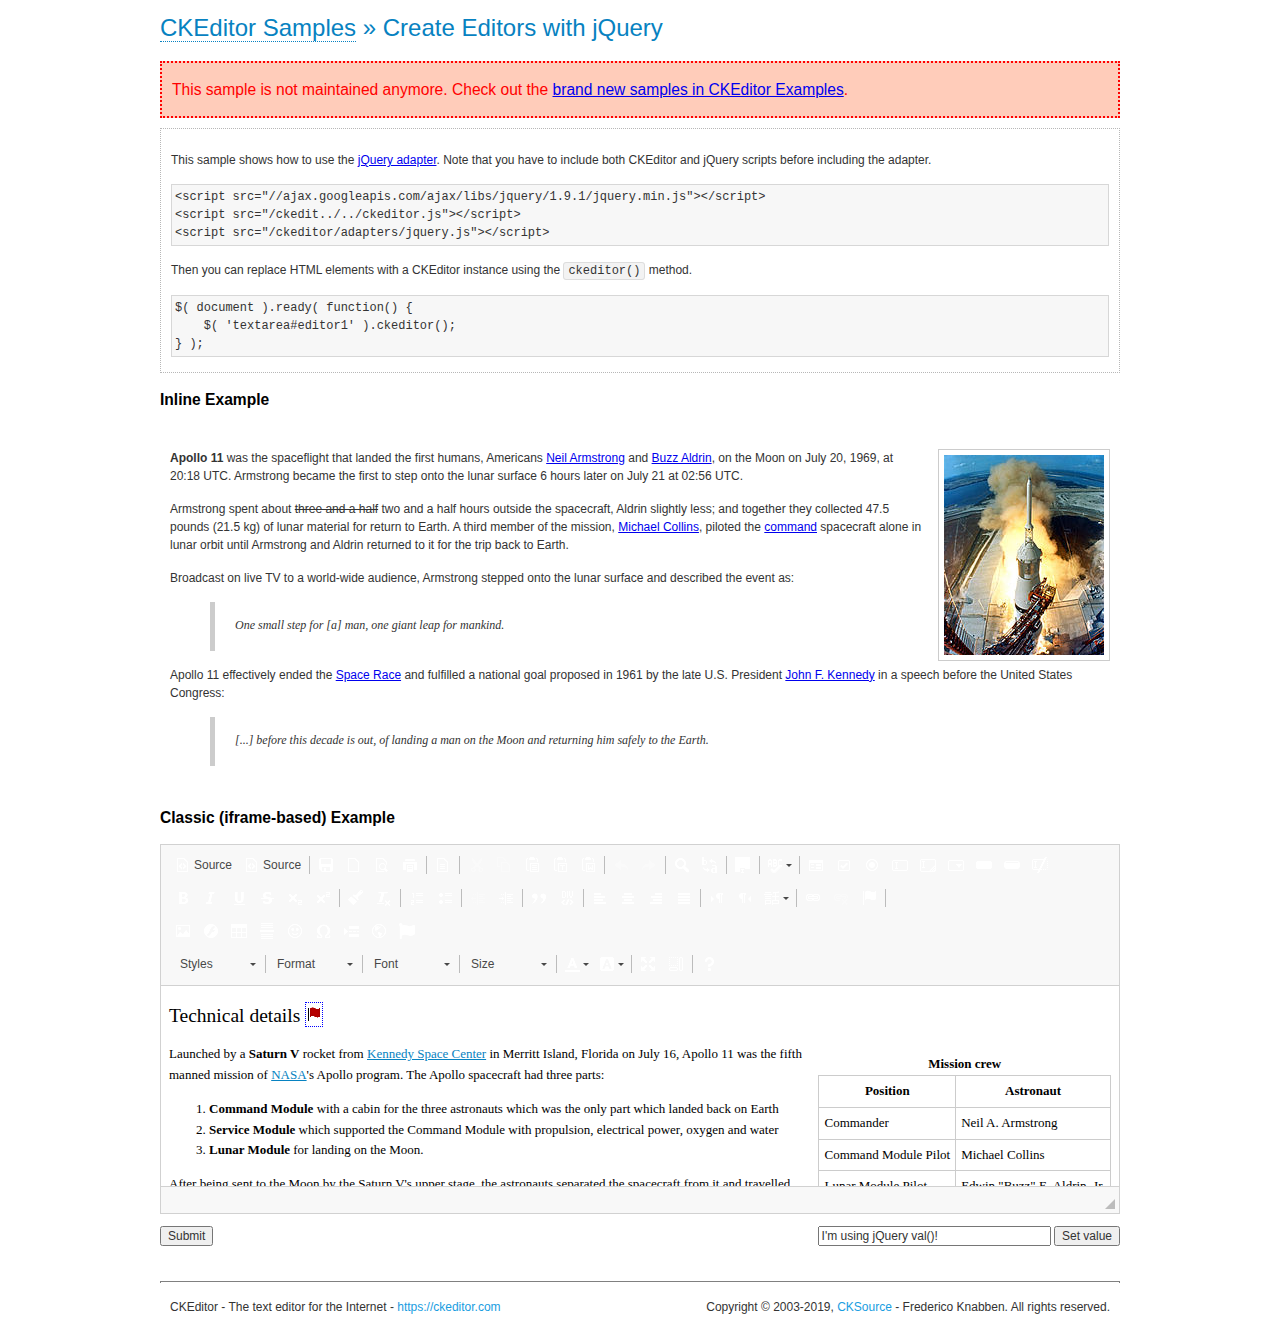
<file: assets/plugins/editor/ckeditor/samples/old/jquery.html>
<!DOCTYPE html>
<!--
Copyright (c) 2003-2019, CKSource - Frederico Knabben. All rights reserved.
For licensing, see LICENSE.md or https://ckeditor.com/legal/ckeditor-oss-license
-->
<html>
<head>
	<meta charset="utf-8">
	<title>jQuery Adapter &mdash; CKEditor Sample</title>
	<script src="http://code.jquery.com/jquery-1.11.0.min.js"></script>
	<script src="../../ckeditor.js"></script>
	<script src="../../adapters/jquery.js"></script>
	<link href="sample.css" rel="stylesheet">
	<style>

		#editable
		{
			padding: 10px;
			float: left;
		}

	</style>
	<script>

		CKEDITOR.disableAutoInline = true;

		$( document ).ready( function() {
			$( '#editor1' ).ckeditor(); // Use CKEDITOR.replace() if element is <textarea>.
			$( '#editable' ).ckeditor(); // Use CKEDITOR.inline().
		} );

		function setValue() {
			$( '#editor1' ).val( $( 'input#val' ).val() );
		}

	</script>
</head>
<body>
	<h1 class="samples">
		<a href="index.html" id="a-test">CKEditor Samples</a> &raquo; Create Editors with jQuery
	</h1>
	<div class="warning deprecated">
		This sample is not maintained anymore. Check out the <a href="https://ckeditor.com/docs/ckeditor4/latest/examples/index.html">brand new samples in CKEditor Examples</a>.
	</div>
	<form action="sample_posteddata.php" method="post">
		<div class="description">
			<p>
				This sample shows how to use the <a href="https://ckeditor.com/docs/ckeditor4/latest/guide/dev_jquery.html">jQuery adapter</a>.
				Note that you have to include both CKEditor and jQuery scripts before including the adapter.
			</p>

<pre class="samples">
&lt;script src="//ajax.googleapis.com/ajax/libs/jquery/1.9.1/jquery.min.js"&gt;&lt;/script&gt;
&lt;script src="/ckedit../../ckeditor.js"&gt;&lt;/script&gt;
&lt;script src="/ckeditor/adapters/jquery.js"&gt;&lt;/script&gt;
</pre>

			<p>Then you can replace HTML elements with a CKEditor instance using the <code>ckeditor()</code> method.</p>

<pre class="samples">
$( document ).ready( function() {
	$( 'textarea#editor1' ).ckeditor();
} );
</pre>
		</div>

		<h2 class="samples">Inline Example</h2>

		<div id="editable" contenteditable="true">
			<p><img alt="Saturn V carrying Apollo 11" class="right" src="assets/sample.jpg"/><b>Apollo 11</b> was the spaceflight that landed the first humans, Americans <a href="http://en.wikipedia.org/wiki/Neil_Armstrong" title="Neil Armstrong">Neil Armstrong</a> and <a href="http://en.wikipedia.org/wiki/Buzz_Aldrin" title="Buzz Aldrin">Buzz Aldrin</a>, on the Moon on July 20, 1969, at 20:18 UTC. Armstrong became the first to step onto the lunar surface 6 hours later on July 21 at 02:56 UTC.</p>
			<p>Armstrong spent about <s>three and a half</s> two and a half hours outside the spacecraft, Aldrin slightly less; and together they collected 47.5 pounds (21.5&nbsp;kg) of lunar material for return to Earth. A third member of the mission, <a href="http://en.wikipedia.org/wiki/Michael_Collins_(astronaut)" title="Michael Collins (astronaut)">Michael Collins</a>, piloted the <a href="http://en.wikipedia.org/wiki/Apollo_Command/Service_Module" title="Apollo Command/Service Module">command</a> spacecraft alone in lunar orbit until Armstrong and Aldrin returned to it for the trip back to Earth.
			<p>Broadcast on live TV to a world-wide audience, Armstrong stepped onto the lunar surface and described the event as:</p>
			<blockquote><p>One small step for [a] man, one giant leap for mankind.</p></blockquote> <p>Apollo 11 effectively ended the <a href="http://en.wikipedia.org/wiki/Space_Race" title="Space Race">Space Race</a> and fulfilled a national goal proposed in 1961 by the late U.S. President <a href="http://en.wikipedia.org/wiki/John_F._Kennedy" title="John F. Kennedy">John F. Kennedy</a> in a speech before the United States Congress:</p> <blockquote><p>[...] before this decade is out, of landing a man on the Moon and returning him safely to the Earth.</p></blockquote>
		</div>

		<br style="clear: both">

		<h2 class="samples">Classic (iframe-based) Example</h2>

		<textarea cols="80" id="editor1" name="editor1" rows="10">
			&lt;h2&gt;Technical details &lt;a id=&quot;tech-details&quot; name=&quot;tech-details&quot;&gt;&lt;/a&gt;&lt;/h2&gt; &lt;table align=&quot;right&quot; border=&quot;1&quot; bordercolor=&quot;#ccc&quot; cellpadding=&quot;5&quot; cellspacing=&quot;0&quot; style=&quot;border-collapse:collapse;margin:10px 0 10px 15px;&quot;&gt; &lt;caption&gt;&lt;strong&gt;Mission crew&lt;/strong&gt;&lt;/caption&gt; &lt;thead&gt; &lt;tr&gt; &lt;th scope=&quot;col&quot;&gt;Position&lt;/th&gt; &lt;th scope=&quot;col&quot;&gt;Astronaut&lt;/th&gt; &lt;/tr&gt; &lt;/thead&gt; &lt;tbody&gt; &lt;tr&gt; &lt;td&gt;Commander&lt;/td&gt; &lt;td&gt;Neil A. Armstrong&lt;/td&gt; &lt;/tr&gt; &lt;tr&gt; &lt;td&gt;Command Module Pilot&lt;/td&gt; &lt;td&gt;Michael Collins&lt;/td&gt; &lt;/tr&gt; &lt;tr&gt; &lt;td&gt;Lunar Module Pilot&lt;/td&gt; &lt;td&gt;Edwin &amp;quot;Buzz&amp;quot; E. Aldrin, Jr.&lt;/td&gt; &lt;/tr&gt; &lt;/tbody&gt; &lt;/table&gt; &lt;p&gt;Launched by a &lt;strong&gt;Saturn V&lt;/strong&gt; rocket from &lt;a href=&quot;http://en.wikipedia.org/wiki/Kennedy_Space_Center&quot; title=&quot;Kennedy Space Center&quot;&gt;Kennedy Space Center&lt;/a&gt; in Merritt Island, Florida on July 16, Apollo 11 was the fifth manned mission of &lt;a href=&quot;http://en.wikipedia.org/wiki/NASA&quot; title=&quot;NASA&quot;&gt;NASA&lt;/a&gt;&amp;#39;s Apollo program. The Apollo spacecraft had three parts:&lt;/p&gt; &lt;ol&gt; &lt;li&gt;&lt;strong&gt;Command Module&lt;/strong&gt; with a cabin for the three astronauts which was the only part which landed back on Earth&lt;/li&gt; &lt;li&gt;&lt;strong&gt;Service Module&lt;/strong&gt; which supported the Command Module with propulsion, electrical power, oxygen and water&lt;/li&gt; &lt;li&gt;&lt;strong&gt;Lunar Module&lt;/strong&gt; for landing on the Moon.&lt;/li&gt; &lt;/ol&gt; &lt;p&gt;After being sent to the Moon by the Saturn V&amp;#39;s upper stage, the astronauts separated the spacecraft from it and travelled for three days until they entered into lunar orbit. Armstrong and Aldrin then moved into the Lunar Module and landed in the &lt;a href=&quot;http://en.wikipedia.org/wiki/Mare_Tranquillitatis&quot; title=&quot;Mare Tranquillitatis&quot;&gt;Sea of Tranquility&lt;/a&gt;. They stayed a total of about 21 and a half hours on the lunar surface. After lifting off in the upper part of the Lunar Module and rejoining Collins in the Command Module, they returned to Earth and landed in the &lt;a href=&quot;http://en.wikipedia.org/wiki/Pacific_Ocean&quot; title=&quot;Pacific Ocean&quot;&gt;Pacific Ocean&lt;/a&gt; on July 24.&lt;/p&gt; &lt;hr/&gt; &lt;p style=&quot;text-align: right;&quot;&gt;&lt;small&gt;Source: &lt;a href=&quot;http://en.wikipedia.org/wiki/Apollo_11&quot;&gt;Wikipedia.org&lt;/a&gt;&lt;/small&gt;&lt;/p&gt;
		</textarea>

		<p style="overflow: hidden">
			<input style="float: left" type="submit" value="Submit">
			<span style="float: right">
				<input type="text" id="val" value="I'm using jQuery val()!" size="30">
				<input onclick="setValue();" type="button" value="Set value">
			</span>
		</p>
	</form>
	<div id="footer">
		<hr>
		<p>
			CKEditor - The text editor for the Internet - <a class="samples" href="https://ckeditor.com/">https://ckeditor.com</a>
		</p>
		<p id="copy">
			Copyright &copy; 2003-2019, <a class="samples" href="https://cksource.com/">CKSource</a> - Frederico
			Knabben. All rights reserved.
		</p>
	</div>
</body>
</html>
</file>
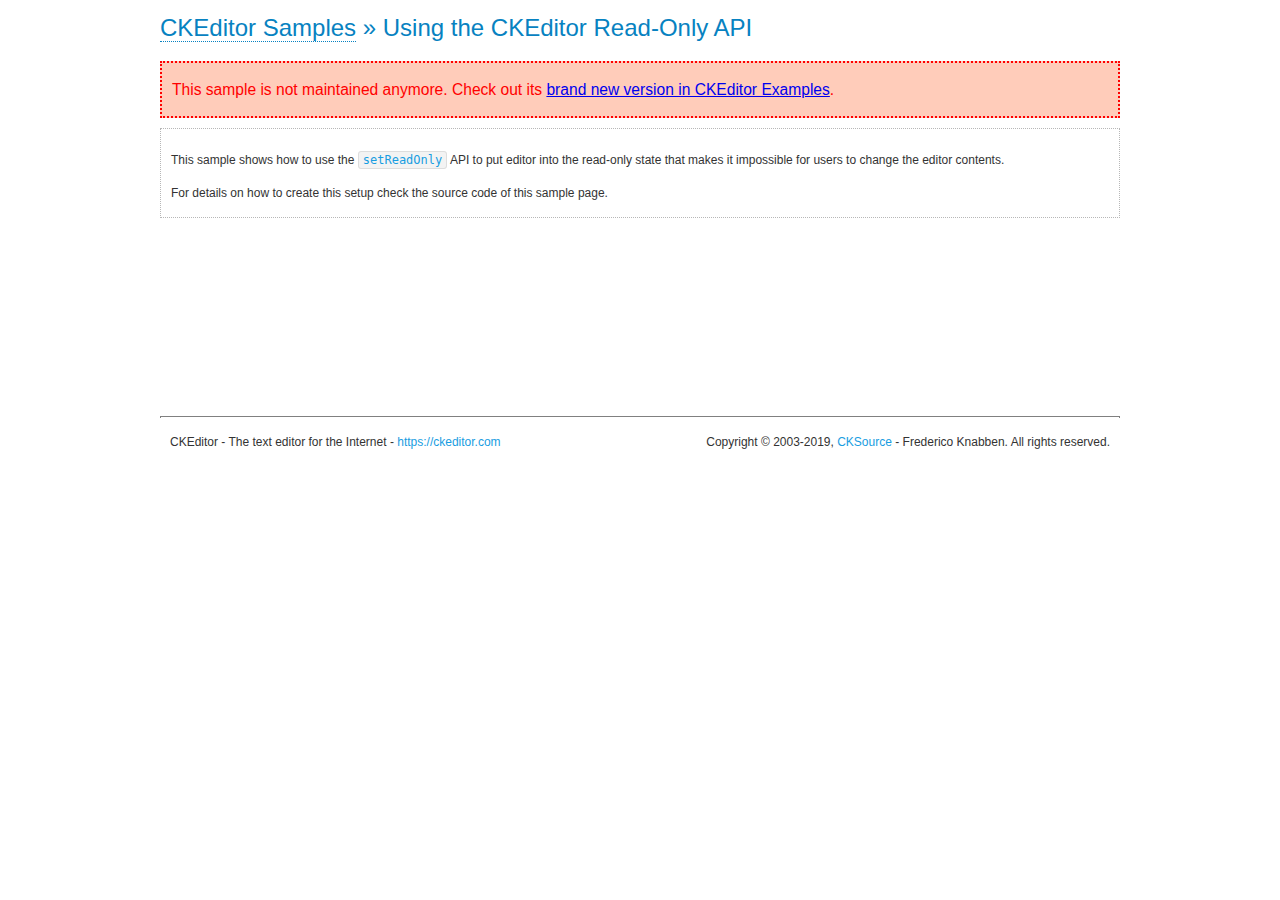
<file: assets/plugins/editor/ckeditor/samples/old/readonly.html>
<!DOCTYPE html>
<!--
Copyright (c) 2003-2019, CKSource - Frederico Knabben. All rights reserved.
For licensing, see LICENSE.md or https://ckeditor.com/legal/ckeditor-oss-license
-->
<html>
<head>
	<meta charset="utf-8">
	<title>Using the CKEditor Read-Only API &mdash; CKEditor Sample</title>
	<script src="../../ckeditor.js"></script>
	<link rel="stylesheet" href="sample.css">
	<script>

		var editor;

		// The instanceReady event is fired, when an instance of CKEditor has finished
		// its initialization.
		CKEDITOR.on( 'instanceReady', function( ev ) {
			editor = ev.editor;

			// Show this "on" button.
			document.getElementById( 'readOnlyOn' ).style.display = '';

			// Event fired when the readOnly property changes.
			editor.on( 'readOnly', function() {
				document.getElementById( 'readOnlyOn' ).style.display = this.readOnly ? 'none' : '';
				document.getElementById( 'readOnlyOff' ).style.display = this.readOnly ? '' : 'none';
			});
		});

		function toggleReadOnly( isReadOnly ) {
			// Change the read-only state of the editor.
			// https://ckeditor.com/docs/ckeditor4/latest/api/CKEDITOR_editor.html#method-setReadOnly
			editor.setReadOnly( isReadOnly );
		}

	</script>
</head>
<body>
	<h1 class="samples">
		<a href="index.html">CKEditor Samples</a> &raquo; Using the CKEditor Read-Only API
	</h1>
	<div class="warning deprecated">
		This sample is not maintained anymore. Check out its <a href="https://ckeditor.com/docs/ckeditor4/latest/examples/readonly.html">brand new version in CKEditor Examples</a>.
	</div>
	<div class="description">
		<p>
			This sample shows how to use the
			<code><a class="samples" href="https://ckeditor.com/docs/ckeditor4/latest/api/CKEDITOR_editor.html#method-setReadOnly">setReadOnly</a></code>
			API to put editor into the read-only state that makes it impossible for users to change the editor contents.
		</p>
		<p>
			For details on how to create this setup check the source code of this sample page.
		</p>
	</div>
	<form action="sample_posteddata.php" method="post">
		<p>
			<textarea class="ckeditor" id="editor1" name="editor1" cols="100" rows="10">&lt;p&gt;This is some &lt;strong&gt;sample text&lt;/strong&gt;. You are using &lt;a href="https://ckeditor.com/"&gt;CKEditor&lt;/a&gt;.&lt;/p&gt;</textarea>
		</p>
		<p>
			<input id="readOnlyOn" onclick="toggleReadOnly();" type="button" value="Make it read-only" style="display:none">
			<input id="readOnlyOff" onclick="toggleReadOnly( false );" type="button" value="Make it editable again" style="display:none">
		</p>
	</form>
	<div id="footer">
		<hr>
		<p>
			CKEditor - The text editor for the Internet - <a class="samples" href="https://ckeditor.com/">https://ckeditor.com</a>
		</p>
		<p id="copy">
			Copyright &copy; 2003-2019, <a class="samples" href="https://cksource.com/">CKSource</a> - Frederico
			Knabben. All rights reserved.
		</p>
	</div>
</body>
</html>
</file>
<file: assets/plugins/editor/ckeditor/samples/css/samples.css>
/**
 * @license Copyright (c) 2003-2019, CKSource - Frederico Knabben. All rights reserved.
 * For licensing, see LICENSE.md or https://ckeditor.com/legal/ckeditor-oss-license
 */
@media (max-width: 900px) {
  .global-is-mobile-hidden {
    display: none !important;
  }
}
article,
aside,
details,
figcaption,
figure,
footer,
header,
hgroup,
main,
menu,
nav,
section {
  display: block;
}
body,
html {
  margin: 0;
  padding: 0;
  font: 16px / 1.8 Arial, 'Helvetica Neue', Helvetica, sans-serif;
  font-weight: 300;
  color: #575757;
}
.grid-width-10 {
  width: 10%;
}
.grid-width-20 {
  width: 20%;
}
.grid-width-30 {
  width: 30%;
}
.grid-width-40 {
  width: 40%;
}
.grid-width-50 {
  width: 50%;
}
.grid-width-60 {
  width: 60%;
}
.grid-width-70 {
  width: 70%;
}
.grid-width-80 {
  width: 80%;
}
.grid-width-90 {
  width: 90%;
}
.grid-width-100 {
  width: 100%;
}
@media (max-width: 900px) {
  .grid-width-10,
  .grid-width-20,
  .grid-width-30,
  .grid-width-40,
  .grid-width-50,
  .grid-width-60,
  .grid-width-70,
  .grid-width-80,
  .grid-width-90,
  .grid-width-100 {
    width: 100%;
  }
}
*[class*="grid-width"] {
  -webkit-box-sizing: border-box;
  -moz-box-sizing: border-box;
  box-sizing: border-box;
  padding-left: 4%;
  padding-right: 4%;
  float: left;
}
*[class*="grid-width"]:after,
.grid-container:after,
*[class*="grid-width"]:before,
.grid-container:before {
  content: '';
  display: block;
  overflow: hidden;
  visibility: hidden;
  font-size: 0;
  line-height: 0;
  width: 0;
  height: 0;
}
*[class*="grid-width"]:after,
.grid-container:after {
  clear: both;
}
.grid-container {
  -webkit-box-sizing: border-box;
  -moz-box-sizing: border-box;
  box-sizing: border-box;
  margin-left: auto;
  margin-right: auto;
}
.grid-container-nested *[class*="grid-width"]:first-child {
  padding-left: 0;
}
.grid-container-nested *[class*="grid-width"]:last-child {
  padding-right: 0;
}
@media (max-width: 900px) {
  .grid-container-nested *[class*="grid-width"]:first-child {
    padding-left: 4%;
  }
  .grid-container-nested *[class*="grid-width"]:last-child {
    padding-right: 4%;
  }
}
.header-a {
  min-height: 140px;
  overflow: hidden;
}
.header-a .header-a-logo {
  margin: 40px 0 0;
}
@media (max-width: 900px) {
  .header-a .header-a-logo {
    text-align: center;
  }
}
.header-a .header-a-logo img {
  border: transparent;
}
.navigation-a {
  height: 30px;
  background: #3D3D3D;
  position: absolute;
  left: 0;
  right: 0;
  top: 0;
  padding: 0;
  overflow: hidden;
}
@media (max-width: 900px) {
  .navigation-a {
    text-align: center;
  }
}
.navigation-a ul {
  list-style: none;
  margin: 0;
  overflow: hidden;
}
.navigation-a ul li,
.navigation-a ul li a {
  display: inline-block;
}
@media (max-width: 900px) {
  .navigation-a ul {
    width: auto;
    text-overflow: ellipsis;
    white-space: nowrap;
    display: inline-block;
    float: none;
  }
  .navigation-a ul:before,
  .navigation-a ul:after {
    display: none;
  }
}
.navigation-a ul.navigation-a-left {
  text-align: left;
}
@media (max-width: 900px) {
  .navigation-a ul.navigation-a-left {
    padding-right: 0;
  }
}
.navigation-a ul.navigation-a-right {
  text-align: right;
}
@media (max-width: 900px) {
  .navigation-a ul.navigation-a-right {
    padding-left: 23px;
  }
}
.navigation-a ul li + li {
  margin-left: 23px;
}
.navigation-a ul li a {
  font-size: 10px;
  font-size: 0.625rem;
  line-height: 18px;
  line-height: 1.13rem;
  line-height: 30px;
  float: left;
  color: #ddd;
  font-weight: bold;
  text-decoration: none;
  text-transform: uppercase;
}
.navigation-a ul li a:hover {
  cursor: pointer;
  color: #fff;
}
.icon-navigation-a-github:before,
.icon-navigation-a-github:after {
  background-image: url("[data-uri]");
}
.navigation-b {
  text-align: right;
  margin: 52px 0 0;
  overflow: visible;
}
@media (max-width: 900px) {
  .navigation-b {
    text-align: center;
    margin-top: 20px;
    padding: 0;
  }
}
.navigation-b ul {
  padding: 0;
  list-style: none;
  margin: 0;
  overflow: visible;
}
.navigation-b ul li,
.navigation-b ul li a {
  display: inline-block;
}
@media (max-width: 900px) {
  .navigation-b ul {
    display: table;
    width: 100%;
    padding-bottom: 1.5em;
  }
}
@media (max-width: 900px) {
  .navigation-b ul li {
    display: table-row;
  }
}
.navigation-b ul li + li {
  margin-left: 20px;
}
@media (max-width: 900px) {
  .navigation-b ul li + li {
    margin-left: 0;
  }
}
.navigation-b ul li a {
  -webkit-box-sizing: border-box;
  -moz-box-sizing: border-box;
  box-sizing: border-box;
  text-transform: uppercase;
  text-decoration: none;
  outline: none;
}
@media (max-width: 900px) {
  .navigation-b ul li a {
    width: 100%;
    -webkit-border-radius: 0;
    -webkit-background-clip: padding-box;
    -moz-border-radius: 0;
    -moz-background-clip: padding;
    border-radius: 0;
    background-clip: padding-box;
  }
}
.footer-a {
  font-size: 13px;
  font-size: 0.8125rem;
  line-height: 23.4px;
  line-height: 1.46rem;
  padding-top: 2.25em;
  padding-bottom: 2.25em;
  overflow: hidden;
  color: #8a8a8a;
}
.footer-a a {
  color: #0287D0;
  text-decoration: none;
  border-bottom: 1px dotted #0287D0;
}
.footer-a a:hover {
  color: #0277b7;
}
.footer-a p {
  margin: 0;
  display: inline-block;
  text-align: center;
}
.content {
  font-size: 14px;
  font-size: 0.875rem;
  line-height: 25.2px;
  line-height: 1.57rem;
  overflow: hidden;
  padding-top: 1.5em;
  padding-bottom: 1.5em;
}
.content p {
  margin: 0.75em 0;
}
.content ul,
.content ol,
.content pre,
.content blockquote,
.content textarea:not([class^="cke"]),
.content .cke {
  margin: 1.875em 0;
}
.content code,
.content kbd {
  -webkit-border-radius: 3px;
  -webkit-background-clip: padding-box;
  -moz-border-radius: 3px;
  -moz-background-clip: padding;
  border-radius: 3px;
  background-clip: padding-box;
  padding: 3px 4px;
}
.content pre,
.content code,
.content kbd,
.content blockquote {
  background: #f5f5f5;
}
.content blockquote,
.content pre {
  background: none;
  border-left: 4px solid #0287D0;
  padding: 1.5em 2.25em;
}
.content p a,
.content ul a,
.content ol a,
.content blockquote a,
.content h1 a,
.content h2 a,
.content h3 a,
.content h4 a,
.content h5 a {
  color: #0287D0;
  text-decoration: none;
  border-bottom: 1px dotted #0287D0;
}
.content p a:hover,
.content ul a:hover,
.content ol a:hover,
.content blockquote a:hover,
.content h1 a:hover,
.content h2 a:hover,
.content h3 a:hover,
.content h4 a:hover,
.content h5 a:hover {
  color: #0277b7;
}
.content h1,
.content h2,
.content h3,
.content h4,
.content h5 {
  color: #000;
  font-weight: 100;
}
.content h1 code,
.content h2 code,
.content h3 code,
.content h4 code,
.content h5 code,
.content h1 kbd,
.content h2 kbd,
.content h3 kbd,
.content h4 kbd,
.content h5 kbd {
  font-size: inherit;
}
.content h1 a.content-heading-anchor,
.content h2 a.content-heading-anchor,
.content h3 a.content-heading-anchor,
.content h4 a.content-heading-anchor,
.content h5 a.content-heading-anchor {
  font-weight: 100;
  vertical-align: middle;
  opacity: 0;
  border: 0;
}
.content h1:hover a.content-heading-anchor,
.content h2:hover a.content-heading-anchor,
.content h3:hover a.content-heading-anchor,
.content h4:hover a.content-heading-anchor,
.content h5:hover a.content-heading-anchor {
  opacity: 1;
}
.content h1:target a,
.content h2:target a,
.content h3:target a,
.content h4:target a,
.content h5:target a {
  -webkit-animation: targetLinkOpacity 0.5s linear alternate;
  -moz-animation: targetLinkOpacity 0.5s linear alternate;
  -o-animation: targetLinkOpacity 0.5s linear alternate;
  animation: targetLinkOpacity 0.5s linear alternate;
  opacity: 1;
}
.content input,
.content select,
.content textarea:not([class^="cke"]) {
  -webkit-border-radius: 3px;
  -webkit-background-clip: padding-box;
  -moz-border-radius: 3px;
  -moz-background-clip: padding;
  border-radius: 3px;
  background-clip: padding-box;
  -webkit-box-shadow: inset 0 1px 1px rgba(0, 0, 0, 0.08);
  -moz-box-shadow: inset 0 1px 1px rgba(0, 0, 0, 0.08);
  box-shadow: inset 0 1px 1px rgba(0, 0, 0, 0.08);
  font: inherit;
  color: inherit;
  border: 1px solid #D9D9D9;
  padding: .2em .5em;
}
.content input:focus,
.content select:focus,
.content textarea:not([class^="cke"]):focus {
  border-color: #66afe9;
  outline: 0;
  -webkit-box-shadow: inset 0 1px 1px rgba(0, 0, 0, 0.08), 0 0 8px #93c6ef;
  -moz-box-shadow: inset 0 1px 1px rgba(0, 0, 0, 0.08), 0 0 8px #93c6ef;
  box-shadow: inset 0 1px 1px rgba(0, 0, 0, 0.08), 0 0 8px #93c6ef;
}
.content abbr {
  border-bottom: 1px dotted #666;
  cursor: pointer;
}
.content blockquote {
  font-style: italic;
  font-family: Georgia, Times, "Times New Roman", serif;
  font-size: 16px;
  font-size: 1rem;
  line-height: 28.8px;
  line-height: 1.8rem;
}
.content em {
  font-style: italic;
}
.content h1 {
  font-size: 36px;
  font-size: 2.25rem;
  line-height: 64.8px;
  line-height: 4.05rem;
  margin: 1.125em 0 0;
}
.content h2 {
  font-size: 27.2px;
  font-size: 1.7rem;
  line-height: 48.96px;
  line-height: 3.06rem;
  margin: 0.9em 0 0;
}
.content h3 {
  font-size: 24px;
  font-size: 1.5rem;
  line-height: 43.2px;
  line-height: 2.7rem;
  font-weight: 500;
  margin: 0.75em 0 0;
}
.content h4 {
  font-size: 19.2px;
  font-size: 1.2rem;
  line-height: 34.56px;
  line-height: 2.16rem;
  font-weight: 500;
  margin: 0.75em 0 0;
}
.content h5 {
  font-size: 17.6px;
  font-size: 1.1rem;
  line-height: 31.68px;
  line-height: 1.98rem;
  font-weight: 500;
  margin: 0.75em 0 0;
}
.content hr {
  border: 0;
  border-top: 4px solid #D9D9D9;
  margin: 1.5em 0;
}
.content input[type="text"] {
  height: 1.8em;
  line-height: 1.8em;
}
.content input[type="button"] {
  -webkit-appearance: button;
  -moz-appearance: button;
  appearance: button;
}
.content kbd {
  font-size: 12px;
  font-size: 0.75rem;
  line-height: 21.6px;
  line-height: 1.35rem;
  font-family: Arial, 'Helvetica Neue', Helvetica, sans-serif;
  padding: 2px 6px;
  -webkit-box-shadow: 0 0 4px #fff inset, 0 2px 0 #D9D9D9;
  -moz-box-shadow: 0 0 4px #fff inset, 0 2px 0 #D9D9D9;
  box-shadow: 0 0 4px #fff inset, 0 2px 0 #D9D9D9;
}
.content p img {
  vertical-align: middle;
}
.content p pre {
  padding: 1.5em;
}
.content pre {
  padding: 0;
  border: 0;
  tab-size: 4;
  -o-tab-size: 4;
  -moz-tab-size: 4;
}
.content pre,
.content code {
  font-size: 11.89px;
  font-size: 0.743rem;
  line-height: 21.4px;
  line-height: 1.34rem;
  font-family: Consolas, Menlo, Monaco, Lucida Console, Liberation Mono, DejaVu Sans Mono, Bitstream Vera Sans Mono, Courier New, monospace, serif;
}
.content pre a,
.content code a {
  border: 0;
}
.content pre code {
  padding: 0.75em;
  display: block;
}
.content strong {
  color: #000;
}
.content ul ul,
.content ol ul,
.content ul ol,
.content ol ol {
  margin: 0.75em 0;
}
.content ul li,
.content ol li {
  font-size: 14px;
  font-size: 0.875rem;
  line-height: 30.24px;
  line-height: 1.89rem;
}
.content textarea:not([class^="cke"]) {
  width: 100%;
}
.content div.todo {
  border: 2px dotted #444;
  padding: 10px;
  margin: 60px 0 10px 0;
  /* Remove me some day */
}
.content div.todo:before {
  content: "TODO";
  font-weight: bold;
}
body a.button-a,
body button.button-a,
body input.button-a {
  -webkit-border-radius: 3px;
  -webkit-background-clip: padding-box;
  -moz-border-radius: 3px;
  -moz-background-clip: padding;
  border-radius: 3px;
  background-clip: padding-box;
  font-size: 14px;
  font-size: 0.875rem;
  line-height: 25.2px;
  line-height: 1.57rem;
  height: 36px;
  line-height: 36px;
  padding: 0 1.1em;
  font-weight: 700;
  color: #3e3e3e;
  white-space: nowrap;
  text-decoration: none;
  display: inline-block;
  cursor: pointer;
  border: 0;
  vertical-align: middle;
  margin: 1px 0;
  background: transparent;
}
body a.button-a.icon-pos-left,
body button.button-a.icon-pos-left,
body input.button-a.icon-pos-left {
  padding-left: .8em;
}
body a.button-a.icon-pos-right,
body button.button-a.icon-pos-right,
body input.button-a.icon-pos-right {
  padding-right: .8em;
}
body a.button-a.button-a-no-text,
body button.button-a.button-a-no-text,
body input.button-a.button-a-no-text {
  -webkit-border-radius: 100px;
  -webkit-background-clip: padding-box;
  -moz-border-radius: 100px;
  -moz-background-clip: padding;
  border-radius: 100px;
  background-clip: padding-box;
  width: 36px;
  padding: 0;
  text-indent: -999px;
  overflow: hidden;
  position: relative;
  text-align: center;
}
body a.button-a.button-a-no-text:before,
body button.button-a.button-a-no-text:before,
body input.button-a.button-a-no-text:before {
  position: absolute;
  left: 50%;
  top: 50%;
  margin: -9px 0 0 -9px;
}
@media (max-width: 900px) {
  body a.button-a.button-a-mobile-collapsed,
  body button.button-a.button-a-mobile-collapsed,
  body input.button-a.button-a-mobile-collapsed {
    -webkit-border-radius: 100px;
    -webkit-background-clip: padding-box;
    -moz-border-radius: 100px;
    -moz-background-clip: padding;
    border-radius: 100px;
    background-clip: padding-box;
    width: 36px;
    padding: 0;
    text-indent: -999px;
    overflow: hidden;
    position: relative;
    text-align: center;
  }
  body a.button-a.button-a-mobile-collapsed:before,
  body button.button-a.button-a-mobile-collapsed:before,
  body input.button-a.button-a-mobile-collapsed:before {
    position: absolute;
    left: 50%;
    top: 50%;
    margin: -9px 0 0 -9px;
  }
  body a.button-a.button-a-mobile-collapsed:before,
  body button.button-a.button-a-mobile-collapsed:before,
  body input.button-a.button-a-mobile-collapsed:before {
    position: absolute;
    left: 50%;
    top: 50%;
    margin: -9px 0 0 -9px;
  }
}
body a.button-a:active,
body button.button-a:active,
body input.button-a:active,
body a.button-a:hover,
body button.button-a:hover,
body input.button-a:hover {
  color: #fff;
  background: #0277b7;
}
body a.button-a:focus,
body button.button-a:focus,
body input.button-a:focus {
  border-color: #66afe9;
  outline: 0;
  -webkit-box-shadow: inset 0 1px 1px rgba(0, 0, 0, 0.075), 0 0 8px #93c6ef;
  -moz-box-shadow: inset 0 1px 1px rgba(0, 0, 0, 0.075), 0 0 8px #93c6ef;
  box-shadow: inset 0 1px 1px rgba(0, 0, 0, 0.075), 0 0 8px #93c6ef;
}
body a.button-a-soft,
body button.button-a-soft,
body input.button-a-soft {
  background: #e7e7e7;
}
body a.button-a-soft:active,
body button.button-a-soft:active,
body input.button-a-soft:active,
body a.button-a-soft:hover,
body button.button-a-soft:hover,
body input.button-a-soft:hover {
  color: #3e3e3e;
  background: #cecece;
}
body a.button-a-background,
body button.button-a-background,
body input.button-a-background,
body a.navigation-b ul li a:hover,
body button.navigation-b ul li a:hover,
body input.navigation-b ul li a:hover {
  color: #fff;
  background: #0287D0;
}
body a.button-a-background:active,
body button.button-a-background:active,
body input.button-a-background:active,
body a.button-a-background:hover,
body button.button-a-background:hover,
body input.button-a-background:hover,
body a.navigation-b ul li a:hover:active,
body button.navigation-b ul li a:hover:active,
body input.navigation-b ul li a:hover:active,
body a.navigation-b ul li a:hover:hover,
body button.navigation-b ul li a:hover:hover,
body input.navigation-b ul li a:hover:hover {
  color: #fff;
  background: #0277b7;
}
.balloon-a {
  font-size: 12px;
  font-size: 0.75rem;
  line-height: 21.6px;
  line-height: 1.35rem;
  -webkit-border-radius: 3px;
  -webkit-background-clip: padding-box;
  -moz-border-radius: 3px;
  -moz-background-clip: padding;
  border-radius: 3px;
  background-clip: padding-box;
  border-bottom: 3px solid #d4d4d4;
  background: #ebebeb;
  display: inline-block;
  white-space: nowrap;
  padding: .4em 1.2em .2em;
  font-weight: 700;
  position: relative;
  z-index: 1000;
  text-transform: none;
  color: #575757;
}
.balloon-a:hover {
  color: #575757;
}
.balloon-a:before {
  content: '';
  width: 0;
  height: 0;
  border-style: solid;
  position: absolute;
}
.balloon-a-ne:before,
.balloon-a-nw:before {
  top: -13px;
  border-width: 0 9px 15.6px 9px;
  border-color: transparent transparent #ebebeb transparent;
}
.balloon-a-se:before,
.balloon-a-sw:before {
  bottom: -13px;
  border-width: 15.6px 9px 0 9px;
  border-color: #ebebeb transparent transparent transparent;
}
.balloon-a-nw:before,
.balloon-a-sw:before {
  left: 20px;
}
.balloon-a-ne:before,
.balloon-a-se:before {
  right: 20px;
}
.icon-pos-left:before,
.icon-pos-right:after {
  content: '';
  display: inline-block;
  width: 18px;
  height: 18px;
  vertical-align: middle;
  background-repeat: no-repeat;
}
.icon-pos-left:before {
  margin-right: 10px;
}
.icon-pos-right:after {
  margin-left: 10px;
}
.icon-download:before,
.icon-download:after {
  background-image: url("[data-uri]");
}
.icon-question-mark:before,
.icon-question-mark:after {
  background-image: url("[data-uri]");
}
.icon-close:before,
.icon-close:after {
  background-image: url("[data-uri]");
}
.ie8 .switch > * {
  vertical-align: middle;
}
.ie8 .switch input[type="radio"] {
  margin: 0 0.25em;
  display: inline-block;
}
.ie8 .switch label {
  margin-left: 0 !important;
  margin-right: 0 !important;
}
.ie8 .switch label[data-for="1"] {
  float: left;
}
.ie8 .switch label[data-for="2"] {
  float: right;
}
.ie8 .switch .switch-inner {
  display: none;
}
.switch {
  font-size: 14px;
  font-size: 0.875rem;
  line-height: 25.2px;
  line-height: 1.57rem;
  font-weight: bold;
  background-color: #0287D0;
  overflow: hidden;
  display: inline-block;
  padding: 0.75em 0.25em;
  color: #fff;
  -webkit-border-radius: 3px;
  -webkit-background-clip: padding-box;
  -moz-border-radius: 3px;
  -moz-background-clip: padding;
  border-radius: 3px;
  background-clip: padding-box;
  position: relative;
}
.switch input[type="radio"] {
  display: none;
}
.switch label {
  position: relative;
  z-index: 2;
  float: left;
  cursor: pointer;
  padding: 0 0.75em;
}
.switch label:hover {
  text-decoration: underline;
}
.switch .switch-inner {
  float: left;
  background-color: #FFF;
  height: 1.5em;
  width: 4.125em;
  padding: 2px;
  margin: 0 0.25em;
  -webkit-border-radius: 5.5px;
  -webkit-background-clip: padding-box;
  -moz-border-radius: 5.5px;
  -moz-background-clip: padding;
  border-radius: 5.5px;
  background-clip: padding-box;
}
.switch .switch-inner .handler {
  overflow: hidden;
  position: relative;
  display: block;
  height: 1.5em;
  width: 1.5em;
  background: #027dc1;
  -webkit-border-radius: 4.5px;
  -webkit-background-clip: padding-box;
  -moz-border-radius: 4.5px;
  -moz-background-clip: padding;
  border-radius: 4.5px;
  background-clip: padding-box;
}
.switch .switch-inner .handler:before {
  content: '';
  display: block;
  position: absolute;
  top: 0;
  right: 0;
  bottom: 3px;
  left: 0;
  background-color: #0291df;
  -webkit-border-bottom-left-radius: 4.5px;
  -moz-border-radius-bottomleft: 4.5px;
  border-bottom-left-radius: 4.5px;
  -webkit-border-bottom-right-radius: 4.5px;
  -webkit-background-clip: padding-box;
  -moz-border-radius-bottomright: 4.5px;
  -moz-background-clip: padding;
  border-bottom-right-radius: 4.5px;
  background-clip: padding-box;
}
.switch:hover .switch-inner .handler:before {
  background: #029ef3;
}
.switch input[data-num="2"]:checked ~ .switch-inner > .handler {
  margin-left: auto;
}
.switch input[data-num="2"]:checked ~ label[data-for="1"] {
  padding-right: 5.125em;
  margin-right: -4.375em;
}
.switch input[data-num="1"]:checked ~ label[data-for="2"] {
  padding-left: 5.125em;
  margin-left: -4.375em;
}
.toggler {
  -webkit-user-select: none;
  -moz-user-select: none;
  -ms-user-select: none;
  user-select: none;
}
.toggler label {
  cursor: pointer;
}
.toggler [data-collapse] {
  display: inherit;
}
.toggler [data-expand] {
  display: none;
}
.toggler.collapsed [data-collapse] {
  display: none;
}
.toggler.collapsed [data-expand] {
  display: inherit;
}
.toggler-container {
  overflow: hidden;
}
.toggler-container.collapsed {
  height: 0;
}
.icon-toggler-expanded:before,
.icon-toggler-collapsed:before,
.icon-toggler-expanded:after,
.icon-toggler-collapsed:after {
  background-image: url("[data-uri]");
}
.icon-toggler-expanded.icon-light:before,
.icon-toggler-collapsed.icon-light:before,
.icon-toggler-expanded.icon-light:after,
.icon-toggler-collapsed.icon-light:after {
  background-image: url("[data-uri]");
}
.icon-toggler-expanded:before,
.icon-toggler-expanded:after {
  background-position: top left;
}
.icon-toggler-collapsed:before,
.icon-toggler-collapsed:after {
  background-position: bottom left;
}
.modal {
  padding: 20px;
  border-radius: 3px;
  background-color: white;
  max-width: 700px;
  -webkit-box-sizing: border-box;
  -moz-box-sizing: border-box;
  box-sizing: border-box;
  width: 80% !important;
  top: 50% !important;
  -webkit-transform: translate(-50%, -50%) !important;
  -moz-transform: translate(-50%, -50%) !important;
  -ms-transform: translate(-50%, -50%) !important;
  -o-transform: translate(-50%, -50%) !important;
  transform: translate(-50%, -50%) !important;
}
.modal-close {
  -webkit-border-radius: 100px;
  -webkit-background-clip: padding-box;
  -moz-border-radius: 100px;
  -moz-background-clip: padding;
  border-radius: 100px;
  background-clip: padding-box;
  cursor: pointer;
  height: 18px;
  width: 18px;
  position: absolute;
  top: 10px;
  right: 10px;
  font-size: 17px;
  text-align: center;
  line-height: 19px;
  background: #cccccc;
}
main .grid-container,
header .grid-container,
.navigation-a > div,
footer > div {
  max-width: 968px;
}
.header-a {
  margin-top: 30px;
}
.footer-a {
  border-top: 1px solid #D9D9D9;
}
.adjoined-top {
  background-color: #0287D0;
  color: #fff;
}
.adjoined-top .content h1,
.adjoined-top .content h2,
.adjoined-top .content h3,
.adjoined-top .content h4,
.adjoined-top .content h5 {
  color: #fff;
}
.adjoined-top .content p {
  font-size: 18px;
  font-size: 1.125rem;
  line-height: 32.4px;
  line-height: 2.02rem;
  font-weight: 100;
}
.adjoined-top .content p a {
  text-decoration: none;
  border-bottom: 1px dotted #fff;
  color: inherit;
}
.adjoined-top .content p a:hover {
  color: #e6e6e6;
}
.adjoined-top .content button {
  color: #fff;
}
.adjoined-top .content strong {
  color: #fff;
}
.adjoined-top .content code {
  font-size: inherit;
  color: #0287D0;
}
.adjoined-bottom {
  position: relative;
}
.adjoined-bottom:before {
  z-index: -1;
  content: '';
  background: #0287D0;
  position: absolute;
  top: 0;
  left: 0;
  right: 0;
  height: 50%;
}
main .grid-container,
header .grid-container,
.navigation-a > div,
footer > div {
  max-width: 1052px;
}
main .grid-container.freed-width {
  max-width: none;
}
.switch {
  background: #027dc1;
  float: right;
  overflow: visible;
}
.switch .balloon-a {
  position: absolute;
  top: -40px;
  right: 50%;
  margin-right: -15px;
  background: #FFEFC1;
  border-bottom-color: #DCDCA4;
}
.switch .balloon-a:before {
  border-color: #FFEFC1 transparent transparent transparent;
}
#toolbar .editors-container {
  overflow: hidden;
  height: 0;
  transition: height 200ms;
}
#toolbar .editors-container.active {
  height: auto;
}
#main #editor {
  background: #FFF;
  padding: 2% 4%;
  border: dashed 5px #0287D0;
}
#main .adjoined-top:before {
  height: 335px;
}
#toolbar .adjoined-top:before {
  height: 219px;
}
#toolbar .adjoined-top .grid-container-nested {
  height: 147px;
}
.content .grid-switch-magic {
  margin: 3.5em 0 0;
}
#info-box {
  padding-bottom: 0;
}
#info-box > div {
  width: 100%;
  text-align: right;
}
#info-box > div .toggler {
  padding-right: 0;
}
#info-box > div .toggler:hover {
  background: transparent;
  color: #000;
}
#info-box > div .toggler:hover > label {
  text-decoration: underline;
}
#info-box > div h2 {
  float: left;
  margin-top: 0;
}
#info-box > div#instructions-container {
  text-align: left;
}
#toolbarModifierWrapper {
  overflow: hidden;
  height: 0;
  opacity: 0;
  transition: height 200ms;
}
#toolbarModifierWrapper.active {
  height: auto;
  opacity: 1;
}
header {
  overflow: visible;
}
header div.grid-container {
  overflow: visible;
}
header .navigation-b {
  overflow: visible;
}
header .navigation-b ul {
  overflow: visible;
}
header .navigation-b a {
  position: relative;
}
header .balloon-a {
  position: absolute;
  top: 48px;
  left: 50%;
  margin-left: -35px;
}
@media (max-width: 1140px) {
  header .balloon-a {
    left: auto;
    margin-left: auto;
    right: 50%;
    margin-right: -35px;
  }
  header .balloon-a:before {
    left: auto;
    right: 22px;
  }
}
@media (max-width: 900px) {
  header .balloon-a {
    display: none;
  }
}
header .header-a-logo img {
  width: 160px;
  height: 60px;
}

#toolbar .cke_toolbar {
  pointer-events: none;
  -webkit-user-select: none;
  -moz-user-select: none;
  -ms-user-select: none;
  user-select: none;
  cursor: default;
}
.some-toolbar-active .cke_toolbar {
  zoom: 1;
  filter: alpha(opacity=50);
  -webkit-opacity: 0.5;
  -moz-opacity: 0.5;
  opacity: 0.5;
}
.cke_toolbar.active {
  position: relative;
  zoom: 1;
  filter: alpha(opacity=100);
  -webkit-opacity: 1;
  -moz-opacity: 1;
  opacity: 1;
}
.cke_toolbar.active:after {
  content: '';
  display: block;
  position: absolute;
  top: 0;
  right: 6px;
  bottom: 5px;
  left: 0;
  -webkit-border-radius: 5px;
  -webkit-background-clip: padding-box;
  -moz-border-radius: 5px;
  -moz-background-clip: padding;
  border-radius: 5px;
  background-clip: padding-box;
  -webkit-box-shadow: 0px 0px 15px 3px #fff4b0;
  -moz-box-shadow: 0px 0px 15px 3px #fff4b0;
  box-shadow: 0px 0px 15px 3px #fff4b0;
}
.cke_toolbar.active .cke_toolgroup {
  -webkit-box-shadow: none;
  -moz-box-shadow: none;
  box-shadow: none;
  border-color: #e3c300;
}
.cke_toolbar.active .cke_combo,
.cke_toolbar.active .cke_toolgroup {
  position: relative;
  z-index: 2;
}
.cke_toolbar.active .cke_combo_button {
  -webkit-box-shadow: none;
  -moz-box-shadow: none;
  box-shadow: none;
}
.unselectable {
  -webkit-user-select: none;
  -moz-user-select: none;
  -ms-user-select: none;
  user-select: none;
}
.toolbar {
  padding: 5px 0;
  margin-bottom: 2.4em;
  overflow: hidden;
  background: #fff;
}
.toolbar button.button-a.cke_button {
  cursor: pointer;
  display: inline-block;
  padding: 4px 6px;
  outline: 0;
  border: 1px solid #a6a6a6;
}
.toolbar button.button-a.hidden {
  display: none;
}
.toolbar button.button-a.left {
  float: left;
  margin-right: 8px;
}
.toolbar button.button-a.right {
  float: right;
  margin-left: 8px;
}
.toolbar button.button-a .highlight {
  color: #ffefc1;
}
.configContainer.hidden,
.toolbarModifier.hidden,
.toolbarModifier-hints.hidden {
  display: none;
}
.toolbarModifier :focus,
.toolbar button:focus,
.configContainer textarea.configCode:focus {
  outline: none;
}
div.toolbarModifier {
  padding: 0;
  overflow: hidden;
  width: 100%;
  position: relative;
  display: table;
  border-collapse: collapse;
}
div.toolbarModifier ::-moz-focus-inner {
  border: 0;
}
div.toolbarModifier .empty {
  display: none;
}
div.toolbarModifier.empty-visible .empty {
  display: table-row;
  zoom: 1;
  filter: alpha(opacity=60);
  -webkit-opacity: 0.6;
  -moz-opacity: 0.6;
  opacity: 0.6;
}
div.toolbarModifier .empty > p {
  line-height: 31px;
}
div.toolbarModifier > ul {
  padding: 0;
  margin: 0;
  border-top: 1px solid #ccc;
  width: 100%;
}
div.toolbarModifier > ul[data-type="table-header"] {
  display: table-header-group;
}
div.toolbarModifier > ul[data-type="table-body"] {
  display: table-row-group;
}
div.toolbarModifier > ul p {
  padding: 0;
  margin: 0;
}
div.toolbarModifier > ul > li {
  display: table-row;
}
div.toolbarModifier > ul > li[data-type="header"] {
  font-weight: bold;
  user-select: none;
  cursor: default;
}
div.toolbarModifier > ul > li[data-type="group"],
div.toolbarModifier > ul > li[data-type="separator"] {
  border-bottom: 1px solid #ccc;
}
div.toolbarModifier > ul > li[data-type="subgroup"] {
  border-top: 1px solid #eee;
}
div.toolbarModifier > ul > li[data-type="subgroup"]:first-child {
  border-top: none;
}
div.toolbarModifier > ul > li[data-type="group"].active,
div.toolbarModifier > ul > li[data-type="group"]:hover,
div.toolbarModifier > ul > li[data-type="separator"].active,
div.toolbarModifier > ul > li[data-type="separator"]:hover {
  overflow: hidden;
  z-index: 2;
}
div.toolbarModifier > ul > li[data-type="group"].active,
div.toolbarModifier > ul > li[data-type="separator"].active,
div.toolbarModifier > ul > li[data-type="group"].active:hover,
div.toolbarModifier > ul > li[data-type="separator"].active:hover {
  background: #f0fafb;
}
div.toolbarModifier > ul > li[data-type="group"]:hover,
div.toolbarModifier > ul > li[data-type="separator"]:hover {
  background: #fffbe3;
}
div.toolbarModifier > ul > li[data-type="separator"] {
  background: #f5f5f5;
}
div.toolbarModifier > ul > li[data-type="separator"]:after {
  content: '';
  width: 100%;
}
div.toolbarModifier > ul > li[data-type="separator"] > p {
  padding: 2px 5px;
}
div.toolbarModifier > ul > li > p,
div.toolbarModifier > ul > li > ul {
  display: table-cell;
  vertical-align: middle;
}
div.toolbarModifier > ul > li p {
  padding-left: 5px;
  min-width: 200px;
}
div.toolbarModifier > ul > li p span {
  white-space: nowrap;
  cursor: default;
}
div.toolbarModifier > ul > li p span button {
  font-size: 12.666px;
  margin-right: 5px;
  cursor: pointer;
  background: #fff;
  -webkit-border-radius: 5px;
  -webkit-background-clip: padding-box;
  -moz-border-radius: 5px;
  -moz-background-clip: padding;
  border-radius: 5px;
  background-clip: padding-box;
  border: 1px solid #bbb;
  padding: 0 7px;
  line-height: 12px;
  height: 20px;
}
div.toolbarModifier > ul > li p span button:not(.disabled):hover,
div.toolbarModifier > ul > li p span button:not(.disabled):focus {
  color: #fff;
  background-color: #454545;
  border-color: transparent;
}
div.toolbarModifier > ul > li p span button.move.disabled {
  cursor: default;
  zoom: 1;
  filter: alpha(opacity=20);
  -webkit-opacity: 0.2;
  -moz-opacity: 0.2;
  opacity: 0.2;
}
div.toolbarModifier > ul > li ul {
  border-collapse: collapse;
  padding: 0;
  width: 100%;
}
div.toolbarModifier > ul > li ul li {
  display: table-row;
  list-style-type: none;
  line-height: 1;
}
div.toolbarModifier > ul > li ul li[data-type="subgroup"] {
  border-top: 1px solid #ddd;
}
div.toolbarModifier > ul > li ul li[data-type="subgroup"]:first-child {
  border-top: 0;
}
div.toolbarModifier > ul > li ul li[data-type="subgroup"] [data-type="button"] {
  -webkit-border-radius: 3px;
  -webkit-background-clip: padding-box;
  -moz-border-radius: 3px;
  -moz-background-clip: padding;
  border-radius: 3px;
  background-clip: padding-box;
  padding: 0 2px;
}
div.toolbarModifier > ul > li ul li[data-type="subgroup"] [data-type="button"]:focus {
  background: rgba(0, 0, 0, 0.04);
}
div.toolbarModifier > ul > li ul li[data-type="subgroup"] [data-type="button"] input {
  vertical-align: middle;
}
div.toolbarModifier > ul > li ul li > p,
div.toolbarModifier > ul > li ul li > ul {
  display: table-cell;
  vertical-align: middle;
}
div.toolbarModifier > ul > li ul li ul {
  padding: 0;
}
div.toolbarModifier > ul > li ul li ul li {
  padding: 0;
  display: inline-block;
  cursor: pointer;
  margin: 2px 5px 2px 0;
}
div.toolbarModifier > ul > li ul li ul li .cke_combo_text {
  cursor: pointer;
  white-space: nowrap;
}
div.toolbarModifier > ul > li ul li ul li .cke_toolgroup,
div.toolbarModifier > ul > li ul li ul li .cke_combo_button {
  cursor: pointer;
  margin: 0;
  vertical-align: middle;
  border: 1px solid #ddd;
  font-size: 11.41px;
  font-size: 0.713rem;
  line-height: 20.54px;
  line-height: 1.28rem;
}
div.toolbarModifier > .codemirror-wrapper {
  overflow-y: auto;
}
div.toolbarModifier-hints {
  float: right;
  width: 350px;
  min-width: 150px;
  overflow-y: auto;
  margin-left: 1.5em;
}
div.toolbarModifier-hints h3 {
  font-size: 18.08px;
  font-size: 1.13rem;
  line-height: 32.54px;
  line-height: 2.03rem;
  padding: 0.36em 1.5em;
  background: #f5f5f5;
  border-bottom: 1px solid #ddd;
  margin-top: 0;
  margin-bottom: 1.2em;
}
div.toolbarModifier-hints dl {
  margin-bottom: 1.2em;
  overflow: hidden;
}
div.toolbarModifier-hints dl .list-header {
  font-weight: bold;
  border: 0;
  padding-bottom: 0.6em;
}
div.toolbarModifier-hints dl > p {
  text-align: center;
}
div.toolbarModifier-hints dl dt {
  float: left;
  width: 9em;
  clear: both;
  text-align: right;
  border-top: 1px solid #ddd;
  padding-left: 1.5em;
  padding-right: .1em;
  -webkit-box-sizing: border-box;
  -moz-box-sizing: border-box;
  box-sizing: border-box;
}
div.toolbarModifier-hints dl dt code {
  background: none;
  border: none;
  vertical-align: middle;
}
div.toolbarModifier-hints dl dd {
  margin-left: 10em;
  clear: right;
  padding-right: 1.5em;
}
div.toolbarModifier-hints dl dd code {
  line-height: 2.2em;
}
div.toolbarModifier-hints dl dd:after {
  content: '\00a0';
  display: block;
  clear: left;
  float: right;
  height: 0;
  width: 0;
}
.toolbarModifier-hints,
.configContainer textarea.configCode,
.CodeMirror {
  -webkit-border-radius: 3px;
  -webkit-background-clip: padding-box;
  -moz-border-radius: 3px;
  -moz-background-clip: padding;
  border-radius: 3px;
  background-clip: padding-box;
  border: 1px solid #ccc;
  font-size: 13.01px;
  font-size: 0.813rem;
  line-height: 23.42px;
  line-height: 1.46rem;
}
.configContainer textarea.configCode,
.CodeMirror pre,
.CodeMirror-linenumber {
  font-size: 13.01px;
  font-size: 0.813rem;
  line-height: 23.42px;
  line-height: 1.46rem;
  font-family: Consolas, Menlo, Monaco, Lucida Console, Liberation Mono, DejaVu Sans Mono, Bitstream Vera Sans Mono, Courier New, monospace, serif;
}
.CodeMirror pre {
  border: none;
  padding: 0;
  margin: 0;
}
.configContainer textarea.configCode {
  -webkit-box-sizing: border-box;
  -moz-box-sizing: border-box;
  box-sizing: border-box;
  color: #575757;
  padding: 10px;
  width: 100%;
  min-height: 500px;
  margin: 0;
  resize: none;
  outline: none;
  -moz-tab-size: 4;
  tab-size: 4;
  white-space: pre;
  word-wrap: normal;
  overflow: auto;
}
.CodeMirror-hints.toolbar-modifier {
  padding: 0;
  color: #575757;
  font-size: 14px;
  font-size: 0.875rem;
  line-height: 25.2px;
  line-height: 1.57rem;
  font-family: Consolas, Menlo, Monaco, Lucida Console, Liberation Mono, DejaVu Sans Mono, Bitstream Vera Sans Mono, Courier New, monospace, serif;
}
.CodeMirror-hints.toolbar-modifier .CodeMirror-hint-active {
  color: #575757;
  background: #f0fafb;
}
.CodeMirror-hints.toolbar-modifier > li:hover {
  background: #fffbe3;
}
/* Text modifier */
#toolbarModifierWrapper {
  margin-bottom: 1.2em;
}
#toolbarModifierWrapper .invalid .CodeMirror {
  background: #fff8f8;
  border-color: red;
}
#toolbarModifierWrapper .CodeMirror {
  height: auto;
  padding: 0 0.6em;
}
.staticContainer {
  position: fixed;
  top: 0;
  width: 100%;
  z-index: 10;
}
.staticContainer > .grid-container {
  max-width: 1052px;
}
.staticContainer > .grid-container .inner {
  background: #fff;
}
.staticContainer > .grid-container .inner .toolbar {
  margin-bottom: 0;
}
#help {
  position: relative;
  top: -15px;
  left: -5px;
}
#help-content {
  display: none;
}
/*# sourceMappingURL=[data-uri] */
</file>
<file: assets/plugins/editor/ckeditor/samples/toolbarconfigurator/lib/codemirror/neo.css>
/* neo theme for codemirror */

/* Color scheme */

.cm-s-neo.CodeMirror {
  background-color:#ffffff;
  color:#2e383c;
  line-height:1.4375;
}
.cm-s-neo .cm-comment {color:#75787b}
.cm-s-neo .cm-keyword, .cm-s-neo .cm-property {color:#1d75b3}
.cm-s-neo .cm-atom,.cm-s-neo .cm-number {color:#75438a}
.cm-s-neo .cm-node,.cm-s-neo .cm-tag {color:#9c3328}
.cm-s-neo .cm-string {color:#b35e14}
.cm-s-neo .cm-variable,.cm-s-neo .cm-qualifier {color:#047d65}


/* Editor styling */

.cm-s-neo pre {
  padding:0;
}

.cm-s-neo .CodeMirror-gutters {
  border:none;
  border-right:10px solid transparent;
  background-color:transparent;
}

.cm-s-neo .CodeMirror-linenumber {
  padding:0;
  color:#e0e2e5;
}

.cm-s-neo .CodeMirror-guttermarker { color: #1d75b3; }
.cm-s-neo .CodeMirror-guttermarker-subtle { color: #e0e2e5; }
</file>
<file: assets/plugins/editor/ckeditor/samples/old/sample.css>
/*
Copyright (c) 2003-2019, CKSource - Frederico Knabben. All rights reserved.
For licensing, see LICENSE.md or https://ckeditor.com/legal/ckeditor-oss-license
*/

html, body, h1, h2, h3, h4, h5, h6, div, span, blockquote, p, address, form, fieldset, img, ul, ol, dl, dt, dd, li, hr, table, td, th, strong, em, sup, sub, dfn, ins, del, q, cite, var, samp, code, kbd, tt, pre
{
	line-height: 1.5;
}

body
{
	padding: 10px 30px;
}

input, textarea, select, option, optgroup, button, td, th
{
	font-size: 100%;
}

pre
{
	-moz-tab-size: 4;
	tab-size: 4;
}

pre, code, kbd, samp, tt
{
	font-family: monospace,monospace;
	font-size: 1em;
}

body {
	width: 960px;
	margin: 0 auto;
}

code
{
	background: #f3f3f3;
	border: 1px solid #ddd;
	padding: 1px 4px;
	border-radius: 3px;
}

abbr
{
	border-bottom: 1px dotted #555;
	cursor: pointer;
}

.new, .beta
{
	text-transform: uppercase;
	font-size: 10px;
	font-weight: bold;
	padding: 1px 4px;
	margin: 0 0 0 5px;
	color: #fff;
	float: right;
	border-radius: 3px;
}

.new
{
	background: #FF7E00;
	border: 1px solid #DA8028;
	text-shadow: 0 1px 0 #C97626;

	box-shadow: 0 2px 3px 0 #FFA54E inset;
}

.beta
{
	background: #18C0DF;
	border: 1px solid #19AAD8;
	text-shadow: 0 1px 0 #048CAD;
	font-style: italic;

	box-shadow: 0 2px 3px 0 #50D4FD inset;
}

h1.samples
{
	color: #0782C1;
	font-size: 200%;
	font-weight: normal;
	margin: 0;
	padding: 0;
}

h1.samples a
{
	color: #0782C1;
	text-decoration: none;
	border-bottom: 1px dotted #0782C1;
}

.samples a:hover
{
	border-bottom: 1px dotted #0782C1;
}

h2.samples
{
	color: #000000;
	font-size: 130%;
	margin: 15px 0 0 0;
	padding: 0;
}

p, blockquote, address, form, pre, dl, h1.samples, h2.samples
{
	margin-bottom: 15px;
}

ul.samples
{
	margin-bottom: 15px;
}

.clear
{
	clear: both;
}

fieldset
{
	margin: 0;
	padding: 10px;
}

body, input, textarea
{
	color: #333333;
	font-family: Arial, Helvetica, sans-serif;
}

body
{
	font-size: 75%;
}

a.samples
{
	color: #189DE1;
	text-decoration: none;
}

form
{
	margin: 0;
	padding: 0;
}

pre.samples
{
	background-color: #F7F7F7;
	border: 1px solid #D7D7D7;
	overflow: auto;
	padding: 0.25em;
	white-space: pre-wrap; /* CSS 2.1 */
	word-wrap: break-word; /* IE7 */
}

#footer
{
	clear: both;
	padding-top: 10px;
}

#footer hr
{
	margin: 10px 0 15px 0;
	height: 1px;
	border: solid 1px gray;
	border-bottom: none;
}

#footer p
{
	margin: 0 10px 10px 10px;
	float: left;
}

#footer #copy
{
	float: right;
}

#outputSample
{
	width: 100%;
	table-layout: fixed;
}

#outputSample thead th
{
	color: #dddddd;
	background-color: #999999;
	padding: 4px;
	white-space: nowrap;
}

#outputSample tbody th
{
	vertical-align: top;
	text-align: left;
}

#outputSample pre
{
	margin: 0;
	padding: 0;
}

.description
{
	border: 1px dotted #B7B7B7;
	margin-bottom: 10px;
	padding: 10px 10px 0;
	overflow: hidden;
}

label
{
	display: block;
	margin-bottom: 6px;
}

/**
 *	CKEditor editables are automatically set with the "cke_editable" class
 *	plus cke_editable_(inline|themed) depending on the editor type.
 */

/* Style a bit the inline editables. */
.cke_editable.cke_editable_inline
{
	cursor: pointer;
}

/* Once an editable element gets focused, the "cke_focus" class is
   added to it, so we can style it differently. */
.cke_editable.cke_editable_inline.cke_focus
{
	box-shadow: inset 0px 0px 20px 3px #ddd, inset 0 0 1px #000;
	outline: none;
	background: #eee;
	cursor: text;
}

/* Avoid pre-formatted overflows inline editable. */
.cke_editable_inline pre
{
	white-space: pre-wrap;
	word-wrap: break-word;
}

/**
 *	Samples index styles.
 */

.twoColumns,
.twoColumnsLeft,
.twoColumnsRight
{
	overflow: hidden;
}

.twoColumnsLeft,
.twoColumnsRight
{
	width: 45%;
}

.twoColumnsLeft
{
	float: left;
}

.twoColumnsRight
{
	float: right;
}

dl.samples
{
	padding: 0 0 0 40px;
}
dl.samples > dt
{
	display: list-item;
	list-style-type: disc;
	list-style-position: outside;
	margin: 0 0 3px;
}
dl.samples > dd
{
	margin: 0 0 3px;
}
.warning
{
	color: #ff0000;
	background-color: #FFCCBA;
	border: 2px dotted #ff0000;
	padding: 15px 10px;
	margin: 10px 0;
}

.warning.deprecated {
	font-size: 1.3em;
}

/* Used on inline samples */

blockquote
{
	font-style: italic;
	font-family: Georgia, Times, "Times New Roman", serif;
	padding: 2px 0;
	border-style: solid;
	border-color: #ccc;
	border-width: 0;
}

.cke_contents_ltr blockquote
{
	padding-left: 20px;
	padding-right: 8px;
	border-left-width: 5px;
}

.cke_contents_rtl blockquote
{
	padding-left: 8px;
	padding-right: 20px;
	border-right-width: 5px;
}

img.right {
	border: 1px solid #ccc;
	float: right;
	margin-left: 15px;
	padding: 5px;
}

img.left {
	border: 1px solid #ccc;
	float: left;
	margin-right: 15px;
	padding: 5px;
}

.marker
{
	background-color: Yellow;
}
</file>
<file: assets/plugins/editor/ckeditor/samples/toolbarconfigurator/lib/codemirror/codemirror.css>
/* BASICS */

.CodeMirror {
  /* Set height, width, borders, and global font properties here */
  font-family: monospace;
  height: 300px;
  color: black;
}

/* PADDING */

.CodeMirror-lines {
  padding: 4px 0; /* Vertical padding around content */
}
.CodeMirror pre {
  padding: 0 4px; /* Horizontal padding of content */
}

.CodeMirror-scrollbar-filler, .CodeMirror-gutter-filler {
  background-color: white; /* The little square between H and V scrollbars */
}

/* GUTTER */

.CodeMirror-gutters {
  border-right: 1px solid #ddd;
  background-color: #f7f7f7;
  white-space: nowrap;
}
.CodeMirror-linenumbers {}
.CodeMirror-linenumber {
  padding: 0 3px 0 5px;
  min-width: 20px;
  text-align: right;
  color: #999;
  white-space: nowrap;
}

.CodeMirror-guttermarker { color: black; }
.CodeMirror-guttermarker-subtle { color: #999; }

/* CURSOR */

.CodeMirror div.CodeMirror-cursor {
  border-left: 1px solid black;
}
/* Shown when moving in bi-directional text */
.CodeMirror div.CodeMirror-secondarycursor {
  border-left: 1px solid silver;
}
.CodeMirror.cm-fat-cursor div.CodeMirror-cursor {
  width: auto;
  border: 0;
  background: #7e7;
}
.CodeMirror.cm-fat-cursor div.CodeMirror-cursors {
  z-index: 1;
}

.cm-animate-fat-cursor {
  width: auto;
  border: 0;
  -webkit-animation: blink 1.06s steps(1) infinite;
  -moz-animation: blink 1.06s steps(1) infinite;
  animation: blink 1.06s steps(1) infinite;
}
@-moz-keyframes blink {
  0% { background: #7e7; }
  50% { background: none; }
  100% { background: #7e7; }
}
@-webkit-keyframes blink {
  0% { background: #7e7; }
  50% { background: none; }
  100% { background: #7e7; }
}
@keyframes blink {
  0% { background: #7e7; }
  50% { background: none; }
  100% { background: #7e7; }
}

/* Can style cursor different in overwrite (non-insert) mode */
div.CodeMirror-overwrite div.CodeMirror-cursor {}

.cm-tab { display: inline-block; text-decoration: inherit; }

.CodeMirror-ruler {
  border-left: 1px solid #ccc;
  position: absolute;
}

/* DEFAULT THEME */

.cm-s-default .cm-keyword {color: #708;}
.cm-s-default .cm-atom {color: #219;}
.cm-s-default .cm-number {color: #164;}
.cm-s-default .cm-def {color: #00f;}
.cm-s-default .cm-variable,
.cm-s-default .cm-punctuation,
.cm-s-default .cm-property,
.cm-s-default .cm-operator {}
.cm-s-default .cm-variable-2 {color: #05a;}
.cm-s-default .cm-variable-3 {color: #085;}
.cm-s-default .cm-comment {color: #a50;}
.cm-s-default .cm-string {color: #a11;}
.cm-s-default .cm-string-2 {color: #f50;}
.cm-s-default .cm-meta {color: #555;}
.cm-s-default .cm-qualifier {color: #555;}
.cm-s-default .cm-builtin {color: #30a;}
.cm-s-default .cm-bracket {color: #997;}
.cm-s-default .cm-tag {color: #170;}
.cm-s-default .cm-attribute {color: #00c;}
.cm-s-default .cm-header {color: blue;}
.cm-s-default .cm-quote {color: #090;}
.cm-s-default .cm-hr {color: #999;}
.cm-s-default .cm-link {color: #00c;}

.cm-negative {color: #d44;}
.cm-positive {color: #292;}
.cm-header, .cm-strong {font-weight: bold;}
.cm-em {font-style: italic;}
.cm-link {text-decoration: underline;}
.cm-strikethrough {text-decoration: line-through;}

.cm-s-default .cm-error {color: #f00;}
.cm-invalidchar {color: #f00;}

.CodeMirror-composing { border-bottom: 2px solid; }

/* Default styles for common addons */

div.CodeMirror span.CodeMirror-matchingbracket {color: #0f0;}
div.CodeMirror span.CodeMirror-nonmatchingbracket {color: #f22;}
.CodeMirror-matchingtag { background: rgba(255, 150, 0, .3); }
.CodeMirror-activeline-background {background: #e8f2ff;}

/* STOP */

/* The rest of this file contains styles related to the mechanics of
   the editor. You probably shouldn't touch them. */

.CodeMirror {
  position: relative;
  overflow: hidden;
  background: white;
}

.CodeMirror-scroll {
  overflow: scroll !important; /* Things will break if this is overridden */
  /* 30px is the magic margin used to hide the element's real scrollbars */
  /* See overflow: hidden in .CodeMirror */
  margin-bottom: -30px; margin-right: -30px;
  padding-bottom: 30px;
  height: 100%;
  outline: none; /* Prevent dragging from highlighting the element */
  position: relative;
}
.CodeMirror-sizer {
  position: relative;
  border-right: 30px solid transparent;
}

/* The fake, visible scrollbars. Used to force redraw during scrolling
   before actuall scrolling happens, thus preventing shaking and
   flickering artifacts. */
.CodeMirror-vscrollbar, .CodeMirror-hscrollbar, .CodeMirror-scrollbar-filler, .CodeMirror-gutter-filler {
  position: absolute;
  z-index: 6;
  display: none;
}
.CodeMirror-vscrollbar {
  right: 0; top: 0;
  overflow-x: hidden;
  overflow-y: scroll;
}
.CodeMirror-hscrollbar {
  bottom: 0; left: 0;
  overflow-y: hidden;
  overflow-x: scroll;
}
.CodeMirror-scrollbar-filler {
  right: 0; bottom: 0;
}
.CodeMirror-gutter-filler {
  left: 0; bottom: 0;
}

.CodeMirror-gutters {
  position: absolute; left: 0; top: 0;
  z-index: 3;
}
.CodeMirror-gutter {
  white-space: normal;
  height: 100%;
  display: inline-block;
  margin-bottom: -30px;
  /* Hack to make IE7 behave */
  *zoom:1;
  *display:inline;
}
.CodeMirror-gutter-wrapper {
  position: absolute;
  z-index: 4;
  height: 100%;
}
.CodeMirror-gutter-elt {
  position: absolute;
  cursor: default;
  z-index: 4;
}
.CodeMirror-gutter-wrapper {
  -webkit-user-select: none;
  -moz-user-select: none;
  user-select: none;
}

.CodeMirror-lines {
  cursor: text;
  min-height: 1px; /* prevents collapsing before first draw */
}
.CodeMirror pre {
  /* Reset some styles that the rest of the page might have set */
  -moz-border-radius: 0; -webkit-border-radius: 0; border-radius: 0;
  border-width: 0;
  background: transparent;
  font-family: inherit;
  font-size: inherit;
  margin: 0;
  white-space: pre;
  word-wrap: normal;
  line-height: inherit;
  color: inherit;
  z-index: 2;
  position: relative;
  overflow: visible;
  -webkit-tap-highlight-color: transparent;
}
.CodeMirror-wrap pre {
  word-wrap: break-word;
  white-space: pre-wrap;
  word-break: normal;
}

.CodeMirror-linebackground {
  position: absolute;
  left: 0; right: 0; top: 0; bottom: 0;
  z-index: 0;
}

.CodeMirror-linewidget {
  position: relative;
  z-index: 2;
  overflow: auto;
}

.CodeMirror-widget {}

.CodeMirror-code {
  outline: none;
}

/* Force content-box sizing for the elements where we expect it */
.CodeMirror-scroll,
.CodeMirror-sizer,
.CodeMirror-gutter,
.CodeMirror-gutters,
.CodeMirror-linenumber {
  -moz-box-sizing: content-box;
  box-sizing: content-box;
}

.CodeMirror-measure {
  position: absolute;
  width: 100%;
  height: 0;
  overflow: hidden;
  visibility: hidden;
}
.CodeMirror-measure pre { position: static; }

.CodeMirror div.CodeMirror-cursor {
  position: absolute;
  border-right: none;
  width: 0;
}

div.CodeMirror-cursors {
  visibility: hidden;
  position: relative;
  z-index: 3;
}
.CodeMirror-focused div.CodeMirror-cursors {
  visibility: visible;
}

.CodeMirror-selected { background: #d9d9d9; }
.CodeMirror-focused .CodeMirror-selected { background: #d7d4f0; }
.CodeMirror-crosshair { cursor: crosshair; }
.CodeMirror ::selection { background: #d7d4f0; }
.CodeMirror ::-moz-selection { background: #d7d4f0; }

.cm-searching {
  background: #ffa;
  background: rgba(255, 255, 0, .4);
}

/* IE7 hack to prevent it from returning funny offsetTops on the spans */
.CodeMirror span { *vertical-align: text-bottom; }

/* Used to force a border model for a node */
.cm-force-border { padding-right: .1px; }

@media print {
  /* Hide the cursor when printing */
  .CodeMirror div.CodeMirror-cursors {
    visibility: hidden;
  }
}

/* See issue #2901 */
.cm-tab-wrap-hack:after { content: ''; }

/* Help users use markselection to safely style text background */
span.CodeMirror-selectedtext { background: none; }
</file>
<file: assets/plugins/editor/ckeditor/samples/toolbarconfigurator/lib/codemirror/show-hint.css>
.CodeMirror-hints {
  position: absolute;
  z-index: 10;
  overflow: hidden;
  list-style: none;

  margin: 0;
  padding: 2px;

  -webkit-box-shadow: 2px 3px 5px rgba(0,0,0,.2);
  -moz-box-shadow: 2px 3px 5px rgba(0,0,0,.2);
  box-shadow: 2px 3px 5px rgba(0,0,0,.2);
  border-radius: 3px;
  border: 1px solid silver;

  background: white;
  font-size: 90%;
  font-family: monospace;

  max-height: 20em;
  overflow-y: auto;
}

.CodeMirror-hint {
  margin: 0;
  padding: 0 4px;
  border-radius: 2px;
  max-width: 19em;
  overflow: hidden;
  white-space: pre;
  color: black;
  cursor: pointer;
}

li.CodeMirror-hint-active {
  background: #08f;
  color: white;
}
</file>
<file: assets/plugins/editor/ckeditor/samples/toolbarconfigurator/css/fontello.css>
@font-face {
  font-family: 'fontello';
  src: url('../font/fontello.eot?89024372');
  src: url('../font/fontello.eot?89024372#iefix') format('embedded-opentype'),
       url('../font/fontello.woff?89024372') format('woff'),
       url('../font/fontello.ttf?89024372') format('truetype'),
       url('../font/fontello.svg?89024372#fontello') format('svg');
  font-weight: normal;
  font-style: normal;
}
/* Chrome hack: SVG is rendered more smooth in Windozze. 100% magic, uncomment if you need it. */
/* Note, that will break hinting! In other OS-es font will be not as sharp as it could be */
/*
@media screen and (-webkit-min-device-pixel-ratio:0) {
  @font-face {
    font-family: 'fontello';
    src: url('../font/fontello.svg?89024372#fontello') format('svg');
  }
}
*/

 [class^="icon-"]:before, [class*=" icon-"]:before {
  font-family: "fontello";
  font-style: normal;
  font-weight: normal;
  speak: none;

  display: inline-block;
  text-decoration: inherit;
  width: 1em;
  margin-right: .2em;
  text-align: center;
  /* opacity: .8; */

  /* For safety - reset parent styles, that can break glyph codes*/
  font-variant: normal;
  text-transform: none;

  /* fix buttons height, for twitter bootstrap */
  line-height: 1em;

  /* Animation center compensation - margins should be symmetric */
  /* remove if not needed */
  margin-left: .2em;

  /* you can be more comfortable with increased icons size */
  /* font-size: 120%; */

  /* Uncomment for 3D effect */
  /* text-shadow: 1px 1px 1px rgba(127, 127, 127, 0.3); */
}

.icon-trash:before { content: '\e802'; } /* '' */
.icon-down-big:before { content: '\e800'; } /* '' */
.icon-up-big:before { content: '\e801'; } /* '' */
</file>
